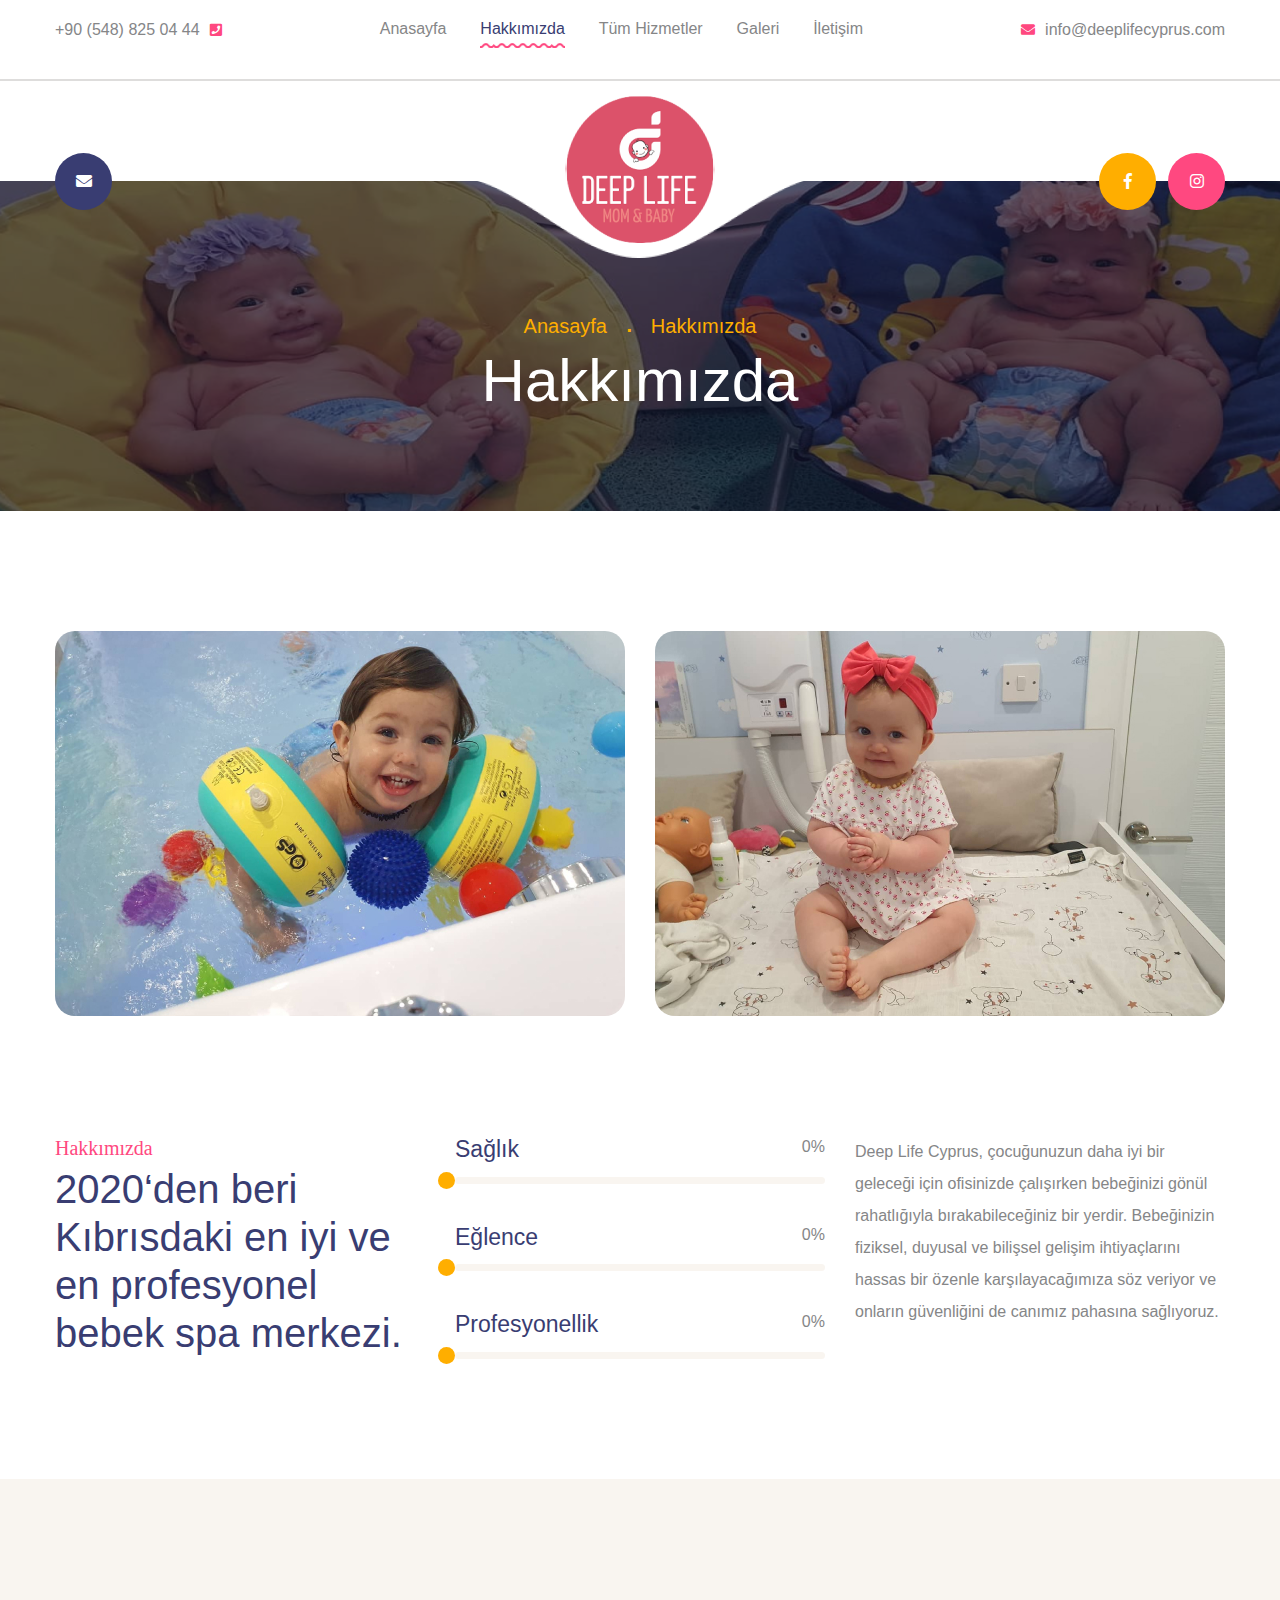
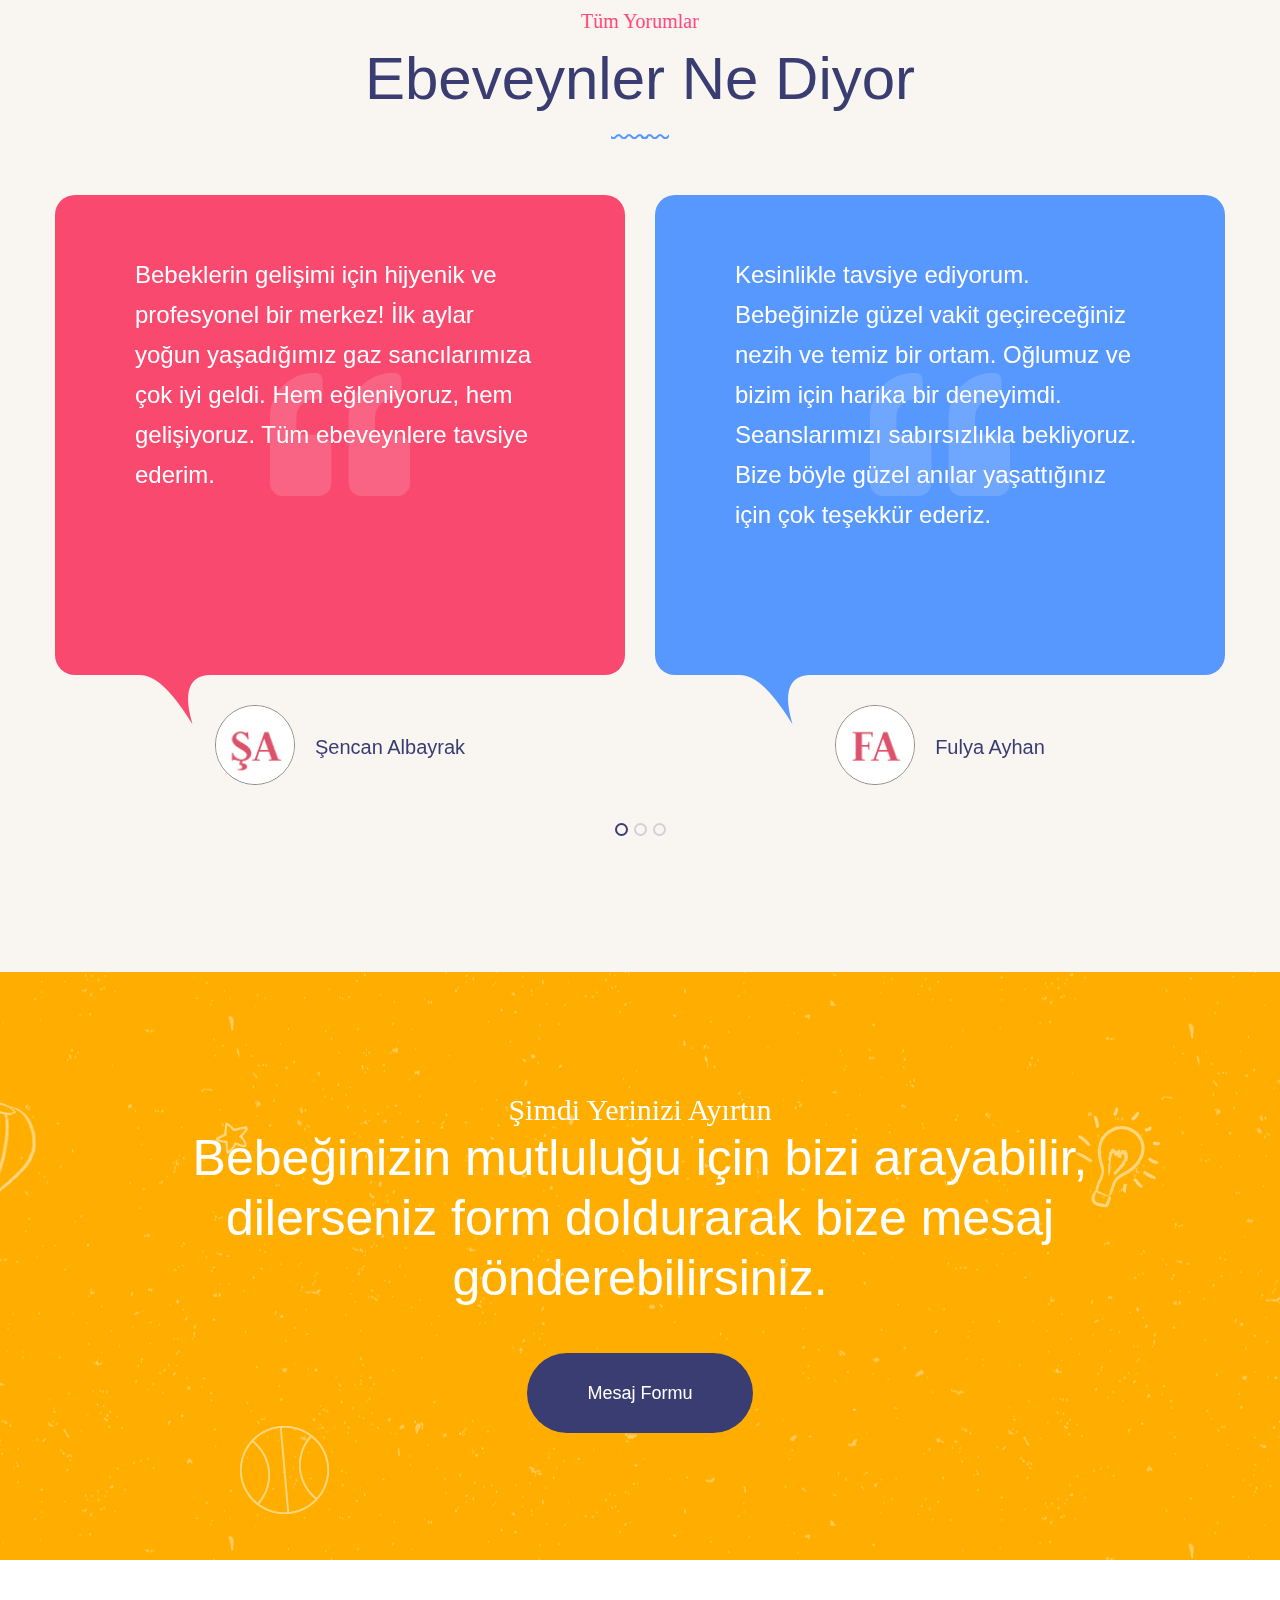
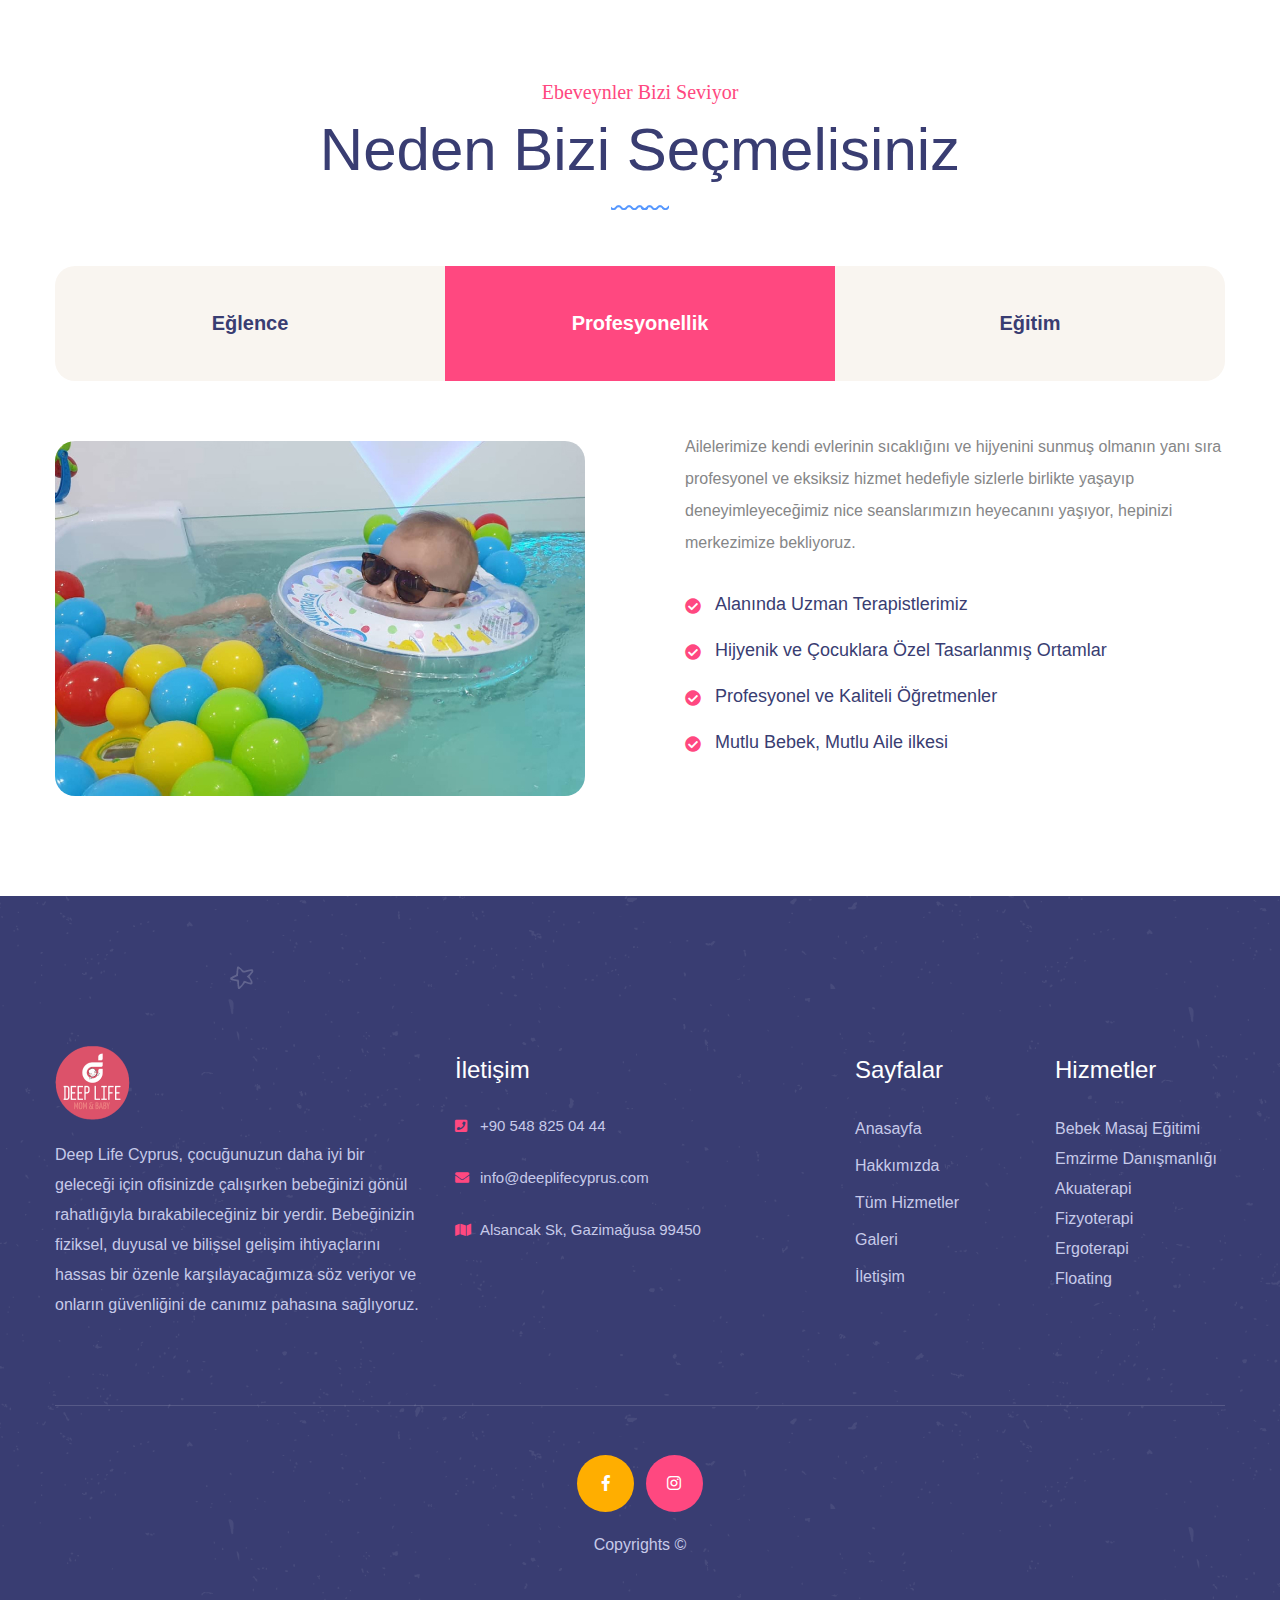
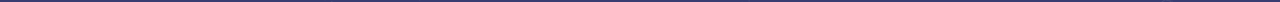
<file: deeplife/about.html>
<!DOCTYPE html>
<html lang="en">

<head>
    <meta charset="utf-8">
    <title>Bebio - Kinder Garten HTML Template | About</title>
    <!-- Stylesheets -->
    <link href="css/bootstrap.css" rel="stylesheet">
    <link href="css/style.css" rel="stylesheet">
    <link href="css/responsive.css" rel="stylesheet">
    <link rel="shortcut icon" href="images/fav.png" type="image/x-icon">
    <link rel="icon" href="images/fav.png" type="image/x-icon">
    <link rel="preconnect" href="https://fonts.googleapis.com">
    <link rel="preconnect" href="https://fonts.gstatic.com" crossorigin>
    <link href="https://fonts.googleapis.com/css2?family=Fredoka+One&family=Poppins:wght@600&display=swap" rel="stylesheet">

    <link rel="preconnect" href="https://fonts.googleapis.com">
    <link rel="preconnect" href="https://fonts.gstatic.com" crossorigin>
    <link href="https://fonts.googleapis.com/css2?family=Fredoka+One&family=Poppins:wght@600&family=Schoolbell&display=swap" rel="stylesheet">
    <!-- Responsive -->
    <meta http-equiv="X-UA-Compatible" content="IE=edge">
    <meta name="viewport" content="width=device-width, initial-scale=1.0, maximum-scale=1.0, user-scalable=0">
</head>

<body>

    <div class="page-wrapper">
        <!-- Preloader -->
        <div class="preloader"></div>

        <!-- Main Header -->
        <header class="main-header">
            <!-- Header Upper -->
            <div class="header-upper">
                <div class="auto-container">
                    <div class="nav-outer clearfix">
                        <ul class="info-box clearfix">
                            <li><a href="tel:+90 548 825 0444">+90 (548) 825 04 44<span class="fa fa-phone-square"></span></a></li>
                            <li><a href="mailto:info@deeplifecyprus.com"><span class="fa fa-envelope"></span>info@deeplifecyprus.com</a></li>
                        </ul>

                        <div class="responsive-logo">
                            <a href="index.html"><img src="images/logo-sticky.png" alt="" title="Bebio - Kinder Garten HTML Template"></a>
                        </div>

                        <!-- Main Menu -->
                        <nav class="main-menu navbar-expand-md navbar-light">
                            <div class="navbar-header">
                                <!-- Togg le Button -->
                                <button class="navbar-toggler" type="button" data-toggle="collapse" data-target="#navbarSupportedContent" aria-controls="navbarSupportedContent" aria-expanded="false" aria-label="Toggle navigation">
                                <span class="icon flaticon-menu-button"></span>
                            </button>
                            </div>

                            <div class="collapse navbar-collapse clearfix" id="navbarSupportedContent">
                                <ul class="navigation clearfix">
                                    <li><a href="index.html">Anasayfa</a>
                                    </li>
                                    <li class="current">
                                        <a href="about.html">Hakkımızda</a>
                                    </li>
                                    <li>
                                        <a href="programs.html">Tüm Hizmetler</a>
                                    </li>
                                    <li>
                                        <a href="gallery.html">Galeri</a>
                                    </li>
                                    <li>
                                        <a href="contact.html">İletişim</a>
                                    </li>
                                </ul>
                            </div>
                        </nav>
                        <!-- Main Menu End-->
                    </div>
                </div>
            </div>
            <!--End Header Upper-->

            <!-- Header Lower -->
            <div class="header-lower">
                <div class="auto-container">
                    <div class="outer-box">
                        <!-- Option Box -->
                        <div class="option-box">
                            <ul class="clearfix">
                                <li><a href="mailto:info@deeplifecyprus.com"><span class="fa fa-envelope"></span></a></li>
                            </ul>
                        </div>

                        <!--Logo-->
                        <div class="logo-outer">
                            <div class="logo">
                                <a href="index.html"><img src="images/logo.png" alt="" title="DeepLife Baby Spa"></a>
                            </div>
                        </div>

                        <ul class="social-icon-colored">
                            <li><a href="https://www.facebook.com/deeplifecyprus/" target="_blank"><span class="fab fa-facebook-f"></span></a></li>
                            <li><a href="https://www.instagram.com/deeplifecyprus/" target="_blank"><span class="fab fa-instagram"></span></a></li>
                        </ul>
                    </div>
                </div>
            </div>

            <!-- Sticky Header  -->
            <div class="sticky-header">
                <div class="auto-container clearfix">
                    <!--Logo-->
                    <div class="logo pull-left">
                        <a href="index.html" title=""><img src="images/logo-sticky.png" alt="" title=""></a>
                    </div>
                    <!--Right Col-->
                    <div class="pull-right">
                        <!-- Main Menu -->
                        <nav class="main-menu">
                            <div class="navbar-collapse show collapse clearfix">
                                <ul class="navigation clearfix">
                                    <li><a href="index.html">Anasayfa</a>
                                    </li>
                                    <li class="current">
                                        <a href="about.html">Hakkımızda</a>
                                    </li>
                                    <li>
                                        <a href="programs.html">Tüm Hizmetler</a>
                                    </li>
                                    <li>
                                        <a href="gallery.html">Galeri</a>
                                    </li>
                                    <li>
                                        <a href="contact.html">İletişim</a>
                                    </li>
                                </ul>
                            </div>
                        </nav>
                        <!-- Main Menu End-->
                    </div>
                </div>
            </div>
            <!-- End Sticky Menu -->
        </header>
        <!-- End Main Header -->

        <!--Page Title-->
        <section class="page-title" style="background-image:url(images/about-title/about-title.jpg)">
            <div class="auto-container">
                <div class="inner-container clearfix">
                    <ul class="bread-crumb clearfix">
                        <li><a href="index.html">Anasayfa</a></li>
                        <li>Hakkımızda</li>
                    </ul>
                    <h1>Hakkımızda</h1>
                </div>
            </div>
        </section>
        <!--End Page Title-->

        <!-- About Section Three-->
        <section class="about-section-three">
            <div class="auto-container">
                <div class="upper-box">
                    <div class="row">
                        <div class="image-column col-lg-6 col-md-12 col-sm-12 wow fadeInLeft">
                            <figure class="image"><img src="images/about/about-img-1.jpg" alt=""></figure>
                        </div>
                        <div class="image-column col-lg-6 col-md-12 col-sm-12 wow fadeInRight">
                            <figure class="image"><img src="images/about/about-img-2.jpg" alt=""></figure>
                        </div>
                    </div>
                </div>

                <div class="row">
                    <div class="title-column col-lg-4 col-md-6 col-sm-12">
                        <div class="sec-title">
                            <span class="title">Hakkımızda</span>
                            <h2>2020‘den beri Kıbrısdaki en iyi ve en profesyonel bebek spa merkezi.</h2>
                        </div>
                    </div>
                    <div class="skill-column col-lg-4 col-md-6 col-sm-12">
                        <!--Skills-->
                        <div class="skills">
                            <!--Skill Item-->
                            <div class="skill-item">
                                <div class="skill-header clearfix">
                                    <div class="skill-title">Sağlık</div>
                                    <div class="skill-percentage">
                                        <div class="count-box"><span class="count-text" data-speed="2000" data-stop="100">0</span>%</div>
                                    </div>
                                </div>
                                <div class="skill-bar">
                                    <div class="bar-inner">
                                        <div class="bar progress-line" data-width="100"></div>
                                    </div>
                                </div>
                            </div>
                            <!--Skill Item-->
                            <div class="skill-item">
                                <div class="skill-header clearfix">
                                    <div class="skill-title">Eğlence</div>
                                    <div class="skill-percentage">
                                        <div class="count-box"><span class="count-text" data-speed="2000" data-stop="100">0</span>%</div>
                                    </div>
                                </div>
                                <div class="skill-bar">
                                    <div class="bar-inner">
                                        <div class="bar progress-line" data-width="100"></div>
                                    </div>
                                </div>
                            </div>
                            <!--Skill Item-->
                            <div class="skill-item">
                                <div class="skill-header clearfix">
                                    <div class="skill-title">Profesyonellik</div>
                                    <div class="skill-percentage">
                                        <div class="count-box"><span class="count-text" data-speed="2000" data-stop="100">0</span>%</div>
                                    </div>
                                </div>
                                <div class="skill-bar">
                                    <div class="bar-inner">
                                        <div class="bar progress-line" data-width="100"></div>
                                    </div>
                                </div>
                            </div>
                        </div>
                    </div>
                    <div class="text-column col-lg-4 col-md-12 col-sm-12">
                        <div class="text">Deep Life Cyprus, çocuğunuzun daha iyi bir geleceği için ofisinizde çalışırken bebeğinizi gönül rahatlığıyla bırakabileceğiniz bir yerdir. Bebeğinizin fiziksel, duyusal ve bilişsel gelişim ihtiyaçlarını hassas bir özenle karşılayacağımıza
                            söz veriyor ve onların güvenliğini de canımız pahasına sağlıyoruz.</div>
                    </div>
                </div>
            </div>
        </section>
        <!-- About Section Three -->

        <!-- Testimonial Section -->
        <section class="testimonial-section">
            <div class="auto-container">
                <div class="sec-title text-center">
                    <div class="title">Tüm Yorumlar</div>
                    <h2>Ebeveynler Ne Diyor</h2>
                </div>

                <div class="testimonial-carousel owl-carousel owl-theme">
                    <!-- Testimonial Block -->
                    <div class="testimonial-block">
                        <div class="inner-box">
                            <div class="content">
                                <div class="text">Bebeklerin gelişimi için hijyenik ve profesyonel bir merkez! İlk aylar yoğun yaşadığımız gaz sancılarımıza çok iyi geldi. Hem eğleniyoruz, hem gelişiyoruz. Tüm ebeveynlere tavsiye ederim.</div>
                            </div>
                            <div class="info-box">
                                <div class="thumb"><img src="images/parents/parent-1.jpg" alt=""></div>
                                <h6 class="name">Şencan Albayrak</h6>
                            </div>
                        </div>
                    </div>

                    <!-- Testimonial Block -->
                    <div class="testimonial-block style-two">
                        <div class="inner-box">
                            <div class="content">
                                <div class="text">Kesinlikle tavsiye ediyorum. Bebeğinizle güzel vakit geçireceğiniz nezih ve temiz bir ortam. Oğlumuz ve bizim için harika bir deneyimdi. Seanslarımızı sabırsızlıkla bekliyoruz. Bize böyle güzel anılar yaşattığınız için
                                    çok teşekkür ederiz.</div>
                            </div>
                            <div class="info-box">
                                <div class="thumb"><img src="images/parents/parent-2.jpg" alt=""></div>
                                <h6 class="name">Fulya Ayhan</h6>
                            </div>
                        </div>
                    </div>

                    <!-- Testimonial Block -->
                    <div class="testimonial-block">
                        <div class="inner-box">
                            <div class="content">
                                <div class="text">Bir defa denemek için gitmiştik bebegimizin mutlu olduğunu görünce devam etmeye karar verdik bebeğimiz mutlu eee biz daha da mutlu ilgi alaka herşeyden çok memnun kaldık 🙏 kesinlikle tavsiye ediyoruz </div>
                            </div>
                            <div class="info-box">
                                <div class="thumb"><img src="images/parents/parent-3.jpg" alt=""></div>
                                <h6 class="name">Fezile Deniz</h6>
                            </div>
                        </div>
                    </div>

                    <!-- Testimonial Block -->
                    <div class="testimonial-block style-two">
                        <div class="inner-box">
                            <div class="content">
                                <div class="text">Gerçekten çocuklarımız için çok güzel bir aktivite. Hijyenik temiz ferah bir ortama sahip herkesin gidip görmesini tavsiye ederim. Biz severek gidiyoruz❤️</div>
                            </div>
                            <div class="info-box">
                                <div class="thumb"><img src="images/parents/parent-4.jpg" alt=""></div>
                                <h6 class="name">Aytunç Ahmet</h6>
                            </div>
                        </div>
                    </div>

                    <!-- Testimonial Block -->
                    <div class="testimonial-block">
                        <div class="inner-box">
                            <div class="content">
                                <div class="text">Mutlu bebek, mutlu aile olarak çıktık 😊 hersey çok güzel ve dolu dolu geçiyor zaman nasıl akıyor anlamıyorsunuz okadar rahatladıki kızım çıktıktan sonra arabada uyudu , uzun süre uyanmadı ilgi alaka çok iyi ona diyecek
                                    yok 😊</div>
                            </div>
                            <div class="info-box">
                                <div class="thumb"><img src="images/parents/parent-5.jpg" alt=""></div>
                                <h6 class="name">Tuba Dalda</h6>
                            </div>
                        </div>
                    </div>
                </div>
            </div>
        </section>
        <!--End Testimonial Section -->

        <!-- Call To Action -->
        <section class="call-to-action">
            <div class="parallax-scene parallax-scene-3 anim-icons">
                <span data-depth="0.50" class="parallax-layer icon icon-balloon-3"></span>
                <span data-depth="0.30" class="parallax-layer icon icon-star-6"></span>
                <span data-depth="0.40" class="parallax-layer icon icon-ball"></span>
                <span data-depth="0.20" class="parallax-layer icon icon-idea-2"></span>
                <span data-depth="0.50" class="parallax-layer icon icon-balloon-4"></span>
            </div>

            <div class="auto-container">
                <div class="content-box">
                    <span class="title">Şimdi Yerinizi Ayırtın</span>
                    <h2>Bebeğinizin mutluluğu için bizi arayabilir, dilerseniz form doldurarak bize mesaj gönderebilirsiniz.</h2>

                    <div class="btn-box"><a href="contact.html" class="theme-btn btn-style-two">Mesaj Formu</a></div>
                </div>
            </div>
        </section>
        <!--End Call To Action -->

        <!-- Why Choose Us -->
        <section class="why-choose-us">
            <div class="auto-container">
                <div class="sec-title text-center">
                    <span class="title">Ebeveynler Bizi Seviyor</span>
                    <h2>Neden Bizi Seçmelisiniz</h2>
                </div>

                <div class="services-tabs tabs-box">
                    <!--Tab Btns-->
                    <ul class="tab-btns tab-buttons clearfix">
                        <li data-tab="#tab-1" class="tab-btn">Eğlence</li>
                        <li data-tab="#tab-2" class="tab-btn active-btn">Profesyonellik</li>
                        <li data-tab="#tab-3" class="tab-btn">Eğitim</li>
                    </ul>

                    <!--Tabs Container-->
                    <div class="tabs-content">
                        <!-- Tab -->
                        <div class="tab" id="tab-1">
                            <div class="service-tabs">
                                <div class="row">
                                    <div class="image-column col-lg-6 col-md-12 col-sm-12">
                                        <div class="inner-column">
                                            <div class="image-box">
                                                <figure class="image"><img src="images/about/about-img-4.jpg" alt=""></figure>
                                            </div>
                                        </div>
                                    </div>

                                    <div class="content-column col-lg-6 col-md-12 col-sm-12">
                                        <div class="inner-column">
                                            <div class="text">Bebeklerin aileleriyle birlikte hem eğlenip hem öğrenip hem de sağlıklı yapacağı farklı bir aktivite yok. O yüzden ebeveynler buna çok ihtiyaç duyuyor. Ebeveynlerin tepkileri kendilerini evlerinde gibi hissetmelerini,
                                                eğlenceli ve rahatlatıcı vakit geçirdiklerini, Spa dan sonra rahat bir gün geçirdiklerini ilgi ve samimiyetimizden, güler yüzlü hizmet vermemizden memnun kaldıklarını dile getirmeleri bizleri çok onure ediyor.</div>
                                        </div>
                                    </div>
                                </div>
                            </div>
                        </div>





                        <!-- Tab / Active Tab -->
                        <div class="tab active-tab" id="tab-2">
                            <div class="service-tabs">
                                <div class="row">
                                    <div class="image-column col-lg-6 col-md-12 col-sm-12">
                                        <div class="inner-column">
                                            <div class="image-box">
                                                <figure class="image"><img src="images/about/about-img-6.jpg" alt=""></figure>
                                            </div>
                                        </div>
                                    </div>

                                    <div class="content-column col-lg-6 col-md-12 col-sm-12">
                                        <div class="inner-column">
                                            <div class="text">Ailelerimize kendi evlerinin sıcaklığını ve hijyenini sunmuş olmanın yanı sıra profesyonel ve eksiksiz hizmet hedefiyle sizlerle birlikte yaşayıp deneyimleyeceğimiz nice seanslarımızın heyecanını yaşıyor, hepinizi
                                                merkezimize bekliyoruz.</div>
                                            <ul class="list-style-two">
                                                <li>Alanında Uzman Terapistlerimiz</li>
                                                <li>Hijyenik ve Çocuklara Özel Tasarlanmış Ortamlar</li>
                                                <li>Profesyonel ve Kaliteli Öğretmenler</li>
                                                <li>Mutlu Bebek, Mutlu Aile ilkesi</li>
                                            </ul>
                                        </div>
                                    </div>
                                </div>
                            </div>
                        </div>

                        <!--Tab-->
                        <div class="tab" id="tab-3">
                            <div class="service-tabs">
                                <div class="row">
                                    <div class="image-column col-lg-6 col-md-12 col-sm-12">
                                        <div class="inner-column">
                                            <div class="image-box">
                                                <figure class="image"><img src="images/about/about-img-5.jpg" alt=""></figure>
                                            </div>
                                        </div>
                                    </div>

                                    <div class="content-column col-lg-6 col-md-12 col-sm-12">
                                        <div class="inner-column">
                                            <div class="text">
                                                Bebeklere nasıl ve ne zaman dokunacağınızı bilmek, sinyallerini anlamak, ebeveynle olan bağını güçlendirmek ve ortak bir dilde buluşmak çok önemlidir. Bebek Spa ve Masajı eğitim içeriğinde; bebeğin fizyolojik, bilişsel, duygusal ve sosyal gelişimi gibi
                                                sağlık ve refah faydalarını düşünen görüş hakimdir.</div>
                                            <ul class="list-style-two">
                                                <li>Sırt Masajı</li>
                                                <li>El ve Ayak Masajı</li>
                                                <li>Nazik Hareketler</li>
                                                <li>Kapat-Kapa-Kapat-Aç</li>
                                            </ul>
                                        </div>
                                    </div>
                                </div>
                            </div>
                        </div>
                    </div>
                </div>
            </div>
        </section>
        <!--End Why Choose Us -->

        <!--Main Footer-->
        <footer class="main-footer">
            <div class="anim-icons">
                <span class="icon icon-sparrow wow zoomIn" data-wow-delay="400ms"></span>
                <span class="icon icon-rainbow-2 wow zoomIn" data-wow-delay="800ms"></span>
                <span class="icon icon-star-3"></span>
                <span class="icon icon-star-3 two"></span>
                <span class="icon icon-sun"></span>
                <span class="icon icon-plane wow zoomIn" data-wow-delay="1200ms"></span>
            </div>

            <!--Scroll to top-->
            <div class="scroll-to-top scroll-to-target" data-target="html"><span class="icon icon-arrow-up"></span></div>

            <!--footer upper-->
            <div class="footer-upper">
                <div class="auto-container">
                    <div class="row clearfix">
                        <!--Big Column-->
                        <div class="big-column col-xl-8 col-lg-8 col-md-7 col-sm-12">
                            <div class="row clearfix">

                                <!--Footer Column-->
                                <div class="footer-column col-lg-6 col-md-6 col-sm-7">
                                    <div class="footer-widget logo-widget">
                                        <div class="logo">
                                            <a href="index.html"><img src="images/logo-sticky.png" alt="" /></a>
                                        </div>
                                        <div class="text">Deep Life Cyprus, çocuğunuzun daha iyi bir geleceği için ofisinizde çalışırken bebeğinizi gönül rahatlığıyla bırakabileceğiniz bir yerdir. Bebeğinizin fiziksel, duyusal ve bilişsel gelişim ihtiyaçlarını hassas bir
                                            özenle karşılayacağımıza söz veriyor ve onların güvenliğini de canımız pahasına sağlıyoruz.</div>

                                    </div>
                                </div>

                                <!--Footer Column-->
                                <div class="footer-column col-lg-6 col-md-5 col-sm-5">
                                    <div class="footer-widget contact-widget">
                                        <h4 class="widget-title">İletişim</h4>
                                        <div class="widget-content">
                                            <ul class="contact-info">
                                                <li><a href="tel:90 548 825 04 44"><span class="fa fa-phone-square"></span>+90 548 825 04 44</a></li>
                                                <li><a href="mailto:info@deeplifecyprus.com"><span class="fa fa-envelope"></span>info@deeplifecyprus.com</a></li>
                                                <li><span class="fa fa-map"></span> Alsancak Sk, Gazimağusa 99450</li>
                                            </ul>
                                        </div>
                                    </div>
                                </div>
                            </div>
                        </div>

                        <!--Big Column-->
                        <div class="big-column col-xl-4 col-lg-4 col-md-5 col-sm-12">
                            <div class="row clearfix">
                                <!--Footer Column-->
                                <div class="footer-column col-xl-6 col-lg-6 col-md-6 col-sm-7">
                                    <div class="footer-widget links-widget">
                                        <h4 class="widget-title">Sayfalar</h4>
                                        <div class="widget-content">
                                            <ul class="list">
                                                <li><a href="index.html">Anasayfa</a>
                                                </li>
                                                <li>
                                                    <a href="about.html">Hakkımızda</a>
                                                </li>
                                                <li>
                                                    <a href="programs.html">Tüm Hizmetler</a>
                                                </li>
                                                <li>
                                                    <a href="gallery.html">Galeri</a>
                                                </li>
                                                <li>
                                                    <a href="contact.html">İletişim</a>
                                                </li>
                                            </ul>
                                        </div>
                                    </div>
                                </div>

                                <!--Footer Column-->
                                <div class="footer-column col-xl-6 col-lg-6 col-md-6 col-sm-5">
                                    <div class="footer-widget activites-widget">
                                        <h4 class="widget-title">Hizmetler</h4>
                                        <div class="widget-content">
                                            <ul class="list">
                                                <li><a href="bebek-masaj.html">Bebek Masaj Eğitimi</a></li>
                                                <li><a href="emzirme.html">Emzirme Danışmanlığı</a></li>
                                                <li><a href="akuaterapi.html">Akuaterapi</a></li>
                                                <li><a href="fizyoterapi.html">Fizyoterapi</a></li>
                                                <li><a href="ergoterapi.html">Ergoterapi</a></li>
                                                <li><a href="floating.html">Floating</a></li>
                                            </ul>
                                        </div>
                                    </div>
                                </div>
                            </div>
                        </div>
                    </div>
                </div>
            </div>
            <!--Footer Bottom-->
            <div class="footer-bottom">
                <div class="auto-container">
                    <ul class="social-icon-colored">
                        <li><a href="https://www.facebook.com/deeplifecyprus/" target="_blank"><span class="fab fa-facebook-f"></span></a></li>
                        <li><a href="https://www.instagram.com/deeplifecyprus/" target="_blank"><span class="fab fa-instagram"></span></a></li>
                    </ul>
                    <div class="copyright"> Copyrights &copy;</div>
                </div>
            </div>
        </footer>
        <!--End Main Footer-->

    </div>
    <!--End pagewrapper-->





    <script src="js/jquery.js"></script>
    <script src="js/popper.min.js"></script>
    <script src="js/bootstrap.min.js"></script>
    <script src="js/jquery-ui.js"></script>
    <script src="js/jquery.fancybox.js"></script>
    <script src="js/owl.js"></script>
    <script src="js/wow.js"></script>
    <script src="js/appear.js"></script>
    <script src="js/parallax.min.js"></script>
    <script src="js/script.js"></script>
</body>

</html>
</file>
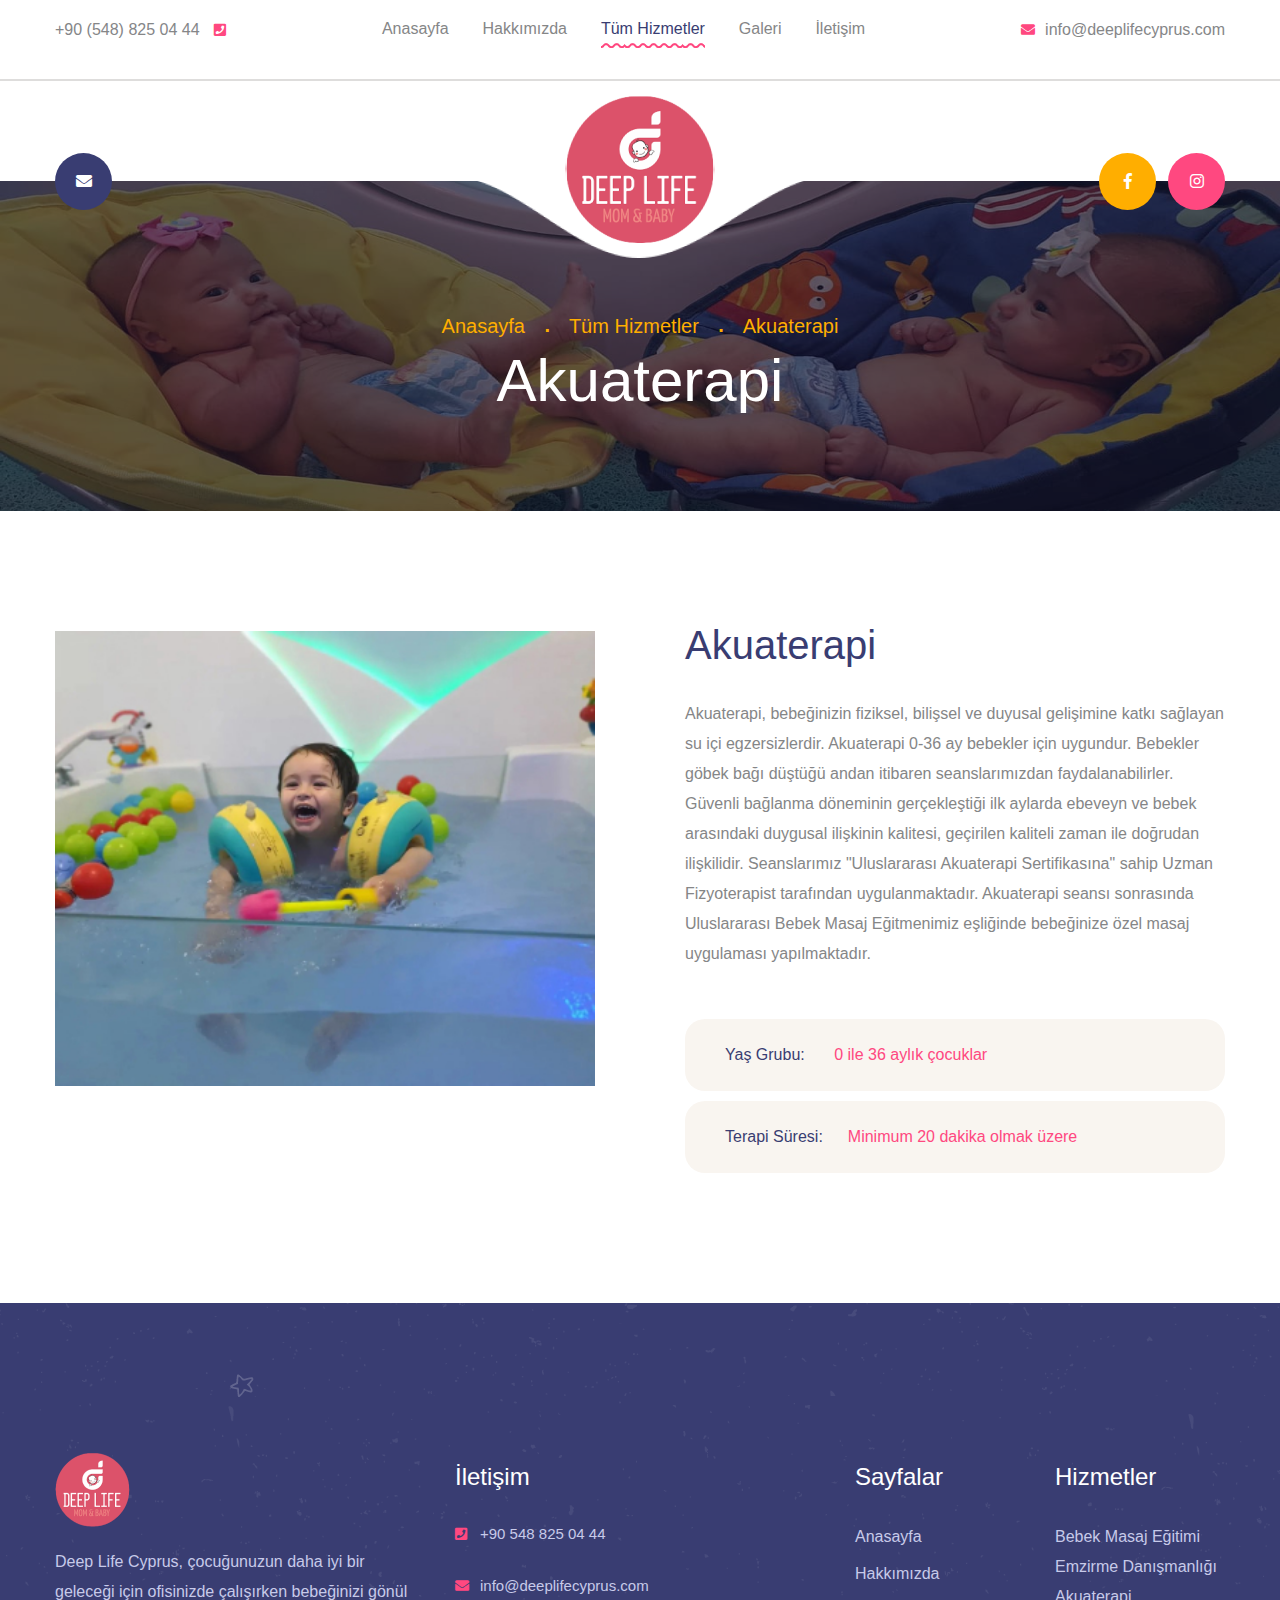
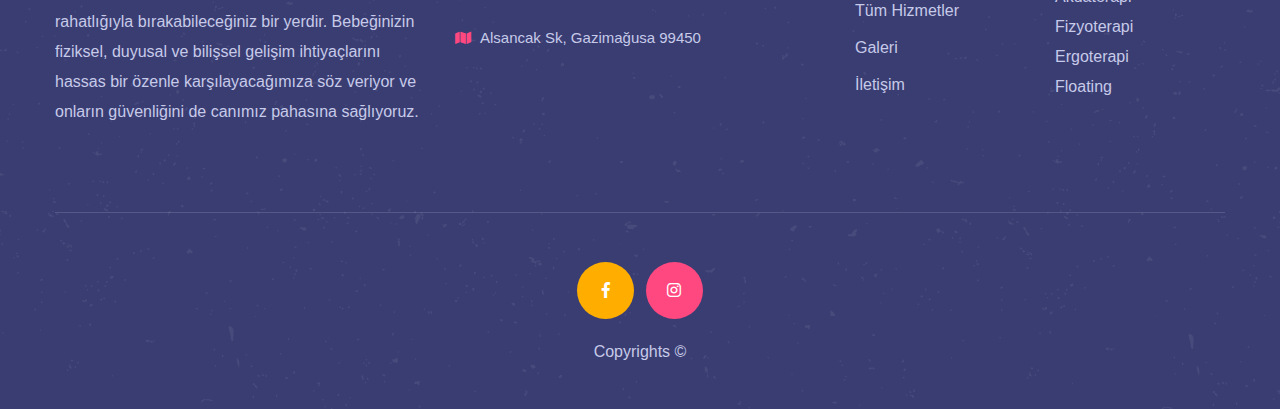
<file: deeplife/akuaterapi.html>
<!DOCTYPE html>
<html lang="en">

<head>
    <meta charset="utf-8">
    <title>Deep Life | Akuaterapi</title>
    <!-- Stylesheets -->
    <link href="css/bootstrap.css" rel="stylesheet">
    <link href="css/style.css" rel="stylesheet">
    <link href="css/responsive.css" rel="stylesheet">
    <link rel="shortcut icon" href="images/fav.png" type="image/x-icon">
    <link rel="icon" href="images/fav.png" type="image/x-icon">
    <link rel="preconnect" href="https://fonts.googleapis.com">
    <link rel="preconnect" href="https://fonts.gstatic.com" crossorigin>
    <link href="https://fonts.googleapis.com/css2?family=Fredoka+One&family=Poppins:wght@600&display=swap" rel="stylesheet">

    <link rel="preconnect" href="https://fonts.googleapis.com">
    <link rel="preconnect" href="https://fonts.gstatic.com" crossorigin>
    <link href="https://fonts.googleapis.com/css2?family=Fredoka+One&family=Poppins:wght@600&family=Schoolbell&display=swap" rel="stylesheet">

    <!-- Responsive -->
    <meta http-equiv="X-UA-Compatible" content="IE=edge">
    <meta name="viewport" content="width=device-width, initial-scale=1.0, maximum-scale=1.0, user-scalable=0">
</head>

<body>

    <div class="page-wrapper">
        <!-- Preloader -->
        <div class="preloader"></div>

        <!-- Main Header -->
        <header class="main-header">
            <!-- Header Upper -->
            <div class="header-upper">
                <div class="auto-container">
                    <div class="nav-outer clearfix">
                        <ul class="info-box clearfix">
                            <li><a href="tel:+905488250444">+90 (548) 825 04 44 <span class="fa fa-phone-square"></span></a></li>
                            <li><a href="mailto:info@deeplifecyprus.com"><span class="fa fa-envelope"></span>info@deeplifecyprus.com</a></li>
                        </ul>

                        <div class="responsive-logo">
                            <a href="index.html"><img src="images/logo-sticky.png" alt="" title=""></a>
                        </div>

                        <!-- Main Menu -->
                        <nav class="main-menu navbar-expand-md navbar-light">
                            <div class="navbar-header">
                                <!-- Togg le Button -->
                                <button class="navbar-toggler" type="button" data-toggle="collapse" data-target="#navbarSupportedContent" aria-controls="navbarSupportedContent" aria-expanded="false" aria-label="Toggle navigation">
                            <span class="icon flaticon-menu-button"></span>
                        </button>
                            </div>

                            <div class="collapse navbar-collapse clearfix" id="navbarSupportedContent">
                                <ul class="navigation clearfix">
                                    <li><a href="index.html">Anasayfa</a>
                                    </li>
                                    <li>
                                        <a href="about.html">Hakkımızda</a>
                                    </li>
                                    <li class="current">
                                        <a href="programs.html">Tüm Hizmetler</a>
                                    </li>
                                    <li>
                                        <a href="gallery.html">Galeri</a>
                                    </li>
                                    <li>
                                        <a href="contact.html">İletişim</a>
                                    </li>
                                </ul>
                            </div>
                        </nav>
                        <!-- Main Menu End-->
                    </div>
                </div>
            </div>
            <!--End Header Upper-->

            <!-- Header Lower -->
            <div class="header-lower">
                <div class="auto-container">
                    <div class="outer-box">
                        <!-- Option Box -->
                        <div class="option-box">
                            <ul class="clearfix">
                                <li><a href="mailto:info@deeplifecyprus.com"><span class="fa fa-envelope"></span></a></li>
                            </ul>
                        </div>

                        <!--Logo-->
                        <div class="logo-outer">
                            <div class="logo">
                                <a href="index.html"><img src="images/logo.png" alt="" title="DeepLife Baby Spa"></a>
                            </div>
                        </div>

                        <ul class="social-icon-colored">
                            <li><a href="https://www.facebook.com/deeplifecyprus/" target="_blank"><span class="fab fa-facebook-f"></span></a></li>
                            <li><a href="https://www.instagram.com/deeplifecyprus/" target="_blank"><span class="fab fa-instagram"></span></a></li>
                        </ul>
                    </div>
                </div>
            </div>

            <!-- Sticky Header  -->
            <div class="sticky-header">
                <div class="auto-container clearfix">
                    <!--Logo-->
                    <div class="logo pull-left">
                        <a href="index.html" title=""><img src="images/logo-sticky.png" alt="" title=""></a>
                    </div>
                    <!--Right Col-->
                    <div class="pull-right">
                        <!-- Main Menu -->
                        <nav class="main-menu">
                            <div class="navbar-collapse show collapse clearfix">
                                <ul class="navigation clearfix">
                                    <li><a href="index.html">Anasayfa</a>
                                    </li>
                                    <li>
                                        <a href="about.html">Hakkımızda</a>
                                    </li>
                                    <li class="current">
                                        <a href="programs.html">Tüm Hizmetler</a>
                                    </li>
                                    <li>
                                        <a href="gallery.html">Galeri</a>
                                    </li>
                                    <li>
                                        <a href="contact.html">İletişim</a>
                                    </li>
                                </ul>
                            </div>
                        </nav>
                        <!-- Main Menu End-->
                    </div>
                </div>
            </div>
            <!-- End Sticky Menu -->
        </header>
        <!-- End Main Header -->

        <!--Page Title-->
        <section class="page-title" style="background-image:url(images/program/program-title-img.jpg);">
            <div class="auto-container">
                <div class="inner-container clearfix">
                    <ul class="bread-crumb clearfix">
                        <li><a href="index.html">Anasayfa</a></li>
                        <li>Tüm Hizmetler</li>
                        <li>Akuaterapi</li>
                    </ul>
                    <h1>Akuaterapi</h1>
                </div>
            </div>
        </section>
        <!--End Page Title-->

        <!-- Program Detail -->
        <section class="program-detail">
            <div class="auto-container">
                <div class="row">
                    <!-- Content Column -->
                    <div class="content-column col-lg-6 col-md-12 col-sm-12 order-2">
                        <div class="inner-column">
                            <h3>Akuaterapi</h3>
                            <div class="text">Akuaterapi, bebeğinizin fiziksel, bilişsel ve duyusal gelişimine katkı sağlayan su içi egzersizlerdir. Akuaterapi 0-36 ay bebekler için uygundur. Bebekler göbek bağı düştüğü andan itibaren seanslarımızdan faydalanabilirler.
                                Güvenli bağlanma döneminin gerçekleştiği ilk aylarda ebeveyn ve bebek arasındaki duygusal ilişkinin kalitesi, geçirilen kaliteli zaman ile doğrudan ilişkilidir. Seanslarımız "Uluslararası Akuaterapi Sertifikasına" sahip
                                Uzman Fizyoterapist tarafından uygulanmaktadır. Akuaterapi seansı sonrasında Uluslararası Bebek Masaj Eğitmenimiz eşliğinde bebeğinize özel masaj uygulaması yapılmaktadır.
                            </div>
                            <ul class="program-info">
                                <li><span>Yaş Grubu:</span> 0 ile 36 aylık çocuklar</li>
                                <li><span>Terapi Süresi:</span>Minimum 20 dakika olmak üzere</li>
                            </ul>
                        </div>
                    </div>

                    <!-- Image Column -->
                    <div class="image-column col-lg-6 col-md-12 col-sm-12">
                        <div class="image-box wow fadeIn">
                            <figure class="image">
                                <a href="images/program/akuaterapi.jpg" class="lightbox-image"><img src="images/program/akuaterapi.jpg" alt=""></a>
                            </figure>
                        </div>
                    </div>
                </div>
            </div>
        </section>
        <!--End Program Detail -->

        <!--Main Footer-->
        <footer class="main-footer">
            <div class="anim-icons">
                <span class="icon icon-sparrow wow zoomIn" data-wow-delay="400ms"></span>
                <span class="icon icon-rainbow-2 wow zoomIn" data-wow-delay="800ms"></span>
                <span class="icon icon-star-3"></span>
                <span class="icon icon-star-3 two"></span>
                <span class="icon icon-sun"></span>
                <span class="icon icon-plane wow zoomIn" data-wow-delay="1200ms"></span>
            </div>

            <!--Scroll to top-->
            <div class="scroll-to-top scroll-to-target" data-target="html"><span class="icon icon-arrow-up"></span></div>

            <!--footer upper-->
            <div class="footer-upper">
                <div class="auto-container">
                    <div class="row clearfix">
                        <!--Big Column-->
                        <div class="big-column col-xl-8 col-lg-8 col-md-7 col-sm-12">
                            <div class="row clearfix">

                                <!--Footer Column-->
                                <div class="footer-column col-lg-6 col-md-6 col-sm-7">
                                    <div class="footer-widget logo-widget">
                                        <div class="logo">
                                            <a href="index.html"><img src="images/logo-sticky.png" alt="" /></a>
                                        </div>
                                        <div class="text">Deep Life Cyprus, çocuğunuzun daha iyi bir geleceği için ofisinizde çalışırken bebeğinizi gönül rahatlığıyla bırakabileceğiniz bir yerdir. Bebeğinizin fiziksel, duyusal ve bilişsel gelişim ihtiyaçlarını hassas bir
                                            özenle karşılayacağımıza söz veriyor ve onların güvenliğini de canımız pahasına sağlıyoruz.</div>

                                    </div>
                                </div>

                                <!--Footer Column-->
                                <div class="footer-column col-lg-6 col-md-5 col-sm-5">
                                    <div class="footer-widget contact-widget">
                                        <h4 class="widget-title">İletişim</h4>
                                        <div class="widget-content">
                                            <ul class="contact-info">
                                                <li><a href="tel:90 548 825 04 44"><span class="fa fa-phone-square"></span>+90 548 825 04 44</a></li>
                                                <li><a href="mailto:info@deeplifecyprus.com"><span class="fa fa-envelope"></span>info@deeplifecyprus.com</a></li>
                                                <li><span class="fa fa-map"></span> Alsancak Sk, Gazimağusa 99450</li>
                                            </ul>
                                        </div>
                                    </div>
                                </div>
                            </div>
                        </div>

                        <!--Big Column-->
                        <div class="big-column col-xl-4 col-lg-4 col-md-5 col-sm-12">
                            <div class="row clearfix">
                                <!--Footer Column-->
                                <div class="footer-column col-xl-6 col-lg-6 col-md-6 col-sm-7">
                                    <div class="footer-widget links-widget">
                                        <h4 class="widget-title">Sayfalar</h4>
                                        <div class="widget-content">
                                            <ul class="list">
                                                <li><a href="index.html">Anasayfa</a>
                                                </li>
                                                <li>
                                                    <a href="about.html">Hakkımızda</a>
                                                </li>
                                                <li>
                                                    <a href="programs.html">Tüm Hizmetler</a>
                                                </li>
                                                <li>
                                                    <a href="gallery.html">Galeri</a>
                                                </li>
                                                <li>
                                                    <a href="contact.html">İletişim</a>
                                                </li>
                                            </ul>
                                        </div>
                                    </div>
                                </div>

                                <!--Footer Column-->
                                <div class="footer-column col-xl-6 col-lg-6 col-md-6 col-sm-5">
                                    <div class="footer-widget activites-widget">
                                        <h4 class="widget-title">Hizmetler</h4>
                                        <div class="widget-content">
                                            <ul class="list">
                                                <li><a href="bebek-masaj.html">Bebek Masaj Eğitimi</a></li>
                                                <li><a href="emzirme.html">Emzirme Danışmanlığı</a></li>
                                                <li><a href="akuaterapi.html">Akuaterapi</a></li>
                                                <li><a href="fizyoterapi.html">Fizyoterapi</a></li>
                                                <li><a href="ergoterapi.html">Ergoterapi</a></li>
                                                <li><a href="floating.html">Floating</a></li>
                                            </ul>
                                        </div>
                                    </div>
                                </div>
                            </div>
                        </div>
                    </div>
                </div>
            </div>
            <!--Footer Bottom-->
            <div class="footer-bottom">
                <div class="auto-container">
                    <ul class="social-icon-colored">
                        <li><a href="https://www.facebook.com/deeplifecyprus/" target="_blank"><span class="fab fa-facebook-f"></span></a></li>
                        <li><a href="https://www.instagram.com/deeplifecyprus/" target="_blank"><span class="fab fa-instagram"></span></a></li>
                    </ul>
                    <div class="copyright"> Copyrights &copy;</div>
                </div>
            </div>
        </footer>
        <!--End Main Footer-->

    </div>
    <!--End pagewrapper-->


    <script src="js/jquery.js"></script>
    <script src="js/popper.min.js"></script>
    <script src="js/bootstrap.min.js"></script>
    <script src="js/jquery-ui.js"></script>
    <script src="js/jquery.fancybox.js"></script>
    <script src="js/owl.js"></script>
    <script src="js/wow.js"></script>
    <script src="js/appear.js"></script>
    <script src="js/parallax.min.js"></script>
    <script src="js/script.js"></script>
</body>

</html>
</file>
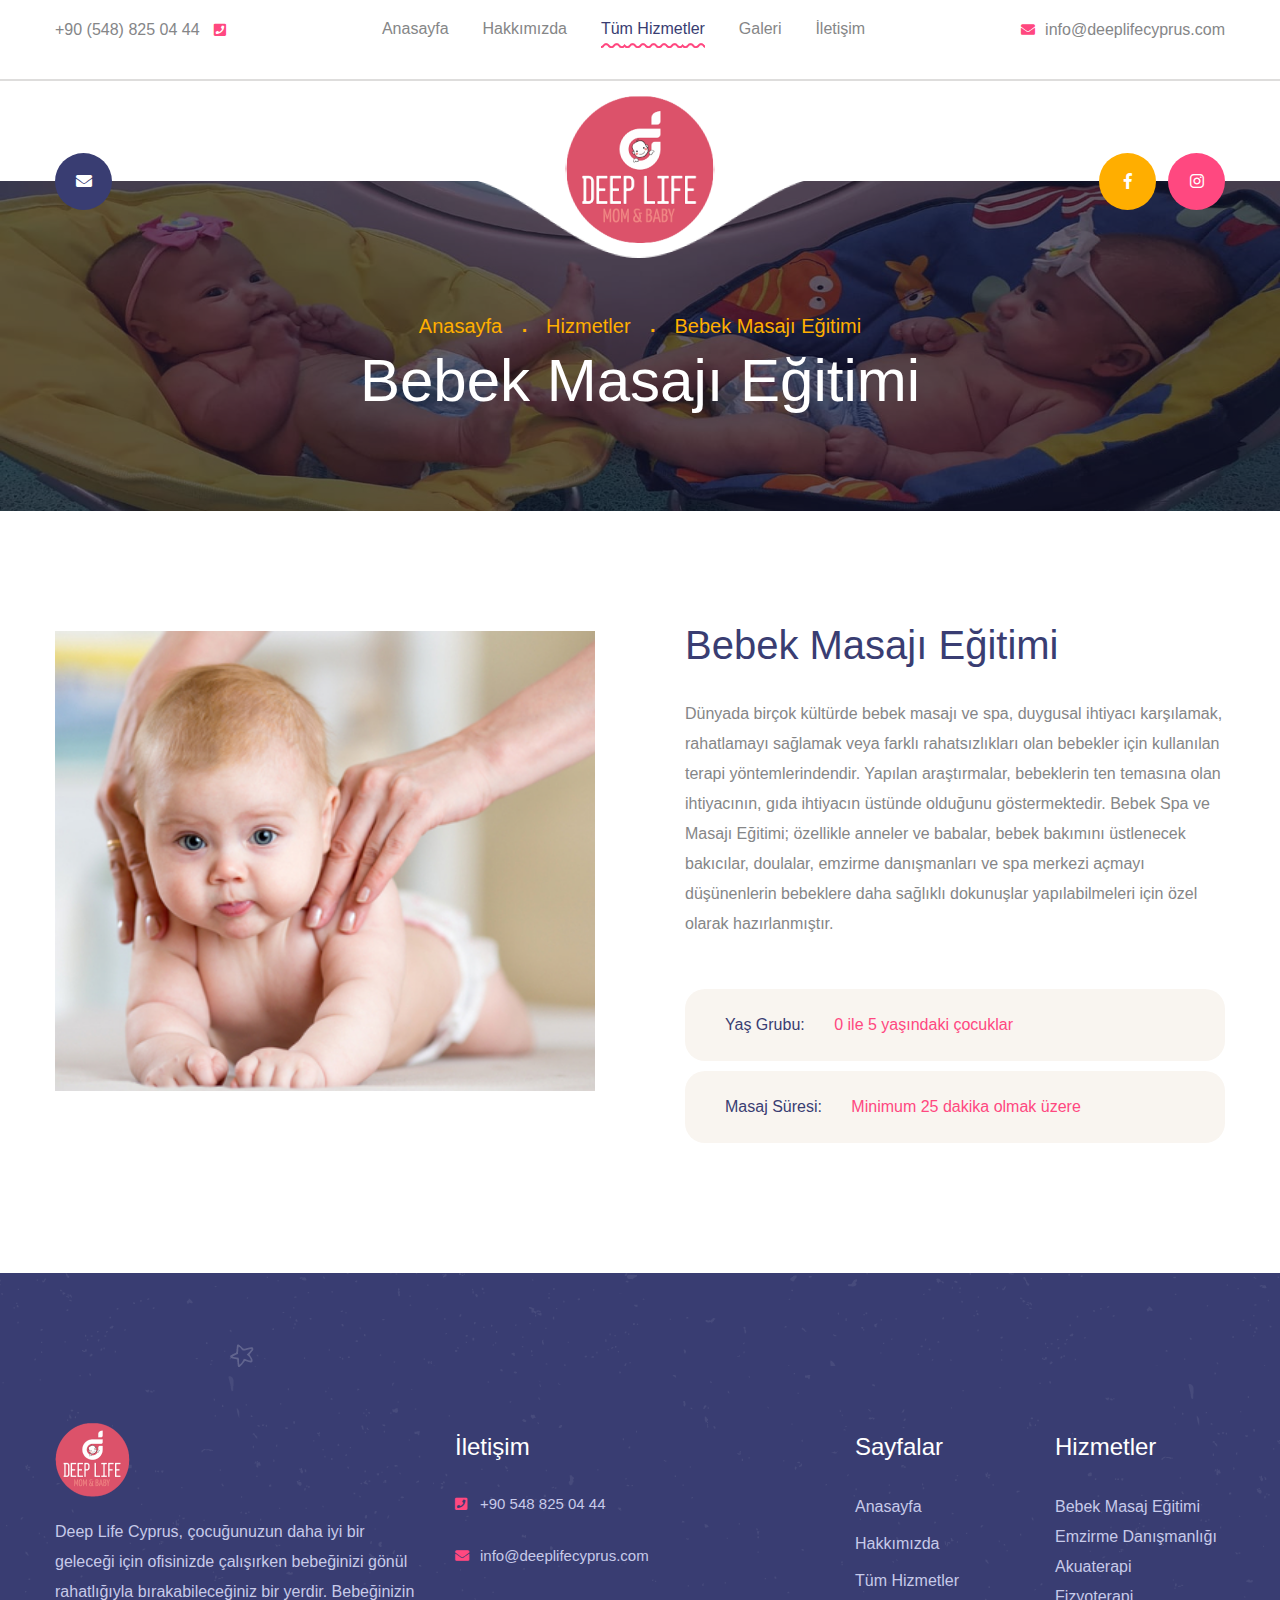
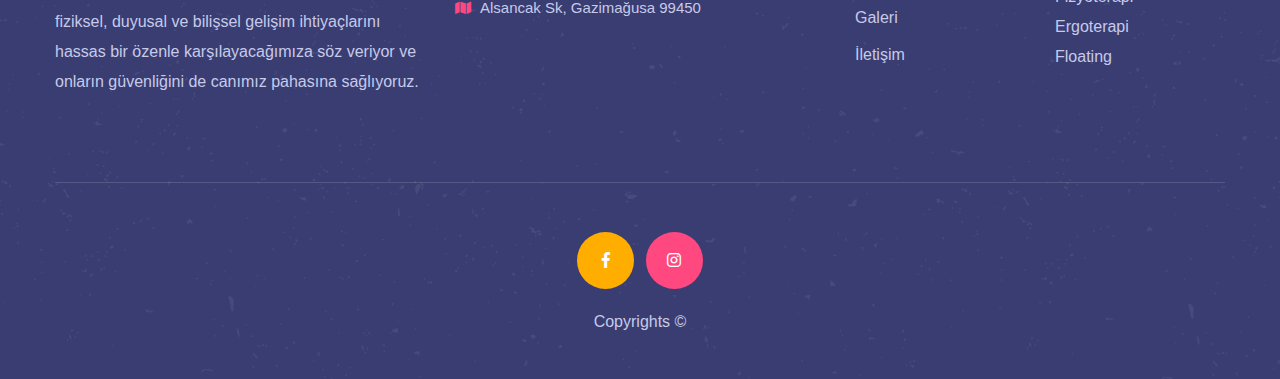
<file: deeplife/bebek-masaj.html>
<!DOCTYPE html>
<html lang="en">

<head>
    <meta charset="utf-8">
    <title>Deep Life | Bebek Masajı Eğitimi</title>
    <!-- Stylesheets -->
    <link href="css/bootstrap.css" rel="stylesheet">
    <link href="css/style.css" rel="stylesheet">
    <link href="css/responsive.css" rel="stylesheet">
    <link rel="shortcut icon" href="images/fav.png" type="image/x-icon">
    <link rel="icon" href="images/fav.png" type="image/x-icon">
    <link rel="preconnect" href="https://fonts.googleapis.com">
    <link rel="preconnect" href="https://fonts.gstatic.com" crossorigin>
    <link href="https://fonts.googleapis.com/css2?family=Fredoka+One&family=Poppins:wght@600&display=swap" rel="stylesheet">

    <link rel="preconnect" href="https://fonts.googleapis.com">
    <link rel="preconnect" href="https://fonts.gstatic.com" crossorigin>
    <link href="https://fonts.googleapis.com/css2?family=Fredoka+One&family=Poppins:wght@600&family=Schoolbell&display=swap" rel="stylesheet">
    <!-- Responsive -->
    <meta http-equiv="X-UA-Compatible" content="IE=edge">
    <meta name="viewport" content="width=device-width, initial-scale=1.0, maximum-scale=1.0, user-scalable=0">

</head>

<body>

    <div class="page-wrapper">
        <!-- Preloader -->
        <div class="preloader"></div>

        <!-- Main Header -->
        <header class="main-header">
            <!-- Header Upper -->
            <div class="header-upper">
                <div class="auto-container">
                    <div class="nav-outer clearfix">
                        <ul class="info-box clearfix">
                            <li><a href="tel:+905488250444">+90 (548) 825 04 44 <span class="fa fa-phone-square"></span></a></li>
                            <li><a href="mailto:info@deeplifecyprus.com"><span class="fa fa-envelope"></span>info@deeplifecyprus.com</a></li>
                        </ul>

                        <div class="responsive-logo">
                            <a href="index.html"><img src="images/logo.png" alt="" title="Bebio - Kinder Garten HTML Template"></a>
                        </div>

                        <!-- Main Menu -->
                        <nav class="main-menu navbar-expand-md navbar-light">
                            <div class="navbar-header">
                                <!-- Togg le Button -->
                                <button class="navbar-toggler" type="button" data-toggle="collapse" data-target="#navbarSupportedContent" aria-controls="navbarSupportedContent" aria-expanded="false" aria-label="Toggle navigation">
                                <span class="icon flaticon-menu-button"></span>
                            </button>
                            </div>

                            <div class="collapse navbar-collapse clearfix" id="navbarSupportedContent">
                                <ul class="navigation clearfix">
                                    <li><a href="index.html">Anasayfa</a>
                                    </li>
                                    <li>
                                        <a href="about.html">Hakkımızda</a>
                                    </li>
                                    <li class="current">
                                        <a href="programs.html">Tüm Hizmetler</a>
                                    </li>
                                    <li>
                                        <a href="gallery.html">Galeri</a>
                                    </li>
                                    <li>
                                        <a href="contact.html">İletişim</a>
                                    </li>
                                </ul>
                            </div>
                        </nav>
                        <!-- Main Menu End-->
                    </div>
                </div>
            </div>
            <!--End Header Upper-->

            <!-- Header Lower -->
            <div class="header-lower">
                <div class="auto-container">
                    <div class="outer-box">
                        <!-- Option Box -->
                        <div class="option-box">
                            <ul class="clearfix">
                                <li><a href="mailto:info@deeplifecyprus.com"><span class="fa fa-envelope"></span></a></li>
                            </ul>
                        </div>

                        <!--Logo-->
                        <div class="logo-outer">
                            <div class="logo">
                                <a href="index.html"><img src="images/logo.png" alt="" title="DeepLife Baby Spa"></a>
                            </div>
                        </div>

                        <ul class="social-icon-colored">
                            <li><a href="https://www.facebook.com/deeplifecyprus/" target="_blank"><span class="fab fa-facebook-f"></span></a></li>
                            <li><a href="https://www.instagram.com/deeplifecyprus/" target="_blank"><span class="fab fa-instagram"></span></a></li>
                        </ul>
                    </div>
                </div>
            </div>

            <!-- Sticky Header  -->
            <div class="sticky-header">
                <div class="auto-container clearfix">
                    <!--Logo-->
                    <div class="logo pull-left">
                        <a href="index.html" title=""><img src="images/logo-sticky.png" alt="" title=""></a>
                    </div>
                    <!--Right Col-->
                    <div class="pull-right">
                        <!-- Main Menu -->
                        <nav class="main-menu">
                            <div class="navbar-collapse show collapse clearfix">
                                <ul class="navigation clearfix">
                                    <li><a href="index.html">Anasayfa</a>
                                    </li>
                                    <li>
                                        <a href="about.html">Hakkımızda</a>
                                    </li>
                                    <li class="current">
                                        <a href="programs.html">Tüm Hizmetler</a>
                                    </li>
                                    <li>
                                        <a href="gallery.html">Galeri</a>
                                    </li>
                                    <li>
                                        <a href="contact.html">İletişim</a>
                                    </li>
                                </ul>
                            </div>
                        </nav>
                        <!-- Main Menu End-->
                    </div>
                </div>
            </div>
            <!-- End Sticky Menu -->
        </header>
        <!-- End Main Header -->

        <!--Page Title-->
        <section class="page-title" style="background-image:url(images/program/program-title-img.jpg);">
            <div class="auto-container">
                <div class="inner-container clearfix">
                    <ul class="bread-crumb clearfix">
                        <li><a href="index.html">Anasayfa</a></li>
                        <li>Hizmetler</li>
                        <li>Bebek Masajı Eğitimi</li>
                    </ul>
                    <h1>Bebek Masajı Eğitimi</h1>
                </div>
            </div>
        </section>
        <!--End Page Title-->

        <!-- Program Detail -->
        <section class="program-detail">
            <div class="auto-container">
                <div class="row">
                    <!-- Content Column -->
                    <div class="content-column col-lg-6 col-md-12 col-sm-12 order-2">
                        <div class="inner-column">
                            <h3>Bebek Masajı Eğitimi</h3>
                            <div class="text">Dünyada birçok kültürde bebek masajı ve spa, duygusal ihtiyacı karşılamak, rahatlamayı sağlamak veya farklı rahatsızlıkları olan bebekler için kullanılan terapi yöntemlerindendir. Yapılan araştırmalar, bebeklerin ten temasına
                                olan ihtiyacının, gıda ihtiyacın üstünde olduğunu göstermektedir. Bebek Spa ve Masajı Eğitimi; özellikle anneler ve babalar, bebek bakımını üstlenecek bakıcılar, doulalar, emzirme danışmanları ve spa merkezi açmayı düşünenlerin
                                bebeklere daha sağlıklı dokunuşlar yapılabilmeleri için özel olarak hazırlanmıştır. </div>
                            <ul class="program-info">
                                <li><span>Yaş Grubu:</span> 0 ile 5 yaşındaki çocuklar</li>
                                <li><span>Masaj Süresi:</span> Minimum 25 dakika olmak üzere</li>
                            </ul>
                        </div>
                    </div>

                    <!-- Image Column -->
                    <div class="image-column col-lg-6 col-md-12 col-sm-12">
                        <div class="image-box wow fadeIn">
                            <figure class="image">
                                <a href="images/massage/masaj-hizmet.jpg" class="lightbox-image"><img src="images/massage/masaj-hizmet.jpg" alt=""></a>
                            </figure>
                        </div>
                    </div>
                </div>
            </div>
        </section>
        <!--End Program Detail -->

        <!--Main Footer-->
        <footer class="main-footer">
            <div class="anim-icons">
                <span class="icon icon-sparrow wow zoomIn" data-wow-delay="400ms"></span>
                <span class="icon icon-rainbow-2 wow zoomIn" data-wow-delay="800ms"></span>
                <span class="icon icon-star-3"></span>
                <span class="icon icon-star-3 two"></span>
                <span class="icon icon-sun"></span>
                <span class="icon icon-plane wow zoomIn" data-wow-delay="1200ms"></span>
            </div>

            <!--Scroll to top-->
            <div class="scroll-to-top scroll-to-target" data-target="html"><span class="icon icon-arrow-up"></span></div>

            <!--footer upper-->
            <div class="footer-upper">
                <div class="auto-container">
                    <div class="row clearfix">
                        <!--Big Column-->
                        <div class="big-column col-xl-8 col-lg-8 col-md-7 col-sm-12">
                            <div class="row clearfix">

                                <!--Footer Column-->
                                <div class="footer-column col-lg-6 col-md-6 col-sm-7">
                                    <div class="footer-widget logo-widget">
                                        <div class="logo">
                                            <a href="index.html"><img src="images/logo-sticky.png" alt="" /></a>
                                        </div>
                                        <div class="text">Deep Life Cyprus, çocuğunuzun daha iyi bir geleceği için ofisinizde çalışırken bebeğinizi gönül rahatlığıyla bırakabileceğiniz bir yerdir. Bebeğinizin fiziksel, duyusal ve bilişsel gelişim ihtiyaçlarını hassas bir
                                            özenle karşılayacağımıza söz veriyor ve onların güvenliğini de canımız pahasına sağlıyoruz.</div>

                                    </div>
                                </div>

                                <!--Footer Column-->
                                <div class="footer-column col-lg-6 col-md-5 col-sm-5">
                                    <div class="footer-widget contact-widget">
                                        <h4 class="widget-title">İletişim</h4>
                                        <div class="widget-content">
                                            <ul class="contact-info">
                                                <li><a href="tel:90 548 825 04 44"><span class="fa fa-phone-square"></span>+90 548 825 04 44</a></li>
                                                <li><a href="mailto:info@deeplifecyprus.com"><span class="fa fa-envelope"></span>info@deeplifecyprus.com</a></li>
                                                <li><span class="fa fa-map"></span> Alsancak Sk, Gazimağusa 99450</li>
                                            </ul>
                                        </div>
                                    </div>
                                </div>
                            </div>
                        </div>

                        <!--Big Column-->
                        <div class="big-column col-xl-4 col-lg-4 col-md-5 col-sm-12">
                            <div class="row clearfix">
                                <!--Footer Column-->
                                <div class="footer-column col-xl-6 col-lg-6 col-md-6 col-sm-7">
                                    <div class="footer-widget links-widget">
                                        <h4 class="widget-title">Sayfalar</h4>
                                        <div class="widget-content">
                                            <ul class="list">
                                                <li><a href="index.html">Anasayfa</a>
                                                </li>
                                                <li>
                                                    <a href="about.html">Hakkımızda</a>
                                                </li>
                                                <li>
                                                    <a href="programs.html">Tüm Hizmetler</a>
                                                </li>
                                                <li>
                                                    <a href="gallery.html">Galeri</a>
                                                </li>
                                                <li>
                                                    <a href="contact.html">İletişim</a>
                                                </li>
                                            </ul>
                                        </div>
                                    </div>
                                </div>

                                <!--Footer Column-->
                                <div class="footer-column col-xl-6 col-lg-6 col-md-6 col-sm-5">
                                    <div class="footer-widget activites-widget">
                                        <h4 class="widget-title">Hizmetler</h4>
                                        <div class="widget-content">
                                            <ul class="list">
                                                <li><a href="bebek-masaj.html">Bebek Masaj Eğitimi</a></li>
                                                <li><a href="emzirme.html">Emzirme Danışmanlığı</a></li>
                                                <li><a href="akuaterapi.html">Akuaterapi</a></li>
                                                <li><a href="fizyoterapi.html">Fizyoterapi</a></li>
                                                <li><a href="ergoterapi.html">Ergoterapi</a></li>
                                                <li><a href="floating.html">Floating</a></li>
                                            </ul>
                                        </div>
                                    </div>
                                </div>
                            </div>
                        </div>
                    </div>
                </div>
            </div>
            <!--Footer Bottom-->
            <div class="footer-bottom">
                <div class="auto-container">
                    <ul class="social-icon-colored">
                        <li><a href="https://www.facebook.com/deeplifecyprus/" target="_blank"><span class="fab fa-facebook-f"></span></a></li>
                        <li><a href="https://www.instagram.com/deeplifecyprus/" target="_blank"><span class="fab fa-instagram"></span></a></li>
                    </ul>
                    <div class="copyright"> Copyrights &copy;</div>
                </div>
            </div>
        </footer>
        <!--End Main Footer-->

    </div>
    <!--End pagewrapper-->

    <script src="js/jquery.js"></script>
    <script src="js/popper.min.js"></script>
    <script src="js/bootstrap.min.js"></script>
    <script src="js/jquery-ui.js"></script>
    <script src="js/jquery.fancybox.js"></script>
    <script src="js/owl.js"></script>
    <script src="js/wow.js"></script>
    <script src="js/appear.js"></script>
    <script src="js/parallax.min.js"></script>
    <script src="js/script.js"></script>
</body>

</html>
</file>
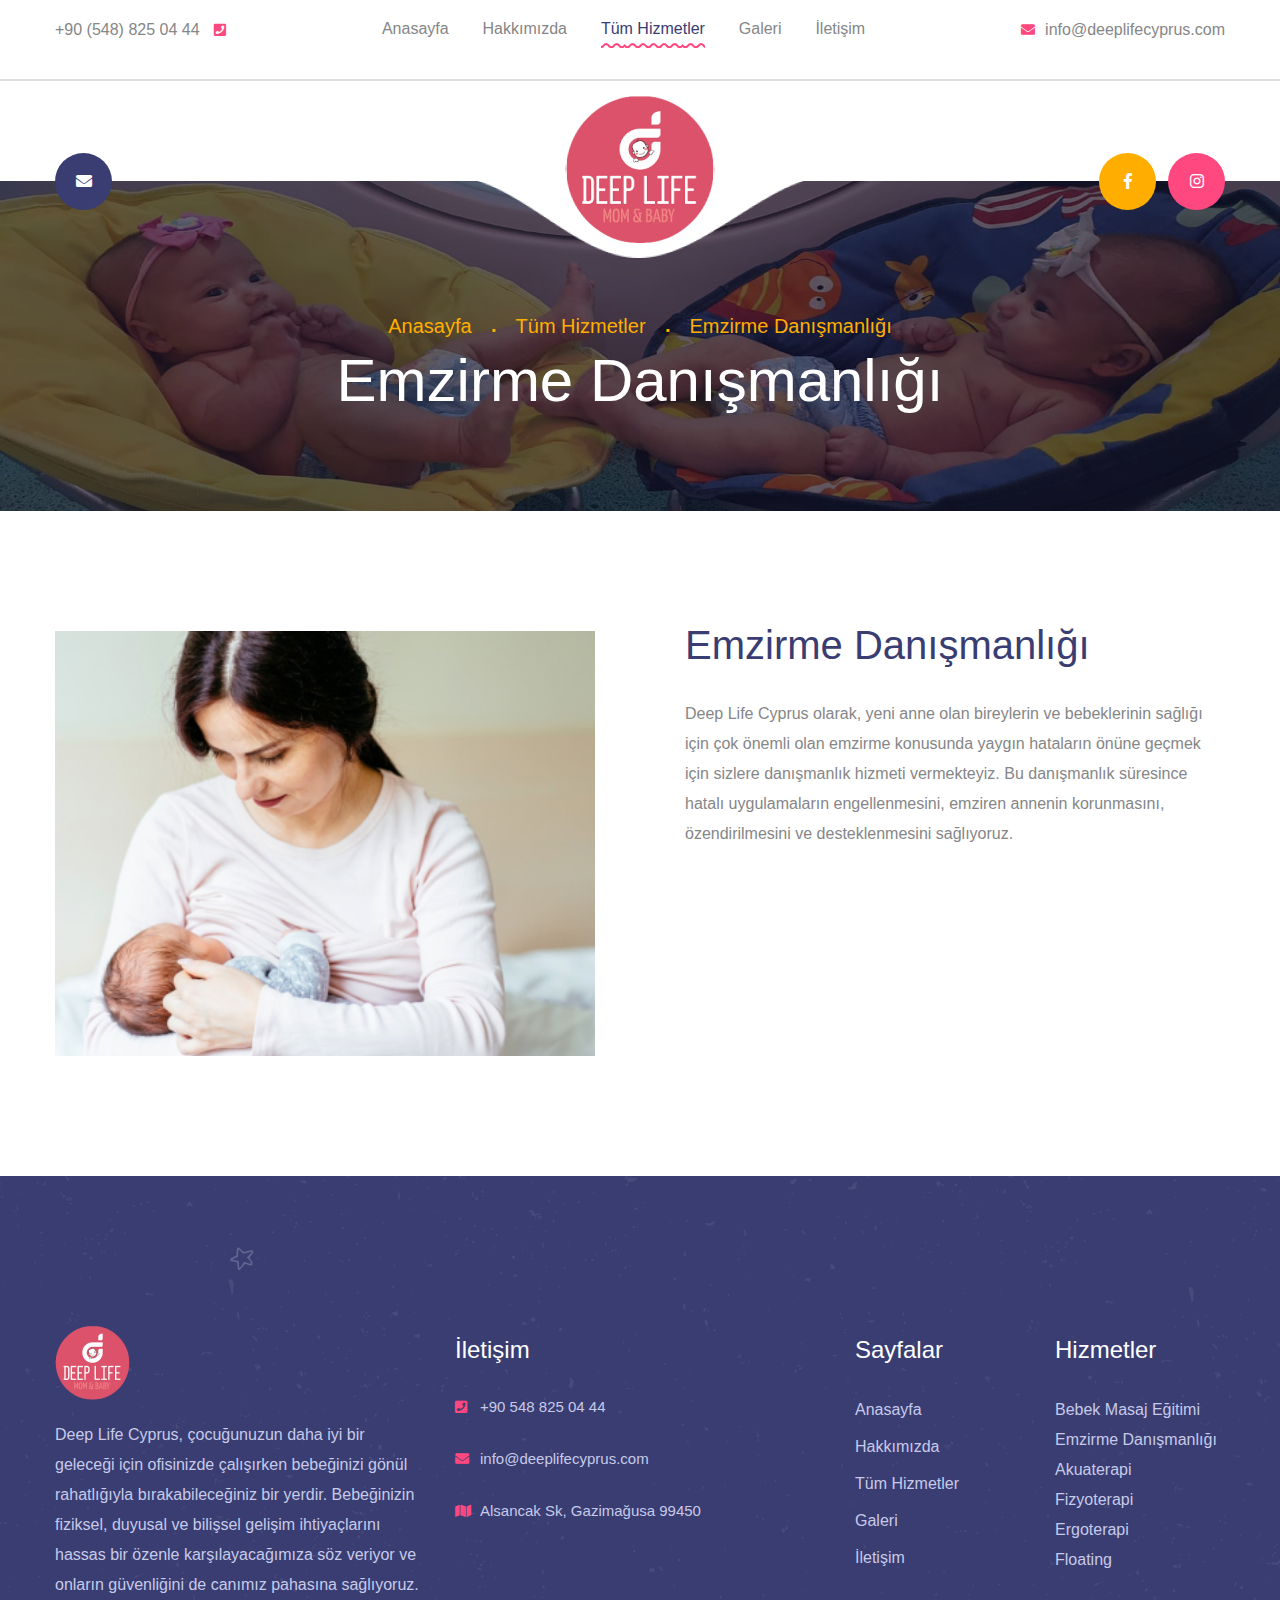
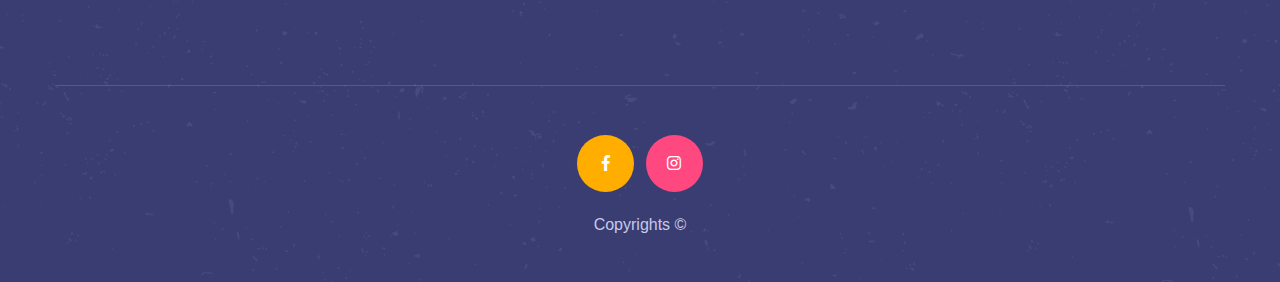
<file: deeplife/emzirme.html>
<!DOCTYPE html>
<html lang="en">

<head>
    <meta charset="utf-8">
    <title>Deep Life | Emzirme Danışmanlığı</title>
    <!-- Stylesheets -->
    <link href="css/bootstrap.css" rel="stylesheet">
    <link href="css/style.css" rel="stylesheet">
    <link href="css/responsive.css" rel="stylesheet">
    <link rel="shortcut icon" href="images/fav.png" type="image/x-icon">
    <link rel="icon" href="images/fav.png" type="image/x-icon">
    <link rel="preconnect" href="https://fonts.googleapis.com">
    <link rel="preconnect" href="https://fonts.gstatic.com" crossorigin>
    <link href="https://fonts.googleapis.com/css2?family=Fredoka+One&family=Poppins:wght@600&display=swap" rel="stylesheet">

    <link rel="preconnect" href="https://fonts.googleapis.com">
    <link rel="preconnect" href="https://fonts.gstatic.com" crossorigin>
    <link href="https://fonts.googleapis.com/css2?family=Fredoka+One&family=Poppins:wght@600&family=Schoolbell&display=swap" rel="stylesheet">

    <!-- Responsive -->
    <meta http-equiv="X-UA-Compatible" content="IE=edge">
    <meta name="viewport" content="width=device-width, initial-scale=1.0, maximum-scale=1.0, user-scalable=0">
</head>

<body>

    <div class="page-wrapper">
        <!-- Preloader -->
        <div class="preloader"></div>

        <!-- Main Header -->
        <header class="main-header">
            <!-- Header Upper -->
            <div class="header-upper">
                <div class="auto-container">
                    <div class="nav-outer clearfix">
                        <ul class="info-box clearfix">
                            <li><a href="tel:+905488250444">+90 (548) 825 04 44 <span class="fa fa-phone-square"></span></a></li>
                            <li><a href="mailto:info@deeplifecyprus.com"><span class="fa fa-envelope"></span>info@deeplifecyprus.com</a></li>
                        </ul>

                        <div class="responsive-logo">
                            <a href="index.html"><img src="images/logo-sticky.png" alt="" title="Bebio - Kinder Garten HTML Template"></a>
                        </div>

                        <!-- Main Menu -->
                        <nav class="main-menu navbar-expand-md navbar-light">
                            <div class="navbar-header">
                                <!-- Togg le Button -->
                                <button class="navbar-toggler" type="button" data-toggle="collapse" data-target="#navbarSupportedContent" aria-controls="navbarSupportedContent" aria-expanded="false" aria-label="Toggle navigation">
                            <span class="icon flaticon-menu-button"></span>
                        </button>
                            </div>

                            <div class="collapse navbar-collapse clearfix" id="navbarSupportedContent">
                                <ul class="navigation clearfix">
                                    <li><a href="index.html">Anasayfa</a>
                                    </li>
                                    <li>
                                        <a href="about.html">Hakkımızda</a>
                                    </li>
                                    <li class="current">
                                        <a href="programs.html">Tüm Hizmetler</a>
                                    </li>
                                    <li>
                                        <a href="gallery.html">Galeri</a>
                                    </li>
                                    <li>
                                        <a href="contact.html">İletişim</a>
                                    </li>
                                </ul>
                            </div>
                        </nav>
                        <!-- Main Menu End-->
                    </div>
                </div>
            </div>
            <!--End Header Upper-->

            <!-- Header Lower -->
            <div class="header-lower">
                <div class="auto-container">
                    <div class="outer-box">
                        <!-- Option Box -->
                        <div class="option-box">
                            <ul class="clearfix">
                                <li><a href="mailto:info@deeplifecyprus.com"><span class="fa fa-envelope"></span></a></li>
                            </ul>
                        </div>

                        <!--Logo-->
                        <div class="logo-outer">
                            <div class="logo">
                                <a href="index.html"><img src="images/logo.png" alt="" title="DeepLife Baby Spa"></a>
                            </div>
                        </div>

                        <ul class="social-icon-colored">
                            <li><a href="https://www.facebook.com/deeplifecyprus/" target="_blank"><span class="fab fa-facebook-f"></span></a></li>
                            <li><a href="https://www.instagram.com/deeplifecyprus/" target="_blank"><span class="fab fa-instagram"></span></a></li>
                        </ul>
                    </div>
                </div>
            </div>

            <!-- Sticky Header  -->
            <div class="sticky-header">
                <div class="auto-container clearfix">
                    <!--Logo-->
                    <div class="logo pull-left">
                        <a href="index.html" title=""><img src="images/logo-sticky.png" alt="" title=""></a>
                    </div>
                    <!--Right Col-->
                    <div class="pull-right">
                        <!-- Main Menu -->
                        <nav class="main-menu">
                            <div class="navbar-collapse show collapse clearfix">
                                <ul class="navigation clearfix">
                                    <li><a href="index.html">Anasayfa</a>
                                    </li>
                                    <li>
                                        <a href="about.html">Hakkımızda</a>
                                    </li>
                                    <li class="current">
                                        <a href="programs.html">Tüm Hizmetler</a>
                                    </li>
                                    <li>
                                        <a href="gallery.html">Galeri</a>
                                    </li>
                                    <li>
                                        <a href="contact.html">İletişim</a>
                                    </li>
                                </ul>
                            </div>
                        </nav>
                        <!-- Main Menu End-->
                    </div>
                </div>
            </div>
            <!-- End Sticky Menu -->
        </header>
        <!-- End Main Header -->

        <!--Page Title-->
        <section class="page-title" style="background-image:url(images/program/program-title-img.jpg);">
            <div class="auto-container">
                <div class="inner-container clearfix">
                    <ul class="bread-crumb clearfix">
                        <li><a href="index.html">Anasayfa</a></li>
                        <li>Tüm Hizmetler</li>
                        <li>Emzirme Danışmanlığı</li>
                    </ul>
                    <h1>Emzirme Danışmanlığı</h1>
                </div>
            </div>
        </section>
        <!--End Page Title-->

        <!-- Program Detail -->
        <section class="program-detail">
            <div class="auto-container">
                <div class="row">
                    <!-- Content Column -->
                    <div class="content-column col-lg-6 col-md-12 col-sm-12 order-2">
                        <div class="inner-column">
                            <h3>Emzirme Danışmanlığı</h3>
                            <div class="text">Deep Life Cyprus olarak, yeni anne olan bireylerin ve bebeklerinin sağlığı için çok önemli olan emzirme konusunda yaygın hataların önüne geçmek için sizlere danışmanlık hizmeti vermekteyiz. Bu danışmanlık süresince hatalı uygulamaların
                                engellenmesini, emziren annenin korunmasını, özendirilmesini ve desteklenmesini sağlıyoruz.</div>
                        </div>
                    </div>

                    <!-- Image Column -->
                    <div class="image-column col-lg-6 col-md-12 col-sm-12">
                        <div class="image-box wow fadeIn">
                            <figure class="image">
                                <a href="images/breastfeeding/emzirme-hizmet-big.png" class="lightbox-image"><img src="images/breastfeeding/emzirme-hizmet.jpg" alt=""></a>
                            </figure>
                        </div>
                    </div>
                </div>
            </div>
        </section>
        <!--End Program Detail -->

        <!--Main Footer-->
        <footer class="main-footer">
            <div class="anim-icons">
                <span class="icon icon-sparrow wow zoomIn" data-wow-delay="400ms"></span>
                <span class="icon icon-rainbow-2 wow zoomIn" data-wow-delay="800ms"></span>
                <span class="icon icon-star-3"></span>
                <span class="icon icon-star-3 two"></span>
                <span class="icon icon-sun"></span>
                <span class="icon icon-plane wow zoomIn" data-wow-delay="1200ms"></span>
            </div>

            <!--Scroll to top-->
            <div class="scroll-to-top scroll-to-target" data-target="html"><span class="icon icon-arrow-up"></span></div>

            <!--footer upper-->
            <div class="footer-upper">
                <div class="auto-container">
                    <div class="row clearfix">
                        <!--Big Column-->
                        <div class="big-column col-xl-8 col-lg-8 col-md-7 col-sm-12">
                            <div class="row clearfix">

                                <!--Footer Column-->
                                <div class="footer-column col-lg-6 col-md-6 col-sm-7">
                                    <div class="footer-widget logo-widget">
                                        <div class="logo">
                                            <a href="index.html"><img src="images/logo-sticky.png" alt="" /></a>
                                        </div>
                                        <div class="text">Deep Life Cyprus, çocuğunuzun daha iyi bir geleceği için ofisinizde çalışırken bebeğinizi gönül rahatlığıyla bırakabileceğiniz bir yerdir. Bebeğinizin fiziksel, duyusal ve bilişsel gelişim ihtiyaçlarını hassas bir
                                            özenle karşılayacağımıza söz veriyor ve onların güvenliğini de canımız pahasına sağlıyoruz.</div>

                                    </div>
                                </div>

                                <!--Footer Column-->
                                <div class="footer-column col-lg-6 col-md-5 col-sm-5">
                                    <div class="footer-widget contact-widget">
                                        <h4 class="widget-title">İletişim</h4>
                                        <div class="widget-content">
                                            <ul class="contact-info">
                                                <li><a href="tel:90 548 825 04 44"><span class="fa fa-phone-square"></span>+90 548 825 04 44</a></li>
                                                <li><a href="mailto:info@deeplifecyprus.com"><span class="fa fa-envelope"></span>info@deeplifecyprus.com</a></li>
                                                <li><span class="fa fa-map"></span> Alsancak Sk, Gazimağusa 99450</li>
                                            </ul>
                                        </div>
                                    </div>
                                </div>
                            </div>
                        </div>

                        <!--Big Column-->
                        <div class="big-column col-xl-4 col-lg-4 col-md-5 col-sm-12">
                            <div class="row clearfix">
                                <!--Footer Column-->
                                <div class="footer-column col-xl-6 col-lg-6 col-md-6 col-sm-7">
                                    <div class="footer-widget links-widget">
                                        <h4 class="widget-title">Sayfalar</h4>
                                        <div class="widget-content">
                                            <ul class="list">
                                                <li><a href="index.html">Anasayfa</a>
                                                </li>
                                                <li>
                                                    <a href="about.html">Hakkımızda</a>
                                                </li>
                                                <li>
                                                    <a href="programs.html">Tüm Hizmetler</a>
                                                </li>
                                                <li>
                                                    <a href="gallery.html">Galeri</a>
                                                </li>
                                                <li>
                                                    <a href="contact.html">İletişim</a>
                                                </li>
                                            </ul>
                                        </div>
                                    </div>
                                </div>

                                <!--Footer Column-->
                                <div class="footer-column col-xl-6 col-lg-6 col-md-6 col-sm-5">
                                    <div class="footer-widget activites-widget">
                                        <h4 class="widget-title">Hizmetler</h4>
                                        <div class="widget-content">
                                            <ul class="list">
                                                <li><a href="bebek-masaj.html">Bebek Masaj Eğitimi</a></li>
                                                <li><a href="emzirme.html">Emzirme Danışmanlığı</a></li>
                                                <li><a href="akuaterapi.html">Akuaterapi</a></li>
                                                <li><a href="fizyoterapi.html">Fizyoterapi</a></li>
                                                <li><a href="ergoterapi.html">Ergoterapi</a></li>
                                                <li><a href="floating.html">Floating</a></li>
                                            </ul>
                                        </div>
                                    </div>
                                </div>
                            </div>
                        </div>
                    </div>
                </div>
            </div>
            <!--Footer Bottom-->
            <div class="footer-bottom">
                <div class="auto-container">
                    <ul class="social-icon-colored">
                        <li><a href="https://www.facebook.com/deeplifecyprus/" target="_blank"><span class="fab fa-facebook-f"></span></a></li>
                        <li><a href="https://www.instagram.com/deeplifecyprus/" target="_blank"><span class="fab fa-instagram"></span></a></li>
                    </ul>
                    <div class="copyright"> Copyrights &copy;</div>
                </div>
            </div>
        </footer>
        <!--End Main Footer-->

    </div>
    <!--End pagewrapper-->

    <script src="js/jquery.js"></script>
    <script src="js/popper.min.js"></script>
    <script src="js/bootstrap.min.js"></script>
    <script src="js/jquery-ui.js"></script>
    <script src="js/jquery.fancybox.js"></script>
    <script src="js/owl.js"></script>
    <script src="js/wow.js"></script>
    <script src="js/appear.js"></script>
    <script src="js/parallax.min.js"></script>
    <script src="js/script.js"></script>
</body>

</html>
</file>
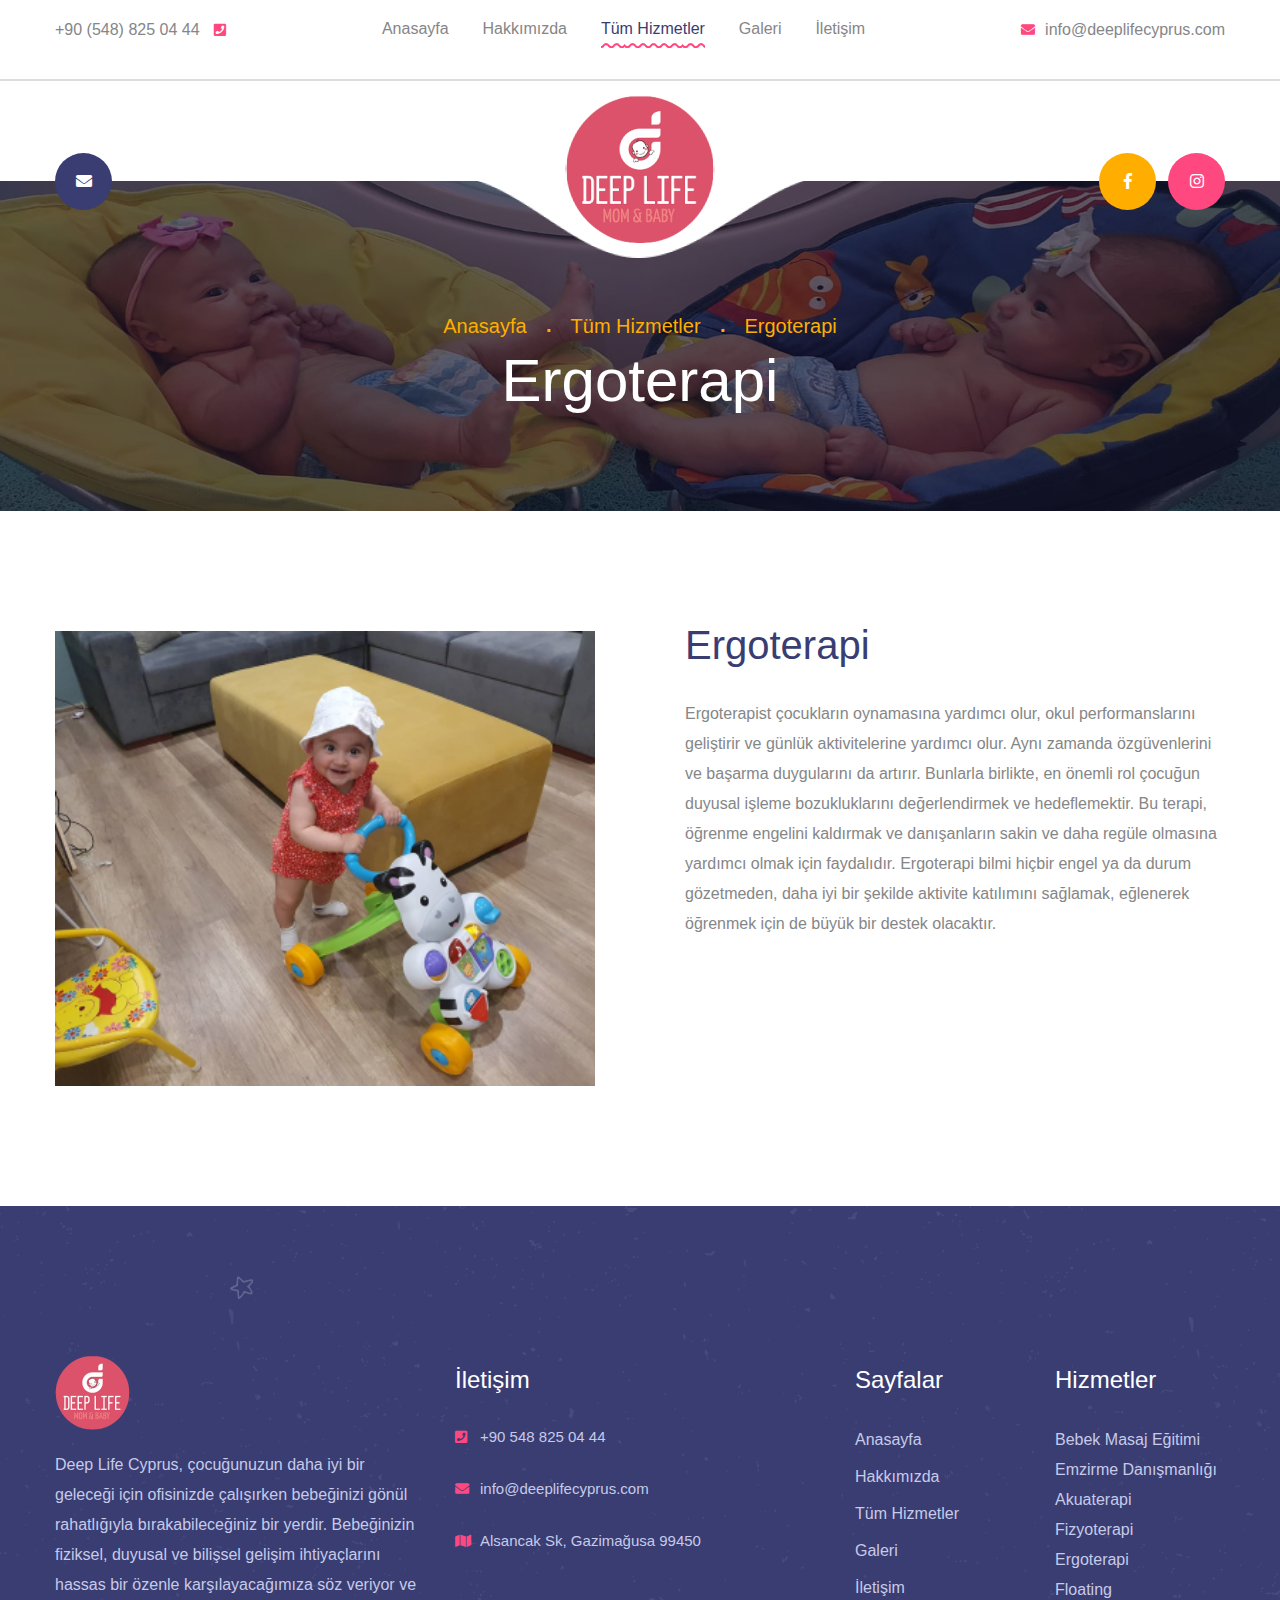
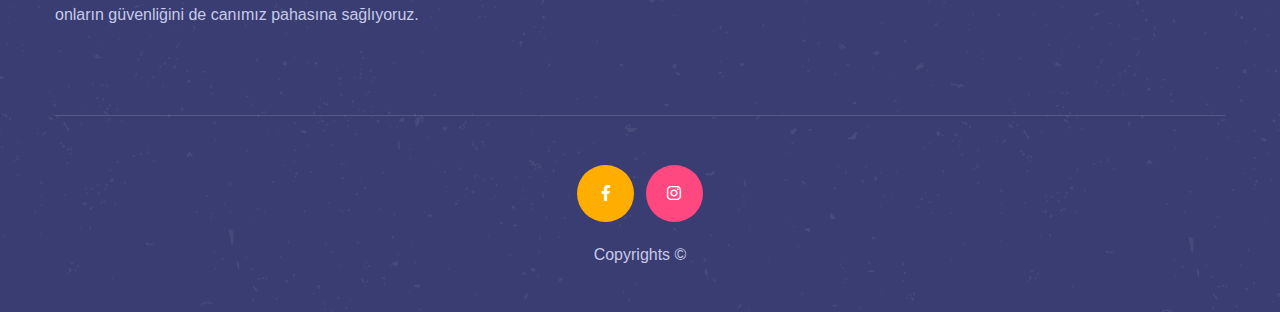
<file: deeplife/ergoterapi.html>
<!DOCTYPE html>
<html lang="en">

<head>
    <meta charset="utf-8">
    <title>Deep Life | Ergoterapi</title>
    <!-- Stylesheets -->
    <link href="css/bootstrap.css" rel="stylesheet">
    <link href="css/style.css" rel="stylesheet">
    <link href="css/responsive.css" rel="stylesheet">
    <link rel="shortcut icon" href="images/fav.png" type="image/x-icon">
    <link rel="icon" href="images/fav.png" type="image/x-icon">
    <link rel="preconnect" href="https://fonts.googleapis.com">
    <link rel="preconnect" href="https://fonts.gstatic.com" crossorigin>
    <link href="https://fonts.googleapis.com/css2?family=Fredoka+One&family=Poppins:wght@600&display=swap" rel="stylesheet">

    <link rel="preconnect" href="https://fonts.googleapis.com">
    <link rel="preconnect" href="https://fonts.gstatic.com" crossorigin>
    <link href="https://fonts.googleapis.com/css2?family=Fredoka+One&family=Poppins:wght@600&family=Schoolbell&display=swap" rel="stylesheet">
    <!-- Responsive -->
    <meta http-equiv="X-UA-Compatible" content="IE=edge">
    <meta name="viewport" content="width=device-width, initial-scale=1.0, maximum-scale=1.0, user-scalable=0">
</head>

<body>

    <div class="page-wrapper">
        <!-- Preloader -->
        <div class="preloader"></div>

        <!-- Main Header -->
        <header class="main-header">
            <!-- Header Upper -->
            <div class="header-upper">
                <div class="auto-container">
                    <div class="nav-outer clearfix">
                        <ul class="info-box clearfix">
                            <li><a href="tel:+905488250444">+90 (548) 825 04 44 <span class="fa fa-phone-square"></span></a></li>
                            <li><a href="mailto:info@deeplifecyprus.com"><span class="fa fa-envelope"></span>info@deeplifecyprus.com</a></li>
                        </ul>

                        <div class="responsive-logo">
                            <a href="index.html"><img src="images/logo-sticky.png" alt=""></a>
                        </div>

                        <!-- Main Menu -->
                        <nav class="main-menu navbar-expand-md navbar-light">
                            <div class="navbar-header">
                                <!-- Togg le Button -->
                                <button class="navbar-toggler" type="button" data-toggle="collapse" data-target="#navbarSupportedContent" aria-controls="navbarSupportedContent" aria-expanded="false" aria-label="Toggle navigation">
                        <span class="icon flaticon-menu-button"></span>
                    </button>
                            </div>

                            <div class="collapse navbar-collapse clearfix" id="navbarSupportedContent">
                                <ul class="navigation clearfix">
                                    <li><a href="index.html">Anasayfa</a>
                                    </li>
                                    <li>
                                        <a href="about.html">Hakkımızda</a>
                                    </li>
                                    <li class="current">
                                        <a href="programs.html">Tüm Hizmetler</a>
                                    </li>
                                    <li>
                                        <a href="gallery.html">Galeri</a>
                                    </li>
                                    <li>
                                        <a href="contact.html">İletişim</a>
                                    </li>
                                </ul>
                            </div>
                        </nav>
                        <!-- Main Menu End-->
                    </div>
                </div>
            </div>
            <!--End Header Upper-->

            <!-- Header Lower -->
            <div class="header-lower">
                <div class="auto-container">
                    <div class="outer-box">
                        <!-- Option Box -->
                        <div class="option-box">
                            <ul class="clearfix">
                                <li><a href="mailto:info@deeplifecyprus.com"><span class="fa fa-envelope"></span></a></li>
                            </ul>
                        </div>

                        <!--Logo-->
                        <div class="logo-outer">
                            <div class="logo">
                                <a href="index.html"><img src="images/logo.png" alt="" title="DeepLife Baby Spa"></a>
                            </div>
                        </div>

                        <ul class="social-icon-colored">
                            <li><a href="https://www.facebook.com/deeplifecyprus/" target="_blank"><span class="fab fa-facebook-f"></span></a></li>
                            <li><a href="https://www.instagram.com/deeplifecyprus/" target="_blank"><span class="fab fa-instagram"></span></a></li>
                        </ul>
                    </div>
                </div>
            </div>

            <!-- Sticky Header  -->
            <div class="sticky-header">
                <div class="auto-container clearfix">
                    <!--Logo-->
                    <div class="logo pull-left">
                        <a href="index.html" title=""><img src="images/logo-sticky.png" alt="" title=""></a>
                    </div>
                    <!--Right Col-->
                    <div class="pull-right">
                        <!-- Main Menu -->
                        <nav class="main-menu">
                            <div class="navbar-collapse show collapse clearfix">
                                <ul class="navigation clearfix">
                                    <li><a href="index.html">Anasayfa</a>
                                    </li>
                                    <li>
                                        <a href="about.html">Hakkımızda</a>
                                    </li>
                                    <li class="current">
                                        <a href="programs.html">Tüm Hizmetler</a>
                                    </li>
                                    <li>
                                        <a href="gallery.html">Galeri</a>
                                    </li>
                                    <li>
                                        <a href="contact.html">İletişim</a>
                                    </li>
                                </ul>
                            </div>
                        </nav>
                        <!-- Main Menu End-->
                    </div>
                </div>
            </div>
            <!-- End Sticky Menu -->
        </header>
        <!-- End Main Header -->

        <!--Page Title-->
        <section class="page-title" style="background-image:url(images/program/program-title-img.jpg);">
            <div class="auto-container">
                <div class="inner-container clearfix">
                    <ul class="bread-crumb clearfix">
                        <li><a href="index.html">Anasayfa</a></li>
                        <li>Tüm Hizmetler</li>
                        <li>Ergoterapi</li>
                    </ul>
                    <h1>Ergoterapi</h1>
                </div>
            </div>
        </section>
        <!--End Page Title-->

        <!-- Program Detail -->
        <section class="program-detail">
            <div class="auto-container">
                <div class="row">
                    <!-- Content Column -->
                    <div class="content-column col-lg-6 col-md-12 col-sm-12 order-2">
                        <div class="inner-column">
                            <h3>Ergoterapi</h3>
                            <div class="text">Ergoterapist çocukların oynamasına yardımcı olur, okul performanslarını geliştirir ve günlük aktivitelerine yardımcı olur. Aynı zamanda özgüvenlerini ve başarma duygularını da artırır. Bunlarla birlikte, en önemli rol çocuğun
                                duyusal işleme bozukluklarını değerlendirmek ve hedeflemektir. Bu terapi, öğrenme engelini kaldırmak ve danışanların sakin ve daha regüle olmasına yardımcı olmak için faydalıdır. Ergoterapi bilmi hiçbir engel ya da durum
                                gözetmeden, daha iyi bir şekilde aktivite katılımını sağlamak, eğlenerek öğrenmek için de büyük bir destek olacaktır.</div>
                        </div>
                    </div>

                    <!-- Image Column -->
                    <div class="image-column col-lg-6 col-md-12 col-sm-12">
                        <div class="image-box wow fadeIn">
                            <figure class="image">
                                <a href="images/program/ergoteerapi.jpg" class="lightbox-image"><img src="images/program/ergoteerapi.jpg" alt=""></a>
                            </figure>
                        </div>
                    </div>
                </div>
            </div>
        </section>
        <!--End Program Detail -->

        <!--Main Footer-->
        <footer class="main-footer">
            <div class="anim-icons">
                <span class="icon icon-sparrow wow zoomIn" data-wow-delay="400ms"></span>
                <span class="icon icon-rainbow-2 wow zoomIn" data-wow-delay="800ms"></span>
                <span class="icon icon-star-3"></span>
                <span class="icon icon-star-3 two"></span>
                <span class="icon icon-sun"></span>
                <span class="icon icon-plane wow zoomIn" data-wow-delay="1200ms"></span>
            </div>

            <!--Scroll to top-->
            <div class="scroll-to-top scroll-to-target" data-target="html"><span class="icon icon-arrow-up"></span></div>

            <!--footer upper-->
            <div class="footer-upper">
                <div class="auto-container">
                    <div class="row clearfix">
                        <!--Big Column-->
                        <div class="big-column col-xl-8 col-lg-8 col-md-7 col-sm-12">
                            <div class="row clearfix">

                                <!--Footer Column-->
                                <div class="footer-column col-lg-6 col-md-6 col-sm-7">
                                    <div class="footer-widget logo-widget">
                                        <div class="logo">
                                            <a href="index.html"><img src="images/logo-sticky.png" alt="" /></a>
                                        </div>
                                        <div class="text">Deep Life Cyprus, çocuğunuzun daha iyi bir geleceği için ofisinizde çalışırken bebeğinizi gönül rahatlığıyla bırakabileceğiniz bir yerdir. Bebeğinizin fiziksel, duyusal ve bilişsel gelişim ihtiyaçlarını hassas bir
                                            özenle karşılayacağımıza söz veriyor ve onların güvenliğini de canımız pahasına sağlıyoruz.</div>

                                    </div>
                                </div>

                                <!--Footer Column-->
                                <div class="footer-column col-lg-6 col-md-5 col-sm-5">
                                    <div class="footer-widget contact-widget">
                                        <h4 class="widget-title">İletişim</h4>
                                        <div class="widget-content">
                                            <ul class="contact-info">
                                                <li><a href="tel:90 548 825 04 44"><span class="fa fa-phone-square"></span>+90 548 825 04 44</a></li>
                                                <li><a href="mailto:info@deeplifecyprus.com"><span class="fa fa-envelope"></span>info@deeplifecyprus.com</a></li>
                                                <li><span class="fa fa-map"></span> Alsancak Sk, Gazimağusa 99450</li>
                                            </ul>
                                        </div>
                                    </div>
                                </div>
                            </div>
                        </div>

                        <!--Big Column-->
                        <div class="big-column col-xl-4 col-lg-4 col-md-5 col-sm-12">
                            <div class="row clearfix">
                                <!--Footer Column-->
                                <div class="footer-column col-xl-6 col-lg-6 col-md-6 col-sm-7">
                                    <div class="footer-widget links-widget">
                                        <h4 class="widget-title">Sayfalar</h4>
                                        <div class="widget-content">
                                            <ul class="list">
                                                <li><a href="index.html">Anasayfa</a>
                                                </li>
                                                <li>
                                                    <a href="about.html">Hakkımızda</a>
                                                </li>
                                                <li>
                                                    <a href="programs.html">Tüm Hizmetler</a>
                                                </li>
                                                <li>
                                                    <a href="gallery.html">Galeri</a>
                                                </li>
                                                <li>
                                                    <a href="contact.html">İletişim</a>
                                                </li>
                                            </ul>
                                        </div>
                                    </div>
                                </div>

                                <!--Footer Column-->
                                <div class="footer-column col-xl-6 col-lg-6 col-md-6 col-sm-5">
                                    <div class="footer-widget activites-widget">
                                        <h4 class="widget-title">Hizmetler</h4>
                                        <div class="widget-content">
                                            <ul class="list">
                                                <li><a href="bebek-masaj.html">Bebek Masaj Eğitimi</a></li>
                                                <li><a href="emzirme.html">Emzirme Danışmanlığı</a></li>
                                                <li><a href="akuaterapi.html">Akuaterapi</a></li>
                                                <li><a href="fizyoterapi.html">Fizyoterapi</a></li>
                                                <li><a href="ergoterapi.html">Ergoterapi</a></li>
                                                <li><a href="floating.html">Floating</a></li>
                                            </ul>
                                        </div>
                                    </div>
                                </div>
                            </div>
                        </div>
                    </div>
                </div>
            </div>
            <!--Footer Bottom-->
            <div class="footer-bottom">
                <div class="auto-container">
                    <ul class="social-icon-colored">
                        <li><a href="https://www.facebook.com/deeplifecyprus/" target="_blank"><span class="fab fa-facebook-f"></span></a></li>
                        <li><a href="https://www.instagram.com/deeplifecyprus/" target="_blank"><span class="fab fa-instagram"></span></a></li>
                    </ul>
                    <div class="copyright"> Copyrights &copy;</div>
                </div>
            </div>
        </footer>
        <!--End Main Footer-->

    </div>
    <!--End pagewrapper-->


    <script src="js/jquery.js"></script>
    <script src="js/popper.min.js"></script>
    <script src="js/bootstrap.min.js"></script>
    <script src="js/jquery-ui.js"></script>
    <script src="js/jquery.fancybox.js"></script>
    <script src="js/owl.js"></script>
    <script src="js/wow.js"></script>
    <script src="js/appear.js"></script>
    <script src="js/parallax.min.js"></script>
    <script src="js/script.js"></script>
</body>

</html>
</file>
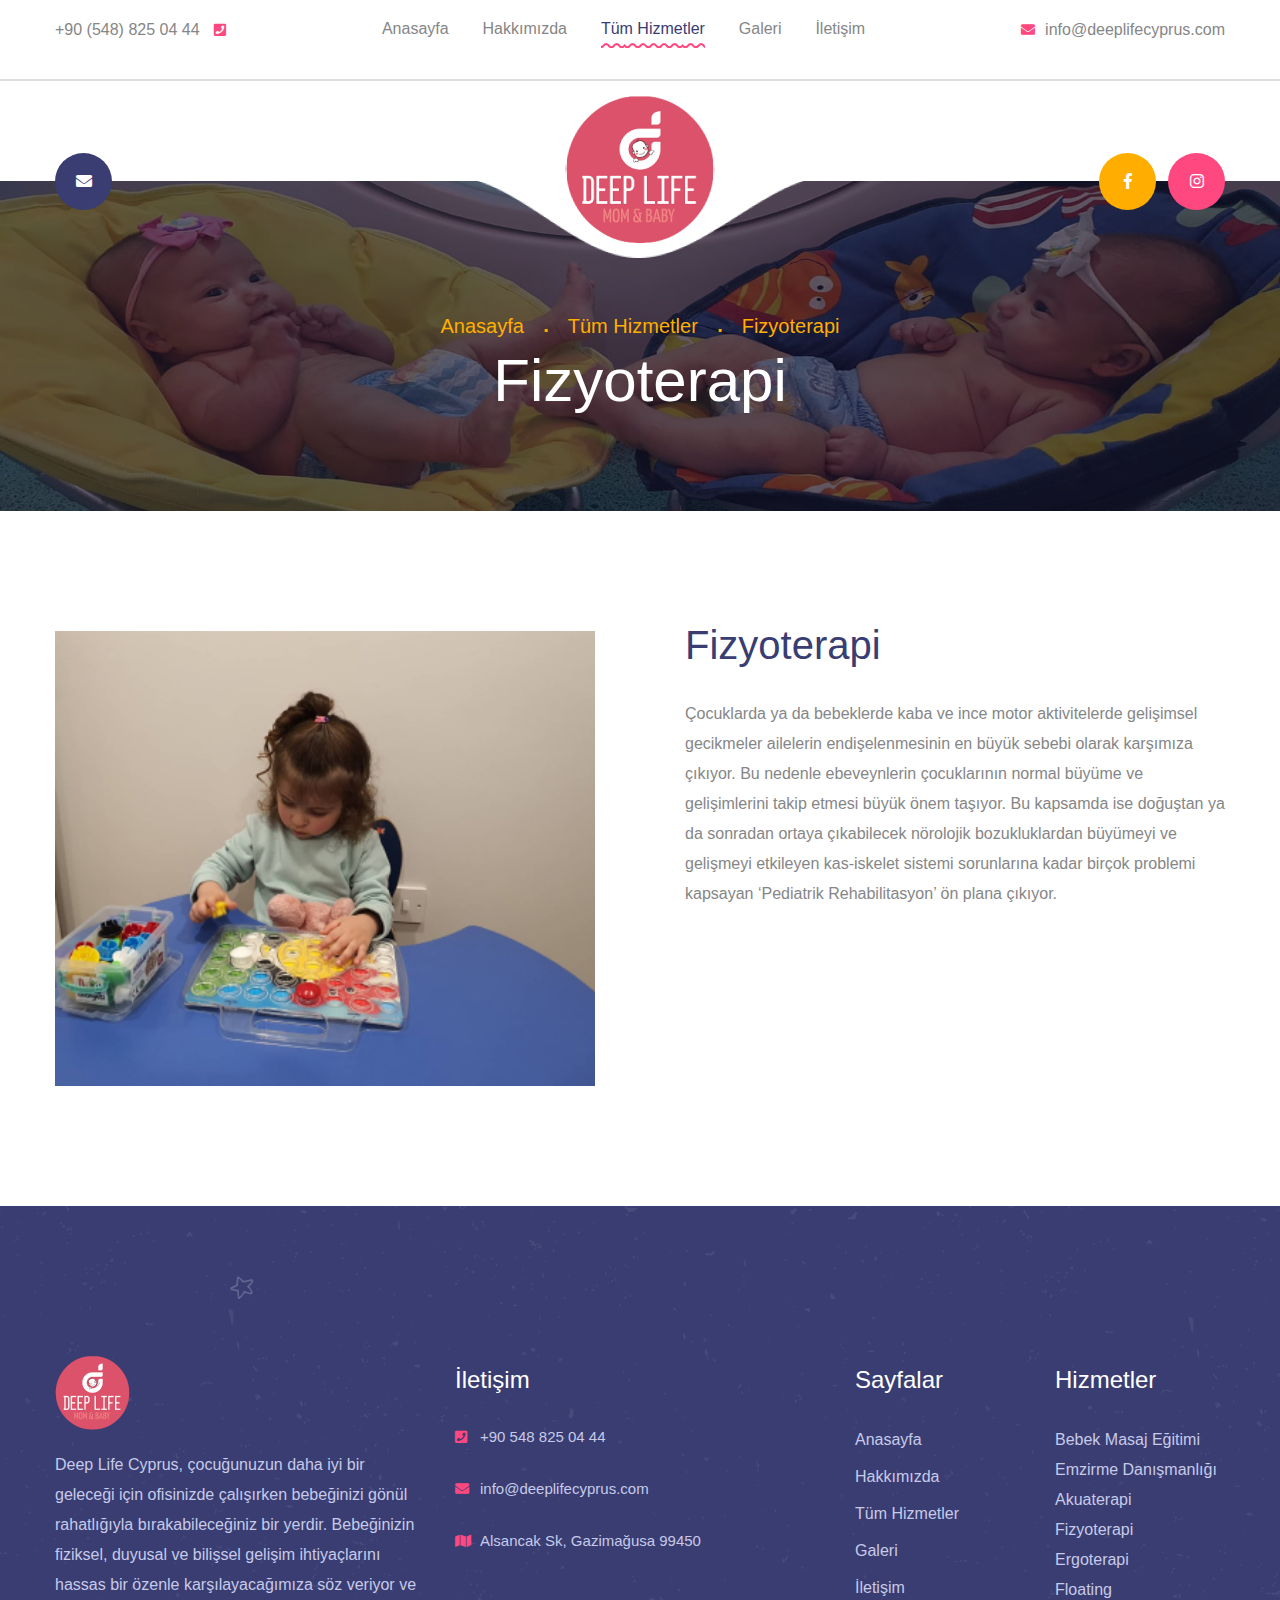
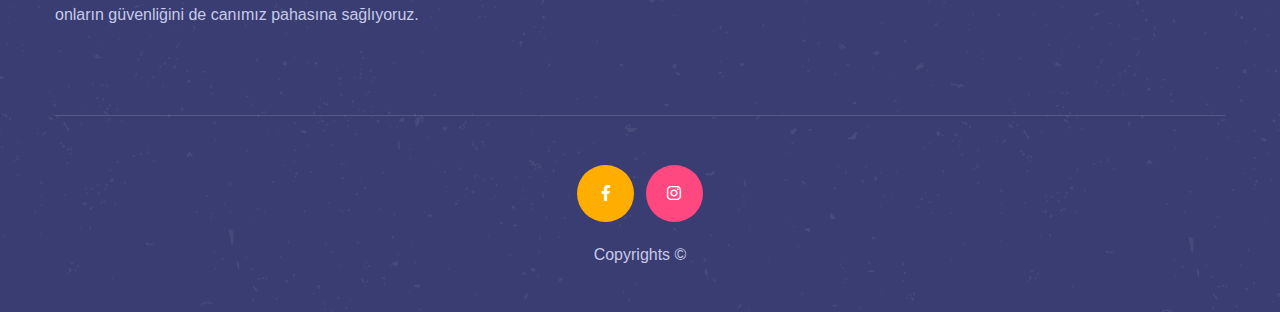
<file: deeplife/fizyoterapi.html>
<!DOCTYPE html>
<html lang="en">

<head>
    <meta charset="utf-8">
    <title>Deep Life | Fizyoterapi</title>
    <!-- Stylesheets -->
    <link href="css/bootstrap.css" rel="stylesheet">
    <link href="css/style.css" rel="stylesheet">
    <link href="css/responsive.css" rel="stylesheet">

    <link rel="shortcut icon" href="images/fav.png" type="image/x-icon">
    <link rel="icon" href="images/fav.png" type="image/x-icon">

    <link rel="preconnect" href="https://fonts.googleapis.com">
    <link rel="preconnect" href="https://fonts.gstatic.com" crossorigin>
    <link href="https://fonts.googleapis.com/css2?family=Fredoka+One&family=Poppins:wght@600&display=swap" rel="stylesheet">

    <link rel="preconnect" href="https://fonts.googleapis.com">
    <link rel="preconnect" href="https://fonts.gstatic.com" crossorigin>
    <link href="https://fonts.googleapis.com/css2?family=Fredoka+One&family=Poppins:wght@600&family=Schoolbell&display=swap" rel="stylesheet">

    <!-- Responsive -->
    <meta http-equiv="X-UA-Compatible" content="IE=edge">
    <meta name="viewport" content="width=device-width, initial-scale=1.0, maximum-scale=1.0, user-scalable=0">
</head>

<body>

    <div class="page-wrapper">
        <!-- Preloader -->
        <div class="preloader"></div>

        <!-- Main Header -->
        <header class="main-header">
            <!-- Header Upper -->
            <div class="header-upper">
                <div class="auto-container">
                    <div class="nav-outer clearfix">
                        <ul class="info-box clearfix">
                            <li><a href="tel:+905488250444">+90 (548) 825 04 44 <span class="fa fa-phone-square"></span></a></li>
                            <li><a href="mailto:info@deeplifecyprus.com"><span class="fa fa-envelope"></span>info@deeplifecyprus.com</a></li>
                        </ul>

                        <div class="responsive-logo">
                            <a href="index.html"><img src="images/logo-sticky.png" alt=""></a>
                        </div>

                        <!-- Main Menu -->
                        <nav class="main-menu navbar-expand-md navbar-light">
                            <div class="navbar-header">
                                <!-- Togg le Button -->
                                <button class="navbar-toggler" type="button" data-toggle="collapse" data-target="#navbarSupportedContent" aria-controls="navbarSupportedContent" aria-expanded="false" aria-label="Toggle navigation">
                    <span class="icon flaticon-menu-button"></span>
                </button>
                            </div>

                            <div class="collapse navbar-collapse clearfix" id="navbarSupportedContent">
                                <ul class="navigation clearfix">
                                    <li><a href="index.html">Anasayfa</a>
                                    </li>
                                    <li>
                                        <a href="about.html">Hakkımızda</a>
                                    </li>
                                    <li class="current">
                                        <a href="programs.html">Tüm Hizmetler</a>
                                    </li>
                                    <li>
                                        <a href="gallery.html">Galeri</a>
                                    </li>
                                    <li>
                                        <a href="contact.html">İletişim</a>
                                    </li>
                                </ul>
                            </div>
                        </nav>
                        <!-- Main Menu End-->
                    </div>
                </div>
            </div>
            <!--End Header Upper-->

            <!-- Header Lower -->
            <div class="header-lower">
                <div class="auto-container">
                    <div class="outer-box">
                        <!-- Option Box -->
                        <div class="option-box">
                            <ul class="clearfix">
                                <li><a href="mailto:info@deeplifecyprus.com"><span class="fa fa-envelope"></span></a></li>
                            </ul>
                        </div>

                        <!--Logo-->
                        <div class="logo-outer">
                            <div class="logo">
                                <a href="index.html"><img src="images/logo.png" alt="" title="DeepLife Baby Spa"></a>
                            </div>
                        </div>

                        <ul class="social-icon-colored">
                            <li><a href="https://www.facebook.com/deeplifecyprus/" target="_blank"><span class="fab fa-facebook-f"></span></a></li>
                            <li><a href="https://www.instagram.com/deeplifecyprus/" target="_blank"><span class="fab fa-instagram"></span></a></li>
                        </ul>
                    </div>
                </div>
            </div>

            <!-- Sticky Header  -->
            <div class="sticky-header">
                <div class="auto-container clearfix">
                    <!--Logo-->
                    <div class="logo pull-left">
                        <a href="index.html" title=""><img src="images/logo-sticky.png" alt="" title=""></a>
                    </div>
                    <!--Right Col-->
                    <div class="pull-right">
                        <!-- Main Menu -->
                        <nav class="main-menu">
                            <div class="navbar-collapse show collapse clearfix">
                                <ul class="navigation clearfix">
                                    <li><a href="index.html">Anasayfa</a>
                                    </li>
                                    <li>
                                        <a href="about.html">Hakkımızda</a>
                                    </li>
                                    <li class="current">
                                        <a href="programs.html">Tüm Hizmetler</a>
                                    </li>
                                    <li>
                                        <a href="gallery.html">Galeri</a>
                                    </li>
                                    <li>
                                        <a href="contact.html">İletişim</a>
                                    </li>
                                </ul>
                            </div>
                        </nav>
                        <!-- Main Menu End-->
                    </div>
                </div>
            </div>
            <!-- End Sticky Menu -->
        </header>
        <!-- End Main Header -->

        <!--Page Title-->
        <section class="page-title" style="background-image:url(images/program/program-title-img.jpg);">
            <div class="auto-container">
                <div class="inner-container clearfix">
                    <ul class="bread-crumb clearfix">
                        <li><a href="index.html">Anasayfa</a></li>
                        <li>Tüm Hizmetler</li>
                        <li>Fizyoterapi</li>
                    </ul>
                    <h1>Fizyoterapi</h1>
                </div>
            </div>
        </section>
        <!--End Page Title-->

        <!-- Program Detail -->
        <section class="program-detail">
            <div class="auto-container">
                <div class="row">
                    <!-- Content Column -->
                    <div class="content-column col-lg-6 col-md-12 col-sm-12 order-2">
                        <div class="inner-column">
                            <h3>Fizyoterapi</h3>
                            <div class="text">Çocuklarda ya da bebeklerde kaba ve ince motor aktivitelerde gelişimsel gecikmeler ailelerin endişelenmesinin en büyük sebebi olarak karşımıza çıkıyor. Bu nedenle ebeveynlerin çocuklarının normal büyüme ve gelişimlerini takip
                                etmesi büyük önem taşıyor. Bu kapsamda ise doğuştan ya da sonradan ortaya çıkabilecek nörolojik bozukluklardan büyümeyi ve gelişmeyi etkileyen kas-iskelet sistemi sorunlarına kadar birçok problemi kapsayan ‘Pediatrik Rehabilitasyon’
                                ön plana çıkıyor.</div>
                        </div>
                    </div>

                    <!-- Image Column -->
                    <div class="image-column col-lg-6 col-md-12 col-sm-12">
                        <div class="image-box wow fadeIn">
                            <figure class="image">
                                <a href="images/program/fizyoterapi.jpg" class="lightbox-image"><img src="images/program/fizyoterapi.jpg" alt=""></a>
                            </figure>
                        </div>
                    </div>
                </div>
            </div>
        </section>
        <!--End Program Detail -->
        <!--Main Footer-->
        <footer class="main-footer">
            <div class="anim-icons">
                <span class="icon icon-sparrow wow zoomIn" data-wow-delay="400ms"></span>
                <span class="icon icon-rainbow-2 wow zoomIn" data-wow-delay="800ms"></span>
                <span class="icon icon-star-3"></span>
                <span class="icon icon-star-3 two"></span>
                <span class="icon icon-sun"></span>
                <span class="icon icon-plane wow zoomIn" data-wow-delay="1200ms"></span>
            </div>

            <!--Scroll to top-->
            <div class="scroll-to-top scroll-to-target" data-target="html"><span class="icon icon-arrow-up"></span></div>

            <!--footer upper-->
            <div class="footer-upper">
                <div class="auto-container">
                    <div class="row clearfix">
                        <!--Big Column-->
                        <div class="big-column col-xl-8 col-lg-8 col-md-7 col-sm-12">
                            <div class="row clearfix">

                                <!--Footer Column-->
                                <div class="footer-column col-lg-6 col-md-6 col-sm-7">
                                    <div class="footer-widget logo-widget">
                                        <div class="logo">
                                            <a href="index.html"><img src="images/logo-sticky.png" alt="" /></a>
                                        </div>
                                        <div class="text">Deep Life Cyprus, çocuğunuzun daha iyi bir geleceği için ofisinizde çalışırken bebeğinizi gönül rahatlığıyla bırakabileceğiniz bir yerdir. Bebeğinizin fiziksel, duyusal ve bilişsel gelişim ihtiyaçlarını hassas bir
                                            özenle karşılayacağımıza söz veriyor ve onların güvenliğini de canımız pahasına sağlıyoruz.</div>

                                    </div>
                                </div>

                                <!--Footer Column-->
                                <div class="footer-column col-lg-6 col-md-5 col-sm-5">
                                    <div class="footer-widget contact-widget">
                                        <h4 class="widget-title">İletişim</h4>
                                        <div class="widget-content">
                                            <ul class="contact-info">
                                                <li><a href="tel:90 548 825 04 44"><span class="fa fa-phone-square"></span>+90 548 825 04 44</a></li>
                                                <li><a href="mailto:info@deeplifecyprus.com"><span class="fa fa-envelope"></span>info@deeplifecyprus.com</a></li>
                                                <li><span class="fa fa-map"></span> Alsancak Sk, Gazimağusa 99450</li>
                                            </ul>
                                        </div>
                                    </div>
                                </div>
                            </div>
                        </div>

                        <!--Big Column-->
                        <div class="big-column col-xl-4 col-lg-4 col-md-5 col-sm-12">
                            <div class="row clearfix">
                                <!--Footer Column-->
                                <div class="footer-column col-xl-6 col-lg-6 col-md-6 col-sm-7">
                                    <div class="footer-widget links-widget">
                                        <h4 class="widget-title">Sayfalar</h4>
                                        <div class="widget-content">
                                            <ul class="list">
                                                <li><a href="index.html">Anasayfa</a>
                                                </li>
                                                <li>
                                                    <a href="about.html">Hakkımızda</a>
                                                </li>
                                                <li>
                                                    <a href="programs.html">Tüm Hizmetler</a>
                                                </li>
                                                <li>
                                                    <a href="gallery.html">Galeri</a>
                                                </li>
                                                <li>
                                                    <a href="contact.html">İletişim</a>
                                                </li>
                                            </ul>
                                        </div>
                                    </div>
                                </div>

                                <!--Footer Column-->
                                <div class="footer-column col-xl-6 col-lg-6 col-md-6 col-sm-5">
                                    <div class="footer-widget activites-widget">
                                        <h4 class="widget-title">Hizmetler</h4>
                                        <div class="widget-content">
                                            <ul class="list">
                                                <li><a href="bebek-masaj.html">Bebek Masaj Eğitimi</a></li>
                                                <li><a href="emzirme.html">Emzirme Danışmanlığı</a></li>
                                                <li><a href="akuaterapi.html">Akuaterapi</a></li>
                                                <li><a href="fizyoterapi.html">Fizyoterapi</a></li>
                                                <li><a href="ergoterapi.html">Ergoterapi</a></li>
                                                <li><a href="floating.html">Floating</a></li>
                                            </ul>
                                        </div>
                                    </div>
                                </div>
                            </div>
                        </div>
                    </div>
                </div>
            </div>
            <!--Footer Bottom-->
            <div class="footer-bottom">
                <div class="auto-container">
                    <ul class="social-icon-colored">
                        <li><a href="https://www.facebook.com/deeplifecyprus/" target="_blank"><span class="fab fa-facebook-f"></span></a></li>
                        <li><a href="https://www.instagram.com/deeplifecyprus/" target="_blank"><span class="fab fa-instagram"></span></a></li>
                    </ul>
                    <div class="copyright"> Copyrights &copy;</div>
                </div>
            </div>
        </footer>
        <!--End Main Footer-->

    </div>
    <!--End pagewrapper-->



    <script src="js/jquery.js"></script>
    <script src="js/popper.min.js"></script>
    <script src="js/bootstrap.min.js"></script>
    <script src="js/jquery-ui.js"></script>
    <script src="js/jquery.fancybox.js"></script>
    <script src="js/owl.js"></script>
    <script src="js/wow.js"></script>
    <script src="js/appear.js"></script>
    <script src="js/parallax.min.js"></script>
    <script src="js/script.js"></script>
</body>

</html>
</file>
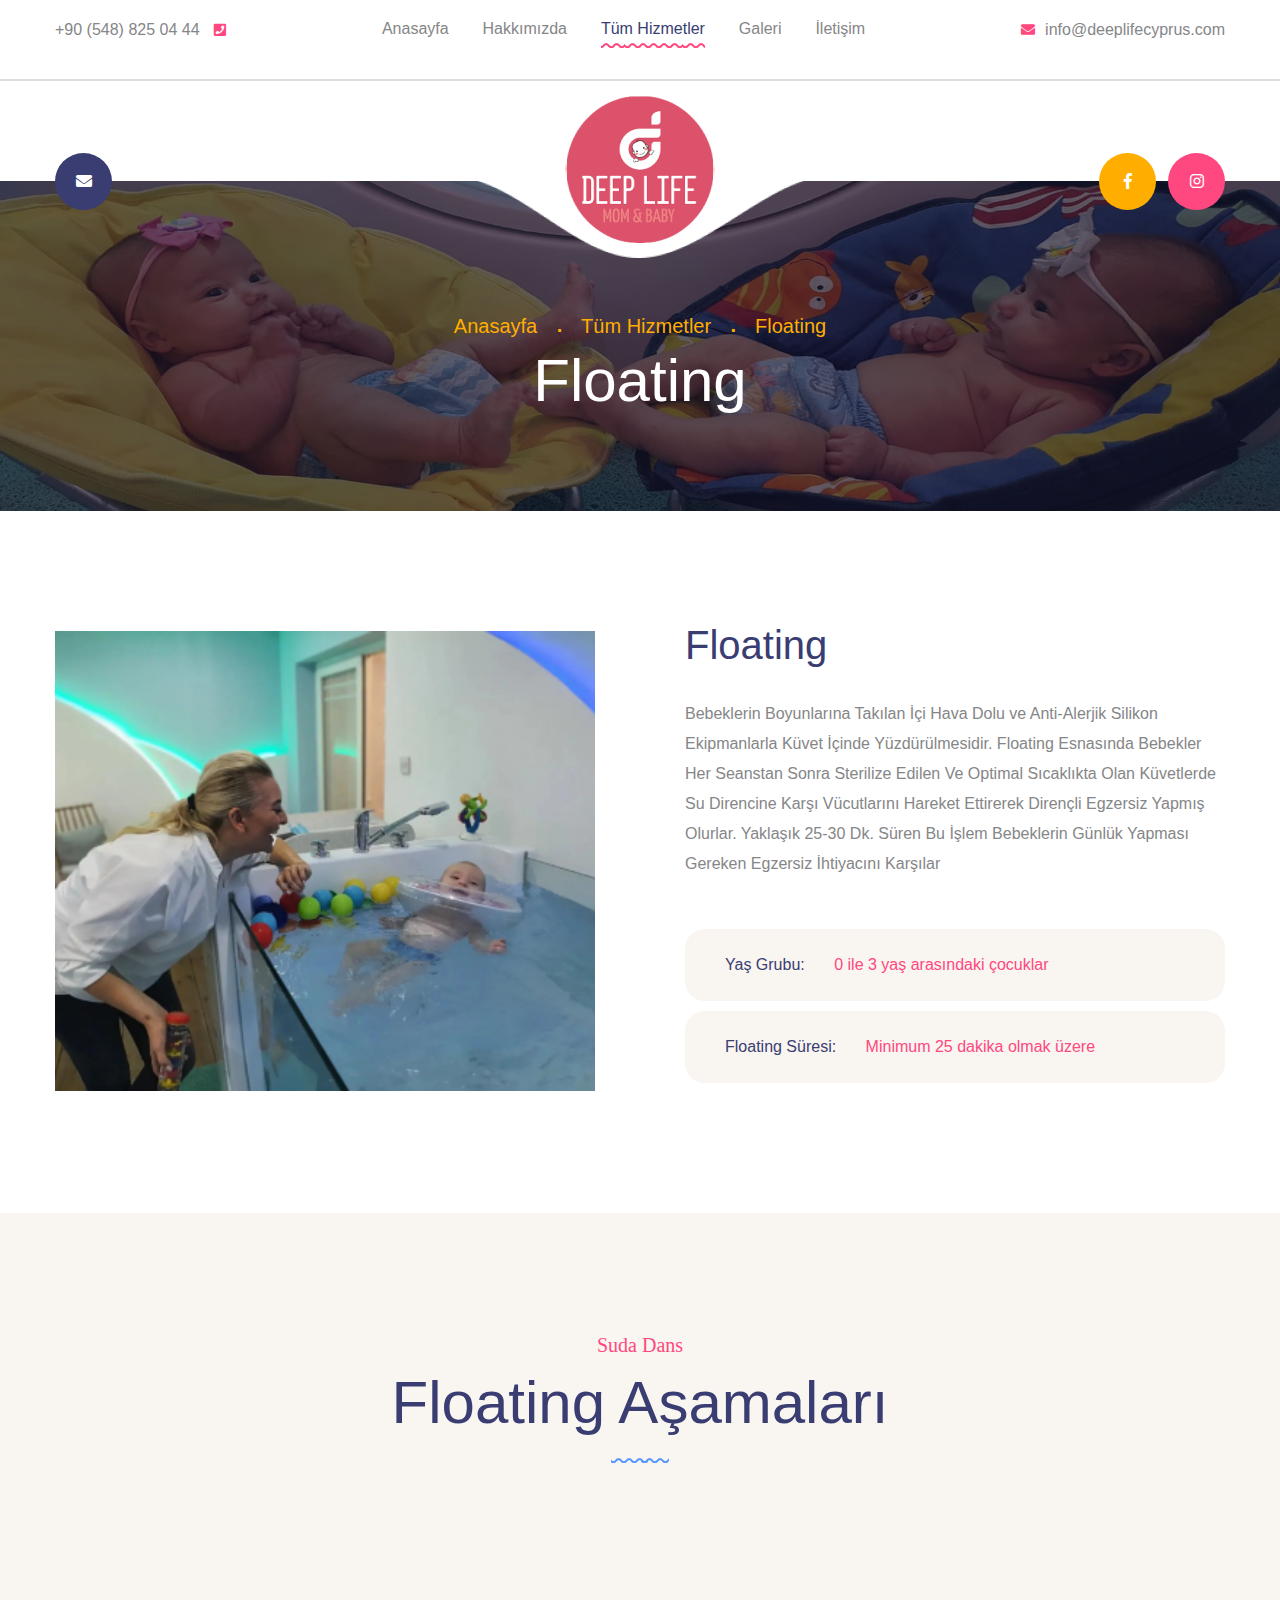
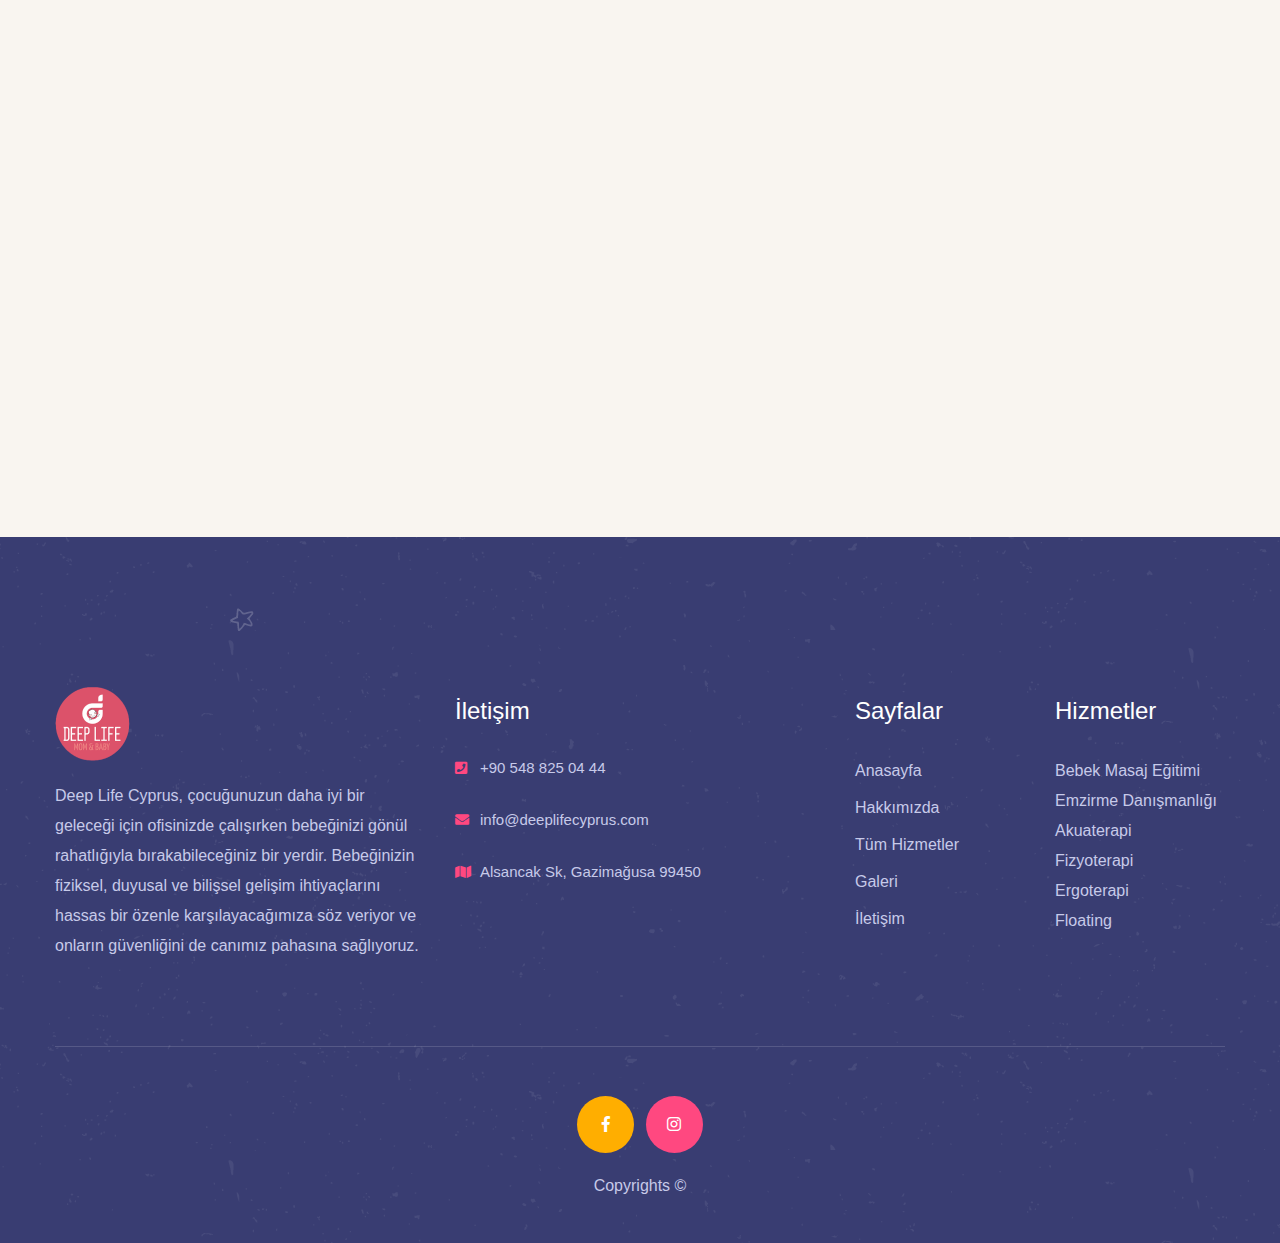
<file: deeplife/floating.html>
<!DOCTYPE html>
<html lang="en">

<head>
    <meta charset="utf-8">
    <title>Deep Life | Floating</title>
    <!-- Stylesheets -->
    <link href="css/bootstrap.css" rel="stylesheet">
    <link href="css/style.css" rel="stylesheet">
    <link href="css/responsive.css" rel="stylesheet">
    <link rel="shortcut icon" href="images/fav.png" type="image/x-icon">
    <link rel="icon" href="images/fav.png" type="image/x-icon">
    <!-- Responsive -->
    <meta http-equiv="X-UA-Compatible" content="IE=edge">
    <meta name="viewport" content="width=device-width, initial-scale=1.0, maximum-scale=1.0, user-scalable=0">


    <link rel="preconnect" href="https://fonts.googleapis.com">
    <link rel="preconnect" href="https://fonts.gstatic.com" crossorigin>
    <link href="https://fonts.googleapis.com/css2?family=Fredoka+One&family=Poppins:wght@600&display=swap" rel="stylesheet">

    <link rel="preconnect" href="https://fonts.googleapis.com">
    <link rel="preconnect" href="https://fonts.gstatic.com" crossorigin>
    <link href="https://fonts.googleapis.com/css2?family=Fredoka+One&family=Poppins:wght@600&family=Schoolbell&display=swap" rel="stylesheet">
</head>

<body>

    <div class="page-wrapper">
        <!-- Preloader -->
        <div class="preloader"></div>

        <!-- Main Header -->
        <header class="main-header">
            <!-- Header Upper -->
            <div class="header-upper">
                <div class="auto-container">
                    <div class="nav-outer clearfix">
                        <ul class="info-box clearfix">
                            <li><a href="tel:+905488250444">+90 (548) 825 04 44 <span class="fa fa-phone-square"></span></a></li>
                            <li><a href="mailto:info@deeplifecyprus.com"><span class="fa fa-envelope"></span>info@deeplifecyprus.com</a></li>
                        </ul>

                        <div class="responsive-logo">
                            <a href="index.html"><img src="images/logo-sticky.png" alt=""></a>
                        </div>

                        <!-- Main Menu -->
                        <nav class="main-menu navbar-expand-md navbar-light">
                            <div class="navbar-header">
                                <!-- Togg le Button -->
                                <button class="navbar-toggler" type="button" data-toggle="collapse" data-target="#navbarSupportedContent" aria-controls="navbarSupportedContent" aria-expanded="false" aria-label="Toggle navigation">
                    <span class="icon flaticon-menu-button"></span>
                </button>
                            </div>

                            <div class="collapse navbar-collapse clearfix" id="navbarSupportedContent">
                                <ul class="navigation clearfix">
                                    <li><a href="index.html">Anasayfa</a>
                                    </li>
                                    <li>
                                        <a href="about.html">Hakkımızda</a>
                                    </li>
                                    <li class="current">
                                        <a href="programs.html">Tüm Hizmetler</a>
                                    </li>
                                    <li>
                                        <a href="gallery.html">Galeri</a>
                                    </li>
                                    <li>
                                        <a href="contact.html">İletişim</a>
                                    </li>
                                </ul>
                            </div>
                        </nav>
                        <!-- Main Menu End-->
                    </div>
                </div>
            </div>
            <!--End Header Upper-->

            <!-- Header Lower -->
            <div class="header-lower">
                <div class="auto-container">
                    <div class="outer-box">
                        <!-- Option Box -->
                        <div class="option-box">
                            <ul class="clearfix">
                                <li><a href="mailto:info@deeplifecyprus.com"><span class="fa fa-envelope"></span></a></li>
                            </ul>
                        </div>

                        <!--Logo-->
                        <div class="logo-outer">
                            <div class="logo">
                                <a href="index.html"><img src="images/logo.png" alt="" title="DeepLife Baby Spa"></a>
                            </div>
                        </div>

                        <ul class="social-icon-colored">
                            <li><a href="https://www.facebook.com/deeplifecyprus/" target="_blank"><span class="fab fa-facebook-f"></span></a></li>
                            <li><a href="https://www.instagram.com/deeplifecyprus/" target="_blank"><span class="fab fa-instagram"></span></a></li>
                        </ul>
                    </div>
                </div>
            </div>

            <!-- Sticky Header  -->
            <div class="sticky-header">
                <div class="auto-container clearfix">
                    <!--Logo-->
                    <div class="logo pull-left">
                        <a href="index.html" title=""><img src="images/logo-sticky.png" alt="" title=""></a>
                    </div>
                    <!--Right Col-->
                    <div class="pull-right">
                        <!-- Main Menu -->
                        <nav class="main-menu">
                            <div class="navbar-collapse show collapse clearfix">
                                <ul class="navigation clearfix">
                                    <li><a href="index.html">Anasayfa</a>
                                    </li>
                                    <li>
                                        <a href="about.html">Hakkımızda</a>
                                    </li>
                                    <li class="current">
                                        <a href="programs.html">Tüm Hizmetler</a>
                                    </li>
                                    <li>
                                        <a href="gallery.html">Galeri</a>
                                    </li>
                                    <li>
                                        <a href="contact.html">İletişim</a>
                                    </li>
                                </ul>
                            </div>
                        </nav>
                        <!-- Main Menu End-->
                    </div>
                </div>
            </div>
            <!-- End Sticky Menu -->
        </header>
        <!-- End Main Header -->

        <!--Page Title-->
        <section class="page-title" style="background-image:url(images/program/program-title-img.jpg);">
            <div class="auto-container">
                <div class="inner-container clearfix">
                    <ul class="bread-crumb clearfix">
                        <li><a href="index.html">Anasayfa</a></li>
                        <li>Tüm Hizmetler</li>
                        <li>Floating</li>
                    </ul>
                    <h1>Floating</h1>
                </div>
            </div>
        </section>
        <!--End Page Title-->

        <!-- Program Detail -->
        <section class="program-detail">
            <div class="auto-container">
                <div class="row">
                    <!-- Content Column -->
                    <div class="content-column col-lg-6 col-md-12 col-sm-12 order-2">
                        <div class="inner-column">
                            <h3>Floating</h3>
                            <div class="text">Bebeklerin Boyunlarına Takılan İçi Hava Dolu ve Anti-Alerjik Silikon Ekipmanlarla Küvet İçinde Yüzdürülmesidir. Floating Esnasında Bebekler Her Seanstan Sonra Sterilize Edilen Ve Optimal Sıcaklıkta Olan Küvetlerde Su Direncine
                                Karşı Vücutlarını Hareket Ettirerek Dirençli Egzersiz Yapmış Olurlar. Yaklaşık 25-30 Dk. Süren Bu İşlem Bebeklerin Günlük Yapması Gereken Egzersiz İhtiyacını Karşılar</div>
                            <ul class="program-info">
                                <li><span>Yaş Grubu:</span> 0 ile 3 yaş arasındaki çocuklar</li>
                                <li><span>Floating Süresi:</span> Minimum 25 dakika olmak üzere</li>
                            </ul>
                        </div>
                    </div>

                    <!-- Image Column -->
                    <div class="image-column col-lg-6 col-md-12 col-sm-12">
                        <div class="image-box wow fadeIn">
                            <figure class="image">
                                <a href="images/program/floating-hizmet.png" class="lightbox-image"><img src="images/program/floating-hizmet.png" alt=""></a>
                            </figure>
                        </div>
                    </div>
                </div>
            </div>
        </section>
        <!--End Program Detail -->

        <!-- Mission Section -->
        <section class="mission-section style-two">
            <div class="auto-container">
                <div class="sec-title text-center">
                    <span class="title">Suda Dans</span>
                    <h2>Floating Aşamaları</h2>
                </div>
                <div class="row">
                    <!-- Mission Block -->
                    <div class="mission-block col-lg-4 col-md-6 col-sm-12 wow fadeInUp">
                        <div class="inner-box">
                            <div class="lower-content">
                                <h3>1. Aşama</h3>
                                <div class="text">İlk aşama suya alışma ve terapistin bebeğin hiçbir dış uyaran olmadan, kendi doğallığındaki el, kol ve bacak hareketlerini gözlemlediği dakikalardır.</div>
                            </div>
                        </div>
                    </div>

                    <!-- Mission Block -->
                    <div class="mission-block col-lg-4 col-md-6 col-sm-12 wow fadeInUp" data-wow-delay="400ms">
                        <div class="inner-box">
                            <div class="lower-content">
                                <h3>2. Aşama</h3>
                                <div class="text">Jakuzi tabanında dairesel olarak bulunan hava motoru sisteminin çalışmasıyla alttan gelen basınç istemsiz tepkiyi başlatarak süreç içinde kontrollü ve eğlenceli hareketlenmeye dönüşür. Bu kademe terapistin bebeğin denge
                                    ve koordinasyon sistemiyle ilgili gelişimi hakkında bilgi vererek devam eder.</div>
                            </div>
                        </div>
                    </div>

                    <!-- Mission Block -->
                    <div class="mission-block col-lg-4 col-md-6 col-sm-12 wow fadeInUp" data-wow-delay="800ms">
                        <div class="inner-box">
                            <div class="lower-content">
                                <h3>3. Aşama</h3>
                                <div class="text">Terapistin gerek gördüğü taktirde su içinde 12 aylik bebeklerden itibaren yuzme gelisimini destekleyici egzersizler yaptirmasi ile devam eder. Bu dakikalar jakuzi sisteminin kapatılması, dinginleşmeyle birlikte sudan çıkışla
                                    sonlandırılır.
                                </div>
                            </div>
                        </div>
                    </div>
                </div>
            </div>
        </section>
        <!--End Mission Section -->

        <!--Main Footer-->
        <footer class="main-footer">
            <div class="anim-icons">
                <span class="icon icon-sparrow wow zoomIn" data-wow-delay="400ms"></span>
                <span class="icon icon-rainbow-2 wow zoomIn" data-wow-delay="800ms"></span>
                <span class="icon icon-star-3"></span>
                <span class="icon icon-star-3 two"></span>
                <span class="icon icon-sun"></span>
                <span class="icon icon-plane wow zoomIn" data-wow-delay="1200ms"></span>
            </div>

            <!--Scroll to top-->
            <div class="scroll-to-top scroll-to-target" data-target="html"><span class="icon icon-arrow-up"></span></div>

            <!--footer upper-->
            <div class="footer-upper">
                <div class="auto-container">
                    <div class="row clearfix">
                        <!--Big Column-->
                        <div class="big-column col-xl-8 col-lg-8 col-md-7 col-sm-12">
                            <div class="row clearfix">

                                <!--Footer Column-->
                                <div class="footer-column col-lg-6 col-md-6 col-sm-7">
                                    <div class="footer-widget logo-widget">
                                        <div class="logo">
                                            <a href="index.html"><img src="images/logo-sticky.png" alt="" /></a>
                                        </div>
                                        <div class="text">Deep Life Cyprus, çocuğunuzun daha iyi bir geleceği için ofisinizde çalışırken bebeğinizi gönül rahatlığıyla bırakabileceğiniz bir yerdir. Bebeğinizin fiziksel, duyusal ve bilişsel gelişim ihtiyaçlarını hassas bir
                                            özenle karşılayacağımıza söz veriyor ve onların güvenliğini de canımız pahasına sağlıyoruz.</div>

                                    </div>
                                </div>

                                <!--Footer Column-->
                                <div class="footer-column col-lg-6 col-md-5 col-sm-5">
                                    <div class="footer-widget contact-widget">
                                        <h4 class="widget-title">İletişim</h4>
                                        <div class="widget-content">
                                            <ul class="contact-info">
                                                <li><a href="tel:90 548 825 04 44"><span class="fa fa-phone-square"></span>+90 548 825 04 44</a></li>
                                                <li><a href="mailto:info@deeplifecyprus.com"><span class="fa fa-envelope"></span>info@deeplifecyprus.com</a></li>
                                                <li><span class="fa fa-map"></span> Alsancak Sk, Gazimağusa 99450</li>
                                            </ul>
                                        </div>
                                    </div>
                                </div>
                            </div>
                        </div>

                        <!--Big Column-->
                        <div class="big-column col-xl-4 col-lg-4 col-md-5 col-sm-12">
                            <div class="row clearfix">
                                <!--Footer Column-->
                                <div class="footer-column col-xl-6 col-lg-6 col-md-6 col-sm-7">
                                    <div class="footer-widget links-widget">
                                        <h4 class="widget-title">Sayfalar</h4>
                                        <div class="widget-content">
                                            <ul class="list">
                                                <li><a href="index.html">Anasayfa</a>
                                                </li>
                                                <li>
                                                    <a href="about.html">Hakkımızda</a>
                                                </li>
                                                <li>
                                                    <a href="programs.html">Tüm Hizmetler</a>
                                                </li>
                                                <li>
                                                    <a href="gallery.html">Galeri</a>
                                                </li>
                                                <li>
                                                    <a href="contact.html">İletişim</a>
                                                </li>
                                            </ul>
                                        </div>
                                    </div>
                                </div>

                                <!--Footer Column-->
                                <div class="footer-column col-xl-6 col-lg-6 col-md-6 col-sm-5">
                                    <div class="footer-widget activites-widget">
                                        <h4 class="widget-title">Hizmetler</h4>
                                        <div class="widget-content">
                                            <ul class="list">
                                                <li><a href="bebek-masaj.html">Bebek Masaj Eğitimi</a></li>
                                                <li><a href="emzirme.html">Emzirme Danışmanlığı</a></li>
                                                <li><a href="akuaterapi.html">Akuaterapi</a></li>
                                                <li><a href="fizyoterapi.html">Fizyoterapi</a></li>
                                                <li><a href="ergoterapi.html">Ergoterapi</a></li>
                                                <li><a href="floating.html">Floating</a></li>
                                            </ul>
                                        </div>
                                    </div>
                                </div>
                            </div>
                        </div>
                    </div>
                </div>
            </div>
            <!--Footer Bottom-->
            <div class="footer-bottom">
                <div class="auto-container">
                    <ul class="social-icon-colored">
                        <li><a href="https://www.facebook.com/deeplifecyprus/" target="_blank"><span class="fab fa-facebook-f"></span></a></li>
                        <li><a href="https://www.instagram.com/deeplifecyprus/" target="_blank"><span class="fab fa-instagram"></span></a></li>
                    </ul>
                    <div class="copyright"> Copyrights &copy;</div>
                </div>
            </div>
        </footer>
        <!--End Main Footer-->

    </div>
    <!--End pagewrapper-->



    <script src="js/jquery.js"></script>
    <script src="js/popper.min.js"></script>
    <script src="js/bootstrap.min.js"></script>
    <script src="js/jquery-ui.js"></script>
    <script src="js/jquery.fancybox.js"></script>
    <script src="js/owl.js"></script>
    <script src="js/wow.js"></script>
    <script src="js/appear.js"></script>
    <script src="js/parallax.min.js"></script>
    <script src="js/script.js"></script>
</body>

</html>
</file>
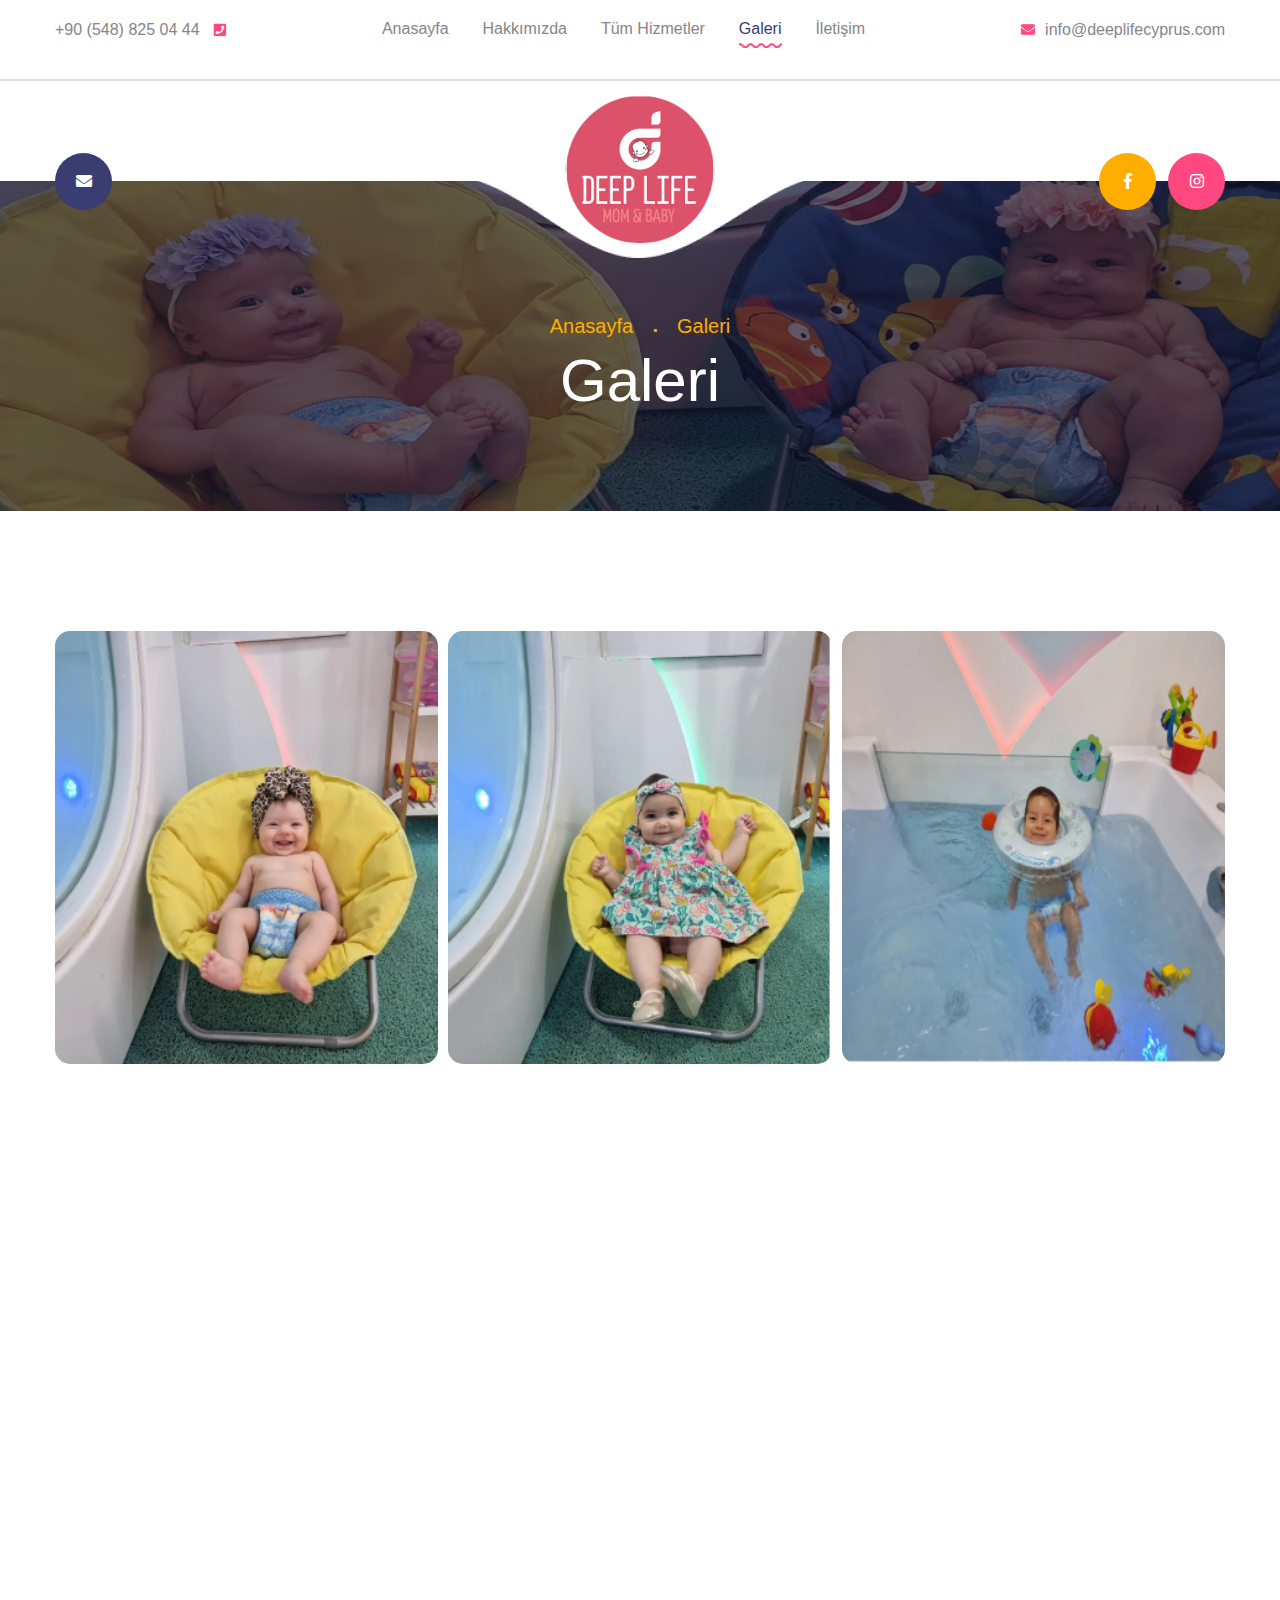
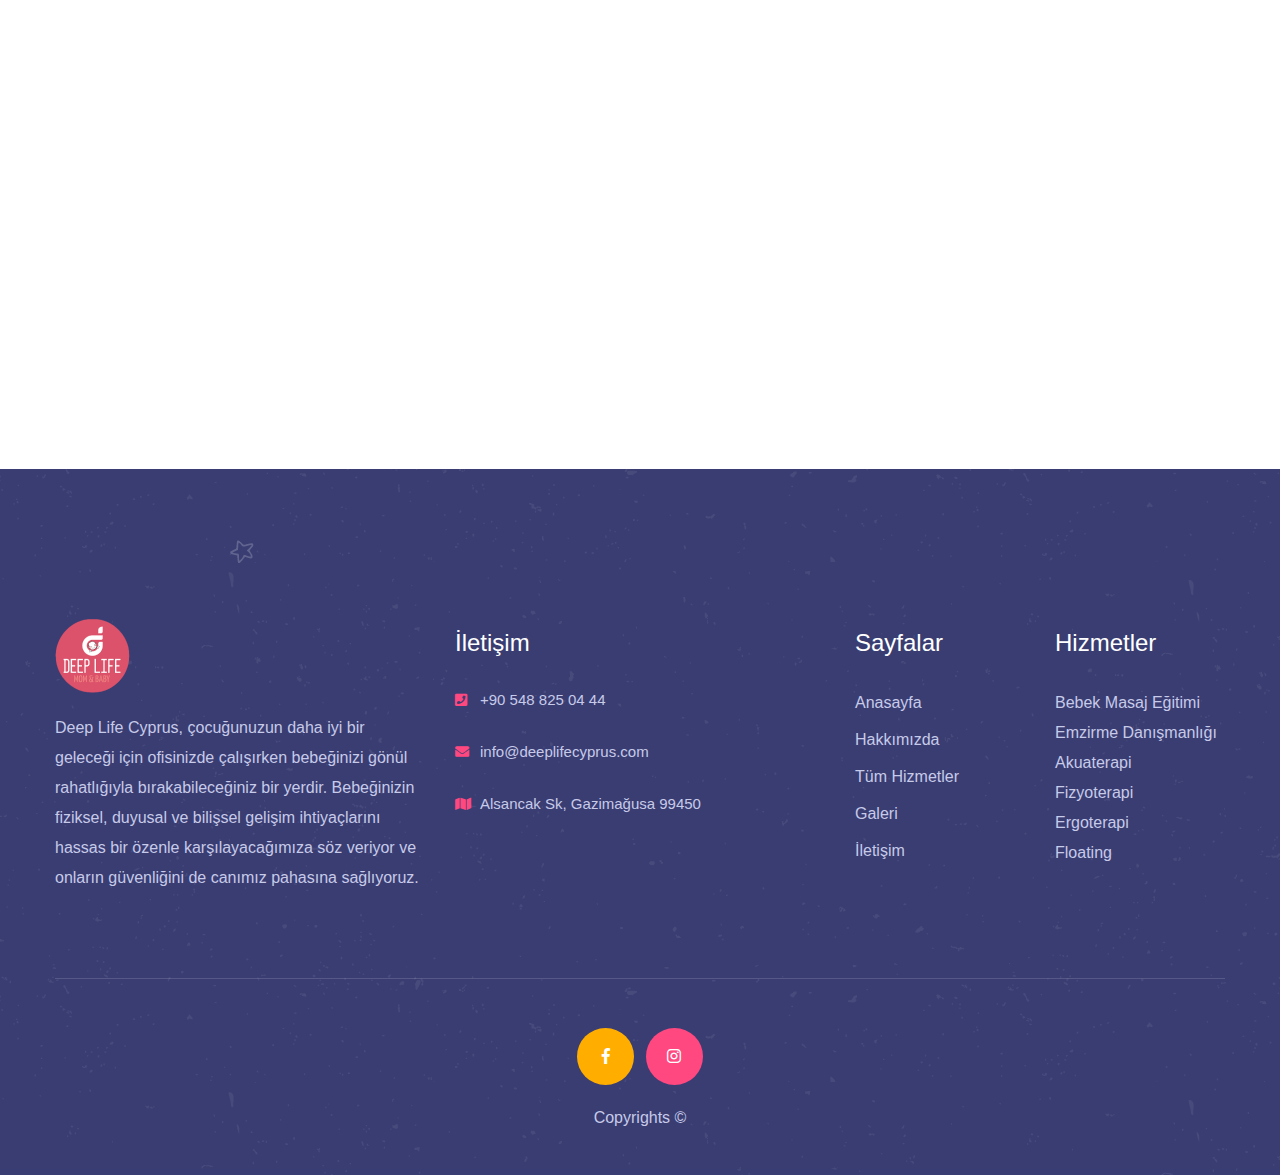
<file: deeplife/gallery.html>
<!DOCTYPE html>
<html lang="en">

<head>
    <meta charset="utf-8">
    <title>Deep Life | Galeri</title>
    <!-- Stylesheets -->
    <link href="css/bootstrap.css" rel="stylesheet">
    <link href="css/style.css" rel="stylesheet">
    <link href="css/responsive.css" rel="stylesheet">
    <link rel="shortcut icon" href="images/fav.png" type="image/x-icon">
    <link rel="icon" href="images/fav.png" type="image/x-icon">
    <!-- Responsive -->
    <meta http-equiv="X-UA-Compatible" content="IE=edge">
    <meta name="viewport" content="width=device-width, initial-scale=1.0, maximum-scale=1.0, user-scalable=0">


    <link rel="preconnect" href="https://fonts.googleapis.com">
    <link rel="preconnect" href="https://fonts.gstatic.com" crossorigin>
    <link href="https://fonts.googleapis.com/css2?family=Fredoka+One&family=Poppins:wght@600&display=swap" rel="stylesheet">

    <link rel="preconnect" href="https://fonts.googleapis.com">
    <link rel="preconnect" href="https://fonts.gstatic.com" crossorigin>
    <link href="https://fonts.googleapis.com/css2?family=Fredoka+One&family=Poppins:wght@600&family=Schoolbell&display=swap" rel="stylesheet">

</head>

<body>

    <div class="page-wrapper">
        <!-- Preloader -->
        <div class="preloader"></div>

        <!-- Main Header -->
        <header class="main-header">
            <!-- Header Upper -->
            <div class="header-upper">
                <div class="auto-container">
                    <div class="nav-outer clearfix">
                        <ul class="info-box clearfix">
                            <li><a href="tel:+905488250444">+90 (548) 825 04 44 <span class="fa fa-phone-square"></span></a></li>
                            <li><a href="mailto:info@deeplifecyprus.com"><span class="fa fa-envelope"></span>info@deeplifecyprus.com</a></li>
                        </ul>

                        <div class="responsive-logo">
                            <a href="index.html"><img src="images/logo-sticky.png" alt=""></a>
                        </div>

                        <!-- Main Menu -->
                        <nav class="main-menu navbar-expand-md navbar-light">
                            <div class="navbar-header">
                                <!-- Togg le Button -->
                                <button class="navbar-toggler" type="button" data-toggle="collapse" data-target="#navbarSupportedContent" aria-controls="navbarSupportedContent" aria-expanded="false" aria-label="Toggle navigation">
                                <span class="icon flaticon-menu-button"></span>
                            </button>
                            </div>

                            <div class="collapse navbar-collapse clearfix" id="navbarSupportedContent">
                                <ul class="navigation clearfix">
                                    <li><a href="index.html">Anasayfa</a>
                                    </li>
                                    <li>
                                        <a href="about.html">Hakkımızda</a>
                                    </li>
                                    <li>
                                        <a href="programs.html">Tüm Hizmetler</a>
                                    </li>
                                    <li class="current">
                                        <a href="gallery.html">Galeri</a>
                                    </li>
                                    <li>
                                        <a href="contact.html">İletişim</a>
                                    </li>
                                </ul>
                            </div>
                        </nav>
                        <!-- Main Menu End-->
                    </div>
                </div>
            </div>
            <!--End Header Upper-->

            <!-- Header Lower -->
            <div class="header-lower">
                <div class="auto-container">
                    <div class="outer-box">
                        <!-- Option Box -->
                        <div class="option-box">
                            <ul class="clearfix">
                                <li><a href="mailto:info@deeplifecyprus.com"><span class="fa fa-envelope"></span></a></li>
                            </ul>
                        </div>

                        <!--Logo-->
                        <div class="logo-outer">
                            <div class="logo">
                                <a href="index.html"><img src="images/logo.png" alt="" title="DeepLife Baby Spa"></a>
                            </div>
                        </div>

                        <ul class="social-icon-colored">
                            <li><a href="https://www.facebook.com/deeplifecyprus/" target="_blank"><span class="fab fa-facebook-f"></span></a></li>
                            <li><a href="https://www.instagram.com/deeplifecyprus/" target="_blank"><span class="fab fa-instagram"></span></a></li>
                        </ul>
                    </div>
                </div>
            </div>

            <!-- Sticky Header  -->
            <div class="sticky-header">
                <div class="auto-container clearfix">
                    <!--Logo-->
                    <div class="logo pull-left">
                        <a href="index.html" title=""><img src="images/logo-sticky.png" alt="" title=""></a>
                    </div>
                    <!--Right Col-->
                    <div class="pull-right">
                        <!-- Main Menu -->
                        <nav class="main-menu">
                            <div class="navbar-collapse show collapse clearfix">
                                <ul class="navigation clearfix">
                                    <li><a href="index.html">Anasayfa</a>
                                    </li>
                                    <li>
                                        <a href="about.html">Hakkımızda</a>
                                    </li>
                                    <li>
                                        <a href="programs.html">Tüm Hizmetler</a>
                                    </li>
                                    <li class="current">
                                        <a href="gallery.html">Galeri</a>
                                    </li>
                                    <li>
                                        <a href="contact.html">İletişim</a>
                                    </li>
                                </ul>
                            </div>
                        </nav>
                        <!-- Main Menu End-->
                    </div>
                </div>
            </div>
            <!-- End Sticky Menu -->
        </header>
        <!-- End Main Header -->

        <!--Page Title-->
        <section class="page-title" style="background-image:url(images/about-title/about-title.jpg);">
            <div class="auto-container">
                <div class="inner-container clearfix">
                    <ul class="bread-crumb clearfix">
                        <li><a href="index.html">Anasayfa</a></li>
                        <li>Galeri</li>
                    </ul>
                    <h1>Galeri</h1>
                </div>
            </div>
        </section>
        <!--End Page Title-->

        <!-- Gallery Section -->
        <section class="gallery-section style-two">
            <div class="auto-container">
                <div class="row">
                    <!-- Gallery Item -->
                    <div class="gallery-item col-lg-4 col-md-6 col-sm-12 wow fadeIn">
                        <div class="image-box">
                            <figure class="image"><img src="images/gallery/galery-1.jpg" alt=""></figure>
                            <div class="overlay-box"><a href="images/gallery/galery-1-1.jpg" class="lightbox-image" data-fancybox='gallery'><span class="icon flaticon-add"></span></a></div>
                        </div>
                    </div>

                    <!-- Gallery Item -->
                    <div class="gallery-item col-lg-4 col-md-6 col-sm-12 wow fadeIn" data-wow-delay="400ms">
                        <div class="image-box">
                            <figure class="image"><img src="images/gallery/galery-2.jpg" alt=""></figure>
                            <div class="overlay-box"><a href="images/gallery/galery-2-2.jpg" class="lightbox-image" data-fancybox='gallery'><span class="icon flaticon-add"></span></a></div>
                        </div>
                    </div>

                    <!-- Gallery Item -->
                    <div class="gallery-item col-lg-4 col-md-6 col-sm-12 wow fadeIn" data-wow-delay="800ms">
                        <div class="image-box">
                            <figure class="image"><img src="images/gallery/galery-3.jpg" alt=""></figure>
                            <div class="overlay-box"><a href="images/gallery/galery3-3.jpg" class="lightbox-image" data-fancybox='gallery'><span class="icon flaticon-add"></span></a></div>
                        </div>
                    </div>

                    <!-- Gallery Item -->
                    <div class="gallery-item col-lg-4 col-md-6 col-sm-12 wow fadeIn">
                        <div class="image-box">
                            <figure class="image"><img src="images/gallery/galery-4.jpg" alt=""></figure>
                            <div class="overlay-box"><a href="images/gallery/galery4-4.jpg" class="lightbox-image" data-fancybox='gallery'><span class="icon flaticon-add"></span></a></div>
                        </div>
                    </div>

                    <!-- Gallery Item -->
                    <div class="gallery-item col-lg-4 col-md-6 col-sm-12 wow fadeIn" data-wow-delay="400ms">
                        <div class="image-box">
                            <figure class="image"><img src="images/gallery/galery-5.jpg" alt=""></figure>
                            <div class="overlay-box"><a href="images/gallery/galery5-5.jpg" class="lightbox-image" data-fancybox='gallery'><span class="icon flaticon-add"></span></a></div>
                        </div>
                    </div>

                    <!-- Gallery Item -->
                    <div class="gallery-item col-lg-4 col-md-6 col-sm-12 wow fadeIn" data-wow-delay="800ms">
                        <div class="image-box">
                            <figure class="image"><img src="images/gallery/galery-6.jpg" alt=""></figure>
                            <div class="overlay-box"><a href="images/gallery/galery-6-6.jpg" class="lightbox-image" data-fancybox='gallery'><span class="icon flaticon-add"></span></a></div>
                        </div>
                    </div>

                    <!-- Gallery Item -->
                    <div class="gallery-item col-lg-4 col-md-6 col-sm-12 wow fadeIn">
                        <div class="image-box">
                            <figure class="image"><img src="images/gallery/galery-7.jpg" alt=""></figure>
                            <div class="overlay-box"><a href="images/gallery/galery-7-7.jpg" class="lightbox-image" data-fancybox='gallery'><span class="icon flaticon-add"></span></a></div>
                        </div>
                    </div>

                    <!-- Gallery Item -->
                    <div class="gallery-item col-lg-4 col-md-6 col-sm-12 wow fadeIn" data-wow-delay="400ms">
                        <div class="image-box">
                            <figure class="image"><img src="images/gallery/galery-8.jpg" alt=""></figure>
                            <div class="overlay-box"><a href="images/gallery/galery-8-8.jpg" class="lightbox-image" data-fancybox='gallery'><span class="icon flaticon-add"></span></a></div>
                        </div>
                    </div>

                    <!-- Gallery Item -->
                    <div class="gallery-item col-lg-4 col-md-6 col-sm-12 wow fadeIn" data-wow-delay="800ms">
                        <div class="image-box">
                            <figure class="image"><img src="images/gallery/galery-9.jpg" alt=""></figure>
                            <div class="overlay-box"><a href="images/gallery/galery-9-9.jpg" class="lightbox-image" data-fancybox='gallery'><span class="icon flaticon-add"></span></a></div>
                        </div>
                    </div>
                </div>
            </div>
        </section>
        <!--End Gallery Section -->

        <!--Main Footer-->
        <footer class="main-footer">
            <div class="anim-icons">
                <span class="icon icon-sparrow wow zoomIn" data-wow-delay="400ms"></span>
                <span class="icon icon-rainbow-2 wow zoomIn" data-wow-delay="800ms"></span>
                <span class="icon icon-star-3"></span>
                <span class="icon icon-star-3 two"></span>
                <span class="icon icon-sun"></span>
                <span class="icon icon-plane wow zoomIn" data-wow-delay="1200ms"></span>
            </div>

            <!--Scroll to top-->
            <div class="scroll-to-top scroll-to-target" data-target="html"><span class="icon icon-arrow-up"></span></div>

            <!--footer upper-->
            <div class="footer-upper">
                <div class="auto-container">
                    <div class="row clearfix">
                        <!--Big Column-->
                        <div class="big-column col-xl-8 col-lg-8 col-md-7 col-sm-12">
                            <div class="row clearfix">

                                <!--Footer Column-->
                                <div class="footer-column col-lg-6 col-md-6 col-sm-7">
                                    <div class="footer-widget logo-widget">
                                        <div class="logo">
                                            <a href="index.html"><img src="images/logo-sticky.png" alt="" /></a>
                                        </div>
                                        <div class="text">Deep Life Cyprus, çocuğunuzun daha iyi bir geleceği için ofisinizde çalışırken bebeğinizi gönül rahatlığıyla bırakabileceğiniz bir yerdir. Bebeğinizin fiziksel, duyusal ve bilişsel gelişim ihtiyaçlarını hassas bir
                                            özenle karşılayacağımıza söz veriyor ve onların güvenliğini de canımız pahasına sağlıyoruz.</div>

                                    </div>
                                </div>

                                <!--Footer Column-->
                                <div class="footer-column col-lg-6 col-md-5 col-sm-5">
                                    <div class="footer-widget contact-widget">
                                        <h4 class="widget-title">İletişim</h4>
                                        <div class="widget-content">
                                            <ul class="contact-info">
                                                <li><a href="tel:90 548 825 04 44"><span class="fa fa-phone-square"></span>+90 548 825 04 44</a></li>
                                                <li><a href="mailto:info@deeplifecyprus.com"><span class="fa fa-envelope"></span>info@deeplifecyprus.com</a></li>
                                                <li><span class="fa fa-map"></span> Alsancak Sk, Gazimağusa 99450</li>
                                            </ul>
                                        </div>
                                    </div>
                                </div>
                            </div>
                        </div>

                        <!--Big Column-->
                        <div class="big-column col-xl-4 col-lg-4 col-md-5 col-sm-12">
                            <div class="row clearfix">
                                <!--Footer Column-->
                                <div class="footer-column col-xl-6 col-lg-6 col-md-6 col-sm-7">
                                    <div class="footer-widget links-widget">
                                        <h4 class="widget-title">Sayfalar</h4>
                                        <div class="widget-content">
                                            <ul class="list">
                                                <li><a href="index.html">Anasayfa</a>
                                                </li>
                                                <li>
                                                    <a href="about.html">Hakkımızda</a>
                                                </li>
                                                <li>
                                                    <a href="programs.html">Tüm Hizmetler</a>
                                                </li>
                                                <li>
                                                    <a href="gallery.html">Galeri</a>
                                                </li>
                                                <li>
                                                    <a href="contact.html">İletişim</a>
                                                </li>
                                            </ul>
                                        </div>
                                    </div>
                                </div>

                                <!--Footer Column-->
                                <div class="footer-column col-xl-6 col-lg-6 col-md-6 col-sm-5">
                                    <div class="footer-widget activites-widget">
                                        <h4 class="widget-title">Hizmetler</h4>
                                        <div class="widget-content">
                                            <ul class="list">
                                                <li><a href="bebek-masaj.html">Bebek Masaj Eğitimi</a></li>
                                                <li><a href="emzirme.html">Emzirme Danışmanlığı</a></li>
                                                <li><a href="akuaterapi.html">Akuaterapi</a></li>
                                                <li><a href="fizyoterapi.html">Fizyoterapi</a></li>
                                                <li><a href="ergoterapi.html">Ergoterapi</a></li>
                                                <li><a href="floating.html">Floating</a></li>
                                            </ul>
                                        </div>
                                    </div>
                                </div>
                            </div>
                        </div>
                    </div>
                </div>
            </div>
            <!--Footer Bottom-->
            <div class="footer-bottom">
                <div class="auto-container">
                    <ul class="social-icon-colored">
                        <li><a href="https://www.facebook.com/deeplifecyprus/" target="_blank"><span class="fab fa-facebook-f"></span></a></li>
                        <li><a href="https://www.instagram.com/deeplifecyprus/" target="_blank"><span class="fab fa-instagram"></span></a></li>
                    </ul>
                    <div class="copyright"> Copyrights &copy;</div>
                </div>
            </div>
        </footer>
        <!--End Main Footer-->

    </div>
    <!--End pagewrapper-->

    <script src="js/jquery.js"></script>
    <script src="js/popper.min.js"></script>
    <script src="js/bootstrap.min.js"></script>
    <script src="js/jquery-ui.js"></script>
    <script src="js/jquery.fancybox.js"></script>
    <script src="js/owl.js"></script>
    <script src="js/wow.js"></script>
    <script src="js/appear.js"></script>
    <script src="js/script.js"></script>
</body>

</html>
</file>
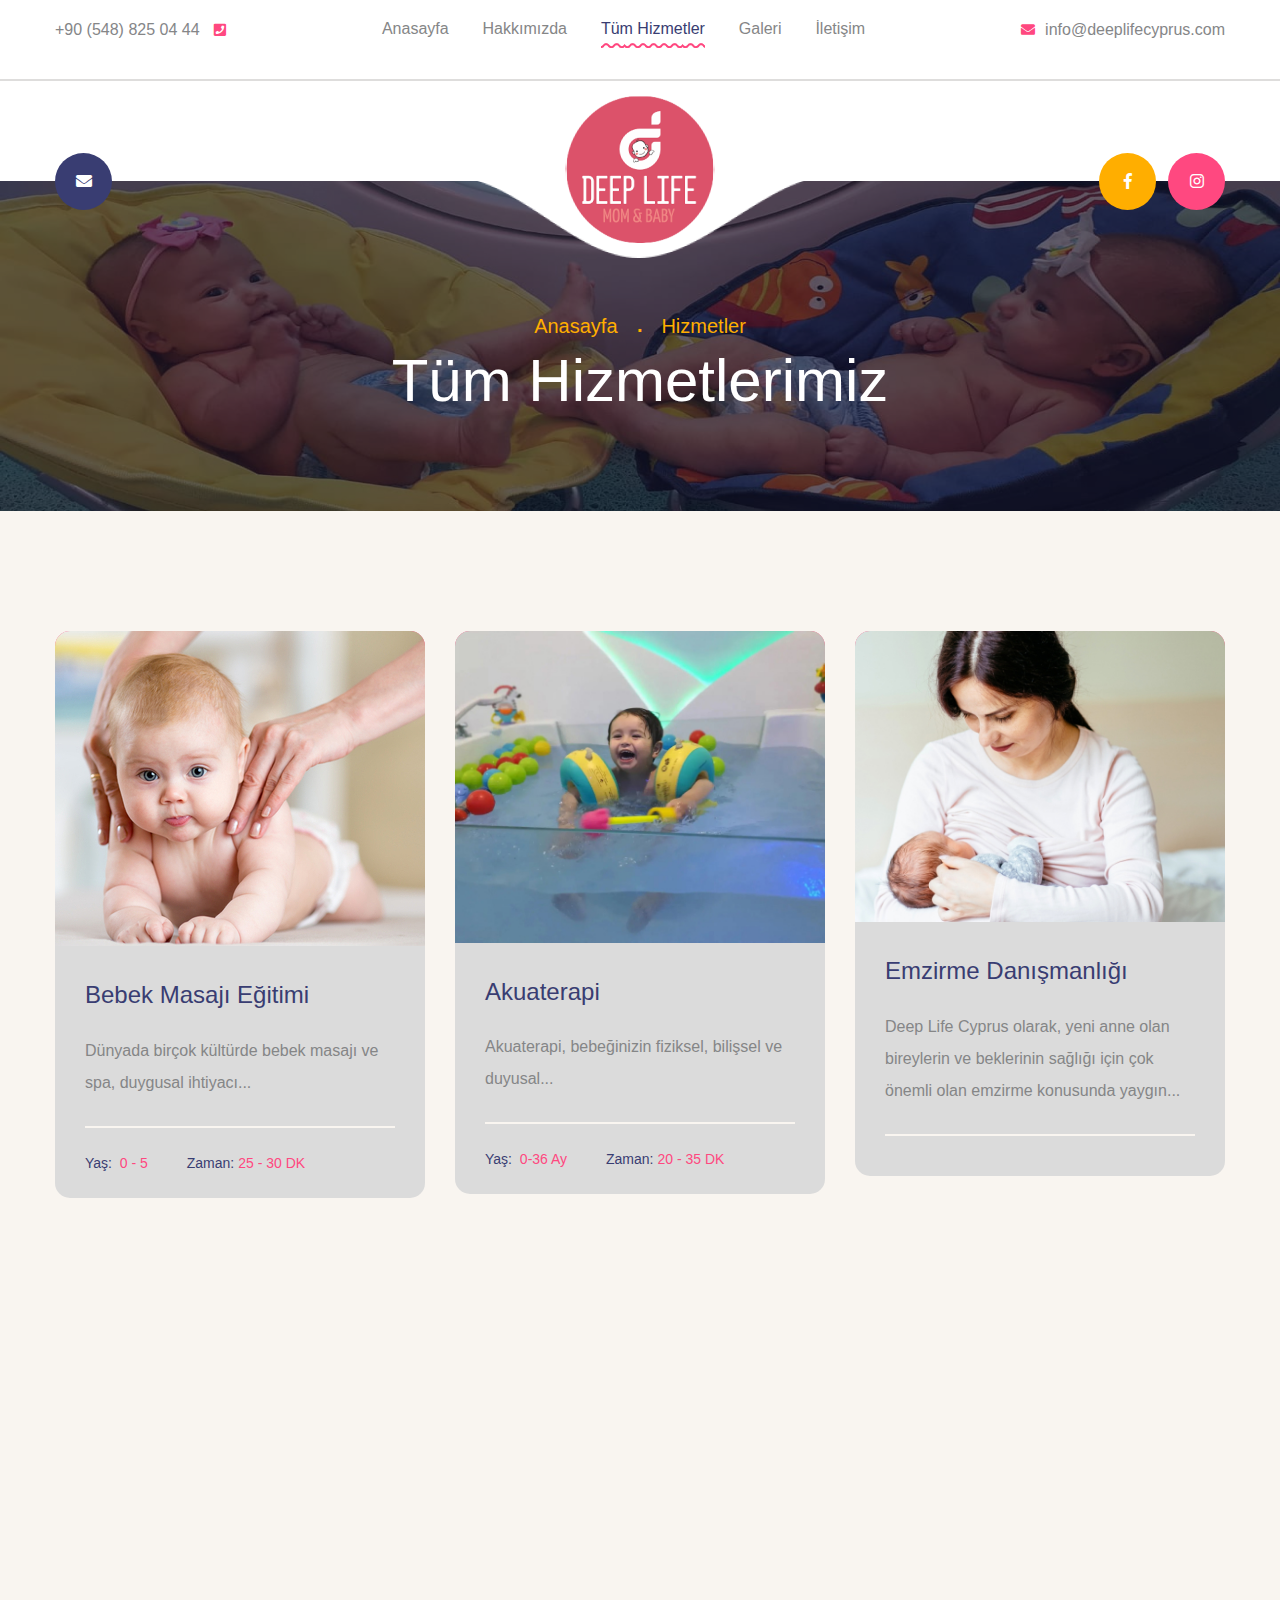
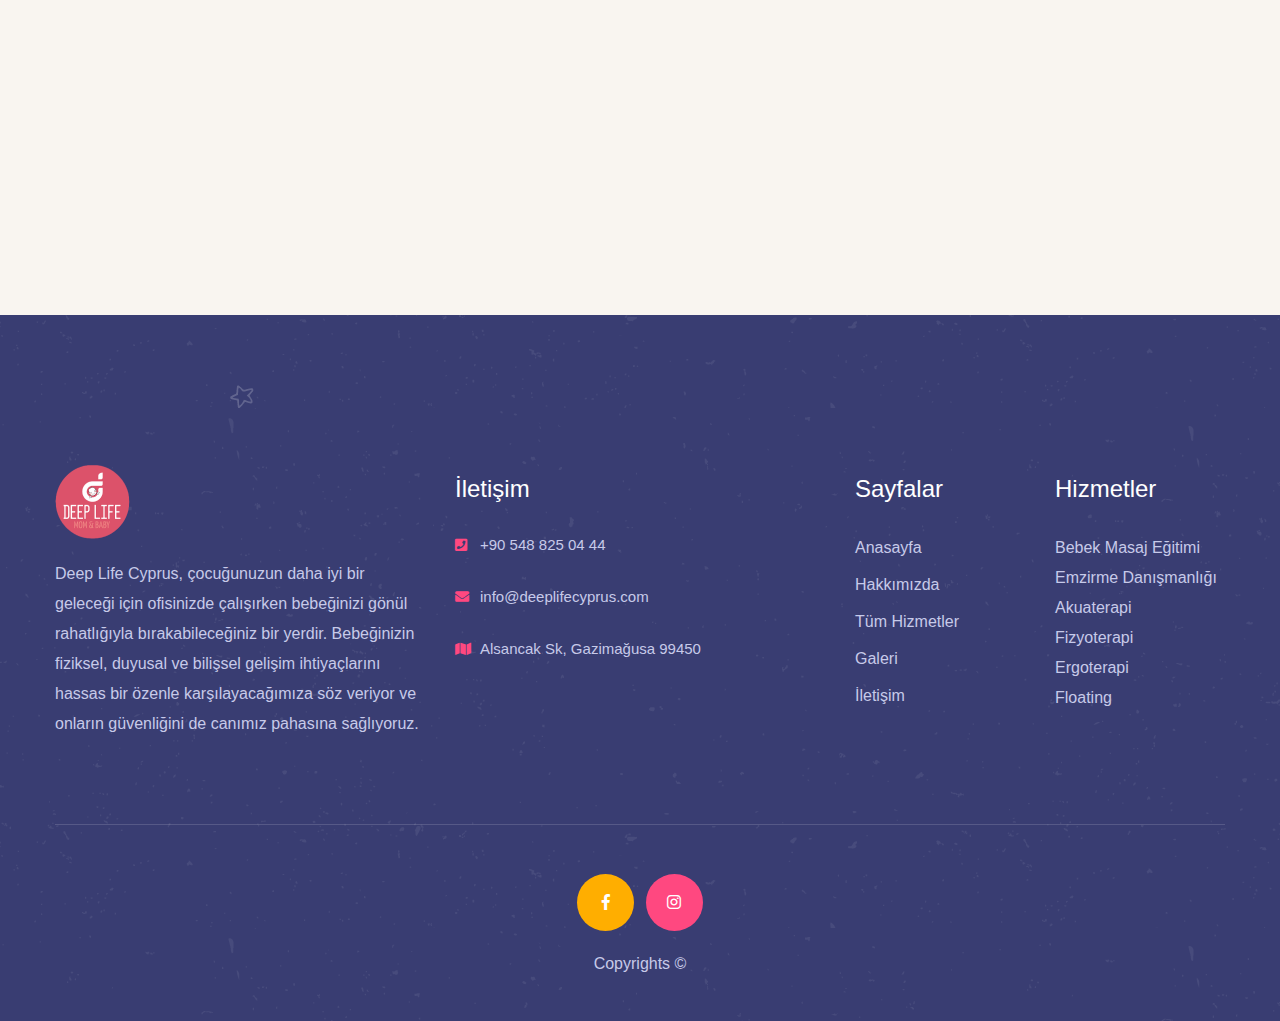
<file: deeplife/programs.html>
<!DOCTYPE html>
<html lang="en">

<head>
    <meta charset="utf-8">
    <title>Deep Life | Tüm Hizmetler</title>
    <!-- Stylesheets -->
    <link href="css/bootstrap.css" rel="stylesheet">
    <link href="css/style.css" rel="stylesheet">
    <link href="css/responsive.css" rel="stylesheet">
    <link rel="shortcut icon" href="images/fav.png" type="image/x-icon">
    <link rel="icon" href="images/fav.png" type="image/x-icon">
    <!-- Responsive -->
    <meta http-equiv="X-UA-Compatible" content="IE=edge">
    <meta name="viewport" content="width=device-width, initial-scale=1.0, maximum-scale=1.0, user-scalable=0">


    <link rel="preconnect" href="https://fonts.googleapis.com">
    <link rel="preconnect" href="https://fonts.gstatic.com" crossorigin>
    <link href="https://fonts.googleapis.com/css2?family=Fredoka+One&family=Poppins:wght@600&display=swap" rel="stylesheet">

    <link rel="preconnect" href="https://fonts.googleapis.com">
    <link rel="preconnect" href="https://fonts.gstatic.com" crossorigin>
    <link href="https://fonts.googleapis.com/css2?family=Fredoka+One&family=Poppins:wght@600&family=Schoolbell&display=swap" rel="stylesheet">
</head>

<body>

    <div class="page-wrapper">
        <!-- Preloader -->
        <div class="preloader"></div>

        <!-- Main Header -->
        <header class="main-header">
            <!-- Header Upper -->
            <div class="header-upper">
                <div class="auto-container">
                    <div class="nav-outer clearfix">
                        <ul class="info-box clearfix">
                            <li><a href="tel:+905488250444">+90 (548) 825 04 44 <span class="fa fa-phone-square"></span></a></li>
                            <li><a href="mailto:info@deeplifecyprus.com"><span class="fa fa-envelope"></span>info@deeplifecyprus.com</a></li>
                        </ul>

                        <div class="responsive-logo">
                            <a href="index.html"><img src="images/logo.png" alt="" title=""></a>
                        </div>

                        <!-- Main Menu -->
                        <nav class="main-menu navbar-expand-md navbar-light">
                            <div class="navbar-header">
                                <!-- Togg le Button -->
                                <button class="navbar-toggler" type="button" data-toggle="collapse" data-target="#navbarSupportedContent" aria-controls="navbarSupportedContent" aria-expanded="false" aria-label="Toggle navigation">
                                <span class="icon flaticon-menu-button"></span>
                            </button>
                            </div>

                            <div class="collapse navbar-collapse clearfix" id="navbarSupportedContent">
                                <ul class="navigation clearfix">
                                    <li><a href="index.html">Anasayfa</a>
                                    </li>
                                    <li>
                                        <a href="about.html">Hakkımızda</a>
                                    </li>
                                    <li class="current">
                                        <a href="programs.html">Tüm Hizmetler</a>
                                    </li>
                                    <li>
                                        <a href="gallery.html">Galeri</a>
                                    </li>
                                    <li>
                                        <a href="contact.html">İletişim</a>
                                    </li>
                                </ul>
                            </div>
                        </nav>
                        <!-- Main Menu End-->
                    </div>
                </div>
            </div>
            <!--End Header Upper-->

            <!-- Header Lower -->
            <div class="header-lower">
                <div class="auto-container">
                    <div class="outer-box">
                        <!-- Option Box -->
                        <div class="option-box">
                            <ul class="clearfix">
                                <li><a href="mailto:info@deeplifecyprus.com"><span class="fa fa-envelope"></span></a></li>
                            </ul>
                        </div>

                        <!--Logo-->
                        <div class="logo-outer">
                            <div class="logo">
                                <a href="index.html"><img src="images/logo.png" alt="" title="DeepLife Baby Spa"></a>
                            </div>
                        </div>

                        <ul class="social-icon-colored">
                            <li><a href="https://www.facebook.com/deeplifecyprus/" target="_blank"><span class="fab fa-facebook-f"></span></a></li>
                            <li><a href="https://www.instagram.com/deeplifecyprus/" target="_blank"><span class="fab fa-instagram"></span></a></li>
                        </ul>
                    </div>
                </div>
            </div>

            <!-- Sticky Header  -->
            <div class="sticky-header">
                <div class="auto-container clearfix">
                    <!--Logo-->
                    <div class="logo pull-left">
                        <a href="index.html" title=""><img src="images/logo-sticky.png" alt="" title=""></a>
                    </div>
                    <!--Right Col-->
                    <div class="pull-right">
                        <!-- Main Menu -->
                        <nav class="main-menu">
                            <div class="navbar-collapse show collapse clearfix">
                                <ul class="navigation clearfix">
                                    <li><a href="index.html">Anasayfa</a>
                                    </li>
                                    <li>
                                        <a href="about.html">Hakkımızda</a>
                                    </li>
                                    <li class="current">
                                        <a href="programs.html">Tüm Hizmetler</a>
                                    </li>
                                    <li>
                                        <a href="gallery.html">Galeri</a>
                                    </li>
                                    <li>
                                        <a href="contact.html">İletişim</a>
                                    </li>
                                </ul>
                            </div>
                        </nav>
                        <!-- Main Menu End-->
                    </div>
                </div>
            </div>
            <!-- End Sticky Menu -->
        </header>
        <!-- End Main Header -->

        <!--Page Title-->
        <section class="page-title" style="background-image:url(images/program/program-title-img.jpg)">
            <div class="auto-container">
                <div class="inner-container clearfix">
                    <ul class="bread-crumb clearfix">
                        <li><a href="index.html">Anasayfa</a></li>
                        <li>Hizmetler</li>
                    </ul>
                    <h1>Tüm Hizmetlerimiz</h1>
                </div>
            </div>
        </section>
        <!--End Page Title-->

        <!-- Program Section -->
        <section class="program-section alternate">
            <div class="auto-container">
                <div class="row">
                    <!-- Program Block -->
                    <div class="program-block col-lg-4 col-md-6 col-sm-12 wow fadeInUp">
                        <div class="inner-box">
                            <div class="image-box">
                                <figure class="image">
                                    <a href="bebek-masaj.html"><img src="images/massage/masaj-hizmet.jpg" alt=""></a>
                                </figure>
                            </div>
                            <div class="lower-content">
                                <h4><a href="bebek-masaj.html">Bebek Masajı Eğitimi</a></h4>
                                <div class="text">Dünyada birçok kültürde bebek masajı ve spa, duygusal ihtiyacı...</div>
                                <ul class="program-info">
                                    <li><span>Yaş:</span> 0 - 5</li>
                                    <li><span>Zaman:</span>25 - 30 DK</li>
                                </ul>
                            </div>
                        </div>
                    </div>

                    <!-- Program Block -->
                    <div class="program-block col-lg-4 col-md-6 col-sm-12 wow fadeInUp" data-wow-delay="400ms">
                        <div class="inner-box">
                            <div class="image-box">
                                <figure class="image">
                                    <a href="akuaterapi.html"><img src="images/program/akuaterapi.jpg" alt=""></a>
                                </figure>
                            </div>
                            <div class="lower-content">
                                <h4><a href="akuaterapi.html">Akuaterapi</a></h4>
                                <div class="text">Akuaterapi, bebeğinizin fiziksel, bilişsel ve duyusal...</div>
                                <ul class="program-info">
                                    <li><span>Yaş:</span> 0-36 Ay</li>
                                    <li><span>Zaman:</span>20 - 35 DK</li>
                                </ul>
                            </div>
                        </div>
                    </div>

                    <!-- Program Block -->
                    <div class="program-block col-lg-4 col-md-6 col-sm-12 wow fadeInUp" data-wow-delay="800ms">
                        <div class="inner-box">
                            <div class="image-box">
                                <figure class="image">
                                    <a href="emzirme.html"><img src="images/breastfeeding/emzirme-hizmet.jpg" alt=""></a>
                                </figure>
                            </div>
                            <div class="lower-content">
                                <h4><a href="emzirme.html">Emzirme Danışmanlığı</a></h4>
                                <div class="text">Deep Life Cyprus olarak, yeni anne olan bireylerin ve beklerinin sağlığı için çok önemli olan emzirme konusunda yaygın... </div>
                                <ul class="program-info">
                                </ul>
                            </div>
                        </div>
                    </div>

                    <!-- Program Block -->
                    <div class="program-block col-lg-4 col-md-6 col-sm-12 wow fadeInUp">
                        <div class="inner-box">
                            <div class="image-box">
                                <figure class="image">
                                    <a href="floating.html"><img src="images/program/floating-hizmet.png" alt=""></a>
                                </figure>
                            </div>
                            <div class="lower-content">
                                <h4><a href="floating.html">Floating</a></h4>
                                <div class="text">Bebeklerin Boyunlarına Takılan İçi Hava Dolu ve...</div>
                                <ul class="program-info">
                                    <li><span>Yaş:</span> 0 - 5</li>
                                    <li><span>Zaman:</span>25 - 30 DK.</li>
                                </ul>
                            </div>
                        </div>
                    </div>

                    <!-- Program Block -->
                    <div class="program-block col-lg-4 col-md-6 col-sm-12 wow fadeInUp" data-wow-delay="400ms">
                        <div class="inner-box">
                            <div class="image-box">
                                <figure class="image">
                                    <a href="ergoterapi.html"><img src="images/program/ergoteerapi.jpg" alt=""></a>
                                </figure>
                            </div>
                            <div class="lower-content">
                                <h4><a href="ergoterapi.html">Ergoterapi</a></h4>
                                <div class="text">Ergoterapist çocukların oynamasına yardımcı olur, okul performanslarını geliştirir ve günlük...</div>
                                <ul class="program-info">
                                </ul>
                            </div>
                        </div>
                    </div>

                    <!-- Program Block -->
                    <div class="program-block col-lg-4 col-md-6 col-sm-12 wow fadeInUp" data-wow-delay="800ms">
                        <div class="inner-box">
                            <div class="image-box">
                                <figure class="image">
                                    <a href="fizyoterapi.html"><img src="images/program/fizyoterapi.jpg" alt=""></a>
                                </figure>
                            </div>
                            <div class="lower-content">
                                <h4><a href="fizyoterapi.html">Fizyoterapi</a></h4>
                                <div class="text">Çocuklarda ya da bebeklerde kaba ve ince motor aktivitelerde gelişimsel gecikmeler ailelerin...</div>
                                <ul class="program-info">
                                </ul>
                            </div>
                        </div>
                    </div>
                </div>
            </div>
        </section>
        <!--End Program Section -->

        <!--Main Footer-->
        <footer class="main-footer">
            <div class="anim-icons">
                <span class="icon icon-sparrow wow zoomIn" data-wow-delay="400ms"></span>
                <span class="icon icon-rainbow-2 wow zoomIn" data-wow-delay="800ms"></span>
                <span class="icon icon-star-3"></span>
                <span class="icon icon-star-3 two"></span>
                <span class="icon icon-sun"></span>
                <span class="icon icon-plane wow zoomIn" data-wow-delay="1200ms"></span>
            </div>

            <!--Scroll to top-->
            <div class="scroll-to-top scroll-to-target" data-target="html"><span class="icon icon-arrow-up"></span></div>

            <!--footer upper-->
            <div class="footer-upper">
                <div class="auto-container">
                    <div class="row clearfix">
                        <!--Big Column-->
                        <div class="big-column col-xl-8 col-lg-8 col-md-7 col-sm-12">
                            <div class="row clearfix">

                                <!--Footer Column-->
                                <div class="footer-column col-lg-6 col-md-6 col-sm-7">
                                    <div class="footer-widget logo-widget">
                                        <div class="logo">
                                            <a href="index.html"><img src="images/logo-sticky.png" alt="" /></a>
                                        </div>
                                        <div class="text">Deep Life Cyprus, çocuğunuzun daha iyi bir geleceği için ofisinizde çalışırken bebeğinizi gönül rahatlığıyla bırakabileceğiniz bir yerdir. Bebeğinizin fiziksel, duyusal ve bilişsel gelişim ihtiyaçlarını hassas bir
                                            özenle karşılayacağımıza söz veriyor ve onların güvenliğini de canımız pahasına sağlıyoruz.</div>

                                    </div>
                                </div>

                                <!--Footer Column-->
                                <div class="footer-column col-lg-6 col-md-5 col-sm-5">
                                    <div class="footer-widget contact-widget">
                                        <h4 class="widget-title">İletişim</h4>
                                        <div class="widget-content">
                                            <ul class="contact-info">
                                                <li><a href="tel:90 548 825 04 44"><span class="fa fa-phone-square"></span>+90 548 825 04 44</a></li>
                                                <li><a href="mailto:info@deeplifecyprus.com"><span class="fa fa-envelope"></span>info@deeplifecyprus.com</a></li>
                                                <li><span class="fa fa-map"></span> Alsancak Sk, Gazimağusa 99450</li>
                                            </ul>
                                        </div>
                                    </div>
                                </div>
                            </div>
                        </div>

                        <!--Big Column-->
                        <div class="big-column col-xl-4 col-lg-4 col-md-5 col-sm-12">
                            <div class="row clearfix">
                                <!--Footer Column-->
                                <div class="footer-column col-xl-6 col-lg-6 col-md-6 col-sm-7">
                                    <div class="footer-widget links-widget">
                                        <h4 class="widget-title">Sayfalar</h4>
                                        <div class="widget-content">
                                            <ul class="list">
                                                <li><a href="index.html">Anasayfa</a>
                                                </li>
                                                <li>
                                                    <a href="about.html">Hakkımızda</a>
                                                </li>
                                                <li>
                                                    <a href="programs.html">Tüm Hizmetler</a>
                                                </li>
                                                <li>
                                                    <a href="gallery.html">Galeri</a>
                                                </li>
                                                <li>
                                                    <a href="contact.html">İletişim</a>
                                                </li>
                                            </ul>
                                        </div>
                                    </div>
                                </div>

                                <!--Footer Column-->
                                <div class="footer-column col-xl-6 col-lg-6 col-md-6 col-sm-5">
                                    <div class="footer-widget activites-widget">
                                        <h4 class="widget-title">Hizmetler</h4>
                                        <div class="widget-content">
                                            <ul class="list">
                                                <li><a href="bebek-masaj.html">Bebek Masaj Eğitimi</a></li>
                                                <li><a href="emzirme.html">Emzirme Danışmanlığı</a></li>
                                                <li><a href="akuaterapi.html">Akuaterapi</a></li>
                                                <li><a href="fizyoterapi.html">Fizyoterapi</a></li>
                                                <li><a href="ergoterapi.html">Ergoterapi</a></li>
                                                <li><a href="floating.html">Floating</a></li>
                                            </ul>
                                        </div>
                                    </div>
                                </div>
                            </div>
                        </div>
                    </div>
                </div>
            </div>
            <!--Footer Bottom-->
            <div class="footer-bottom">
                <div class="auto-container">
                    <ul class="social-icon-colored">
                        <li><a href="https://www.facebook.com/deeplifecyprus/" target="_blank"><span class="fab fa-facebook-f"></span></a></li>
                        <li><a href="https://www.instagram.com/deeplifecyprus/" target="_blank"><span class="fab fa-instagram"></span></a></li>
                    </ul>
                    <div class="copyright"> Copyrights &copy;</div>
                </div>
            </div>
        </footer>
        <!--End Main Footer-->

    </div>
    <!--End pagewrapper-->


    <script src="js/jquery.js"></script>
    <script src="js/popper.min.js"></script>
    <script src="js/bootstrap.min.js"></script>
    <script src="js/jquery-ui.js"></script>
    <script src="js/jquery.fancybox.js"></script>
    <script src="js/owl.js"></script>
    <script src="js/wow.js"></script>
    <script src="js/appear.js"></script>
    <script src="js/parallax.min.js"></script>
    <script src="js/script.js"></script>
</body>

</html>
</file>
<file: deeplife/css/responsive.css>
/* Bebio - Kinder Garten HTML Template  */

@media only screen and (max-width: 1139px) {
    .big-ipad-hidden {
        display: none !important;
    }
    .sec-title h2 {
        font-size: 40px;
    }
    .program-block .lower-content {
        padding: 35px 30px 0;
    }
    .fluid-section-two .map-column .caption-box h3,
    .fluid-section-one .image-column .caption-box h3,
    .newsletter-section h4 {
        font-size: 26px;
    }
    .fluid-section-one .content-column .inner-column {
        padding-left: 15px;
    }
    .fluid-section-two .contact-column .inner-column {
        padding-right: 15px;
    }
    .header-style-two .header-lower .outer-box {
        margin-left: 30px;
    }
    .program-detail .image-column .image-box,
    .video-section .image-column .inner-column,
    .services-tabs .image-column .image-box {
        padding-right: 0;
    }
    .program-detail .content-column .inner-column,
    .video-section .content-column .inner-column,
    .services-tabs .content-column .inner-column {
        padding-left: 0;
    }
    .author-box .contact-info li {
        margin-right: 20px;
    }
    .contact-map-section .info-box {
        padding: 20px 15px;
    }
    .contact-map-section .info-box h4 {
        font-size: 24px;
        line-height: 1.4em;
    }
    .header-style-two .main-menu .navigation>li {
        margin-left: 20px;
    }
}

@media only screen and (min-width: 768px) {
    .main-menu .navigation>li>ul,
    .main-menu .navigation>li>ul>li>ul {
        display: block !important;
        visibility: hidden;
        opacity: 0;
    }
    .main-menu .navbar-collapse>.navigation {
        height: auto !important;
    }
}

@media only screen and (max-width: 442px) {
    .main-header .info-box {
        display: none;
    }
}

@media only screen and (max-width: 1023px) {
    .sticky-header {
        display: none !important;
    }
    .main-header .info-box {
        margin-bottom: 0;
        margin: 0;
        padding: 10px 0;
        border-bottom: 1px solid #e0e0e0;
    }
    .main-slider h2 {
        font-size: 70px;
        line-height: 1em;
    }
    .main-slider.style-two h2 {
        font-size: 60px;
        line-height: 1.2em;
    }
    .newsletter-section .title-column .inner-column {
        padding-top: 0;
        margin-bottom: 30px;
        text-align: center;
    }
    .fluid-section-two .map-column .caption-box h3,
    .fluid-section-one .image-column .caption-box h3 {
        line-height: 1.2em;
    }
    .header-style-two .header-lower .outer-box {
        display: none;
    }
    .header-style-two .main-menu .navigation>li {
        margin-left: 15px;
    }
    .about-section-two .image-column .inner-column {
        padding-right: 0;
    }
    .page-title .bread-crumb li {
        padding-right: 10px;
        margin-right: 10px;
    }
    .page-title .bread-crumb li:before {
        right: -2px;
    }
    .event-sidebar .sidebar-title h5 {
        text-align: center;
    }
    .fluid-section-two .contact-column .inner-column,
    .fluid-section-one .content-column .inner-column {
        padding: 70px 15px 60px;
    }
    .fluid-section-two .map-column,
    .fluid-section-one .image-column {
        position: relative;
        float: left;
        width: 100%;
    }
    .fluid-section-one .image-column .caption-box,
    .fluid-section-one .image-column .inner-column {
        position: relative;
    }
    .fluid-section-one .image-column .image-box {
        display: block;
    }
    .fluid-section-two .contact-column,
    .fluid-section-one .content-column {
        position: relative;
        width: 100%;
    }
    .fluid-section-two .map-column .map-outer,
    .fluid-section-two .map-column {
        position: relative;
        min-height: 600px;
    }
    .fluid-section-two .contact-column .inner-column {
        max-width: none;
    }
}

@media only screen and (max-width: 767px) {
    .main-menu .navigation>li:before,
    .main-header .header-lower,
    .main-header .header-lower .option-box {
        display: none;
    }
    .main-header .responsive-logo {
        float: left;
        width: 100%;
        display: block;
        text-align: left;
        padding: 20px 0;
    }
    .main-header .responsive-logo a {
        position: relative;
        z-index: 3;
        display: inline-block;
    }
    .main-header .info-box li span {
        margin: 0 5px;
    }
    .main-header .main-menu {
        padding-top: 0px;
        width: 100%;
        float: right;
        margin-top: -75px;
    }
    .header-style-two .header-lower {
        display: block;
    }
    .header-style-two .main-menu {
        margin-top: 0;
    }
    .header-style-two .header-lower .logo-outer {
        padding: 20px 0;
    }
    .header-style-two .header-lower .nav-outer {
        width: 100%;
        margin-top: -65px;
    }
    .main-menu .navbar-header {
        position: relative;
        float: none;
        display: block;
        text-align: right;
        width: auto;
        padding: 10px 0px;
        right: 0px;
    }
    .main-header .top-right>ul>li {
        padding-left: 0;
        border-left: 0;
    }
    body.menu-collapsed {
        overflow: hidden;
    }
    .main-menu .navbar-collapse {
        margin: 0px -15px !important;
    }
    .main-menu .navbar-toggler {
        position: relative;
        ;
        top: -10px;
        border: 0;
        padding: 0;
    }
    .navbar-toggler .icon {
        position: relative;
        font-size: 34px;
        line-height: 1.2em;
        color: #ff4880;
        top: 3px;
    }
    .navbar-light .navbar-toggler {
        border: 0;
        padding: 0;
    }
    .main-menu .navbar-collapse>.navigation {
        float: none !important;
        width: 100% !important;
        margin: 0px !important;
        overflow-y: auto;
    }
    .main-menu .navbar-collapse>.navigation>li {
        margin: 0px !important;
        float: none !important;
        padding: 0px !important;
        width: 100%;
    }
    .main-menu .navigation>li>a,
    .main-menu .navigation>li>ul:before {
        border: none;
    }
    .main-menu .navbar-collapse>.navigation>li>a {
        padding: 10px 20px !important;
        border: none !important;
        transform: none !important;
    }
    .main-menu .navigation li.dropdown>a:after,
    .main-menu .navigation>li.dropdown>a:before,
    .main-menu .navigation>li>ul>li>a::before,
    .main-menu .navigation>li>ul>li>ul>li>a::before,
    .main-menu .navigation>li>ul>li:before,
    .main-menu .navigation>li>ul>li:after,
    .main-menu .navigation>li>ul>li>ul>li:before,
    .main-menu .navigation>li>ul>li>ul>li:after {
        display: none !important;
    }
    .main-menu .navbar-collapse>.navigation>li>ul,
    .main-menu .navbar-collapse>.navigation>li>ul>li>ul {
        position: relative;
        border: none;
        float: none;
        visibility: visible;
        opacity: 1;
        display: none;
        margin: 0px !important;
        left: auto !important;
        right: auto !important;
        top: auto !important;
        padding: 0px !important;
        border: none !important;
        outline: none;
        width: 100%;
        background: #ffffff;
        -webkit-border-radius: 0px;
        -ms-border-radius: 0px;
        -o-border-radius: 0px;
        -moz-border-radius: 0px;
        border-radius: 0px;
        -webkit-transform: translateY(0px);
        -ms-transform: translateY(0px);
        transform: translateY(0px);
        transition: none !important;
        -webkit-transition: none !important;
        -ms-transition: none !important;
        -o-transition: none !important;
        -moz-transition: none !important;
        -webkit-transform: scale(1);
        -ms-transform: scale(1);
        -moz-transform: scale(1);
        transform: scale(1);
        -webkit-box-shadow: none;
        -ms-box-shadow: none;
        -moz-box-shadow: none;
        box-shadow: none;
    }
    .main-menu .navbar-collapse>.navigation>li>ul,
    .main-menu .navbar-collapse>.navigation>li>ul>li>ul {
        border-top: 1px solid rgba(0, 0, 0, 0.20) !important;
    }
    .main-menu .navbar-collapse>.navigation>li,
    .main-menu .navbar-collapse>.navigation>li>ul>li,
    .main-menu .navbar-collapse>.navigation>li>ul>li>ul>li {
        border-top: 1px solid rgba(0, 0, 0, 0.20) !important;
        border-bottom: none;
        opacity: 1 !important;
        top: 0px !important;
        left: 0px !important;
        visibility: visible !important;
    }
    .main-menu .navbar-collapse>.navigation>li>ul>li:first-child,
    .main-menu .navbar-collapse>.navigation>li>ul>li>ul>li:first-child {
        border-top: none !important;
    }
    .main-menu .navbar-collapse>.navigation>li:first-child {
        border: none;
    }
    .main-menu .navbar-collapse>.navigation>li>a,
    .main-menu .navbar-collapse>.navigation>li>ul>li>a,
    .main-menu .navbar-collapse>.navigation>li>ul>li>ul>li>a {
        padding: 14px 25px !important;
        line-height: 22px;
        color: #303030;
        font-weight: 400;
        font-size: 16px !important;
        background: #ffffff;
        text-align: left;
    }
    .main-menu .navbar-collapse>.navigation>li>a:hover,
    .main-menu .navbar-collapse>.navigation>li>a:active,
    .main-menu .navbar-collapse>.navigation>li>a:focus {
        background: none;
    }
    .main-menu .navbar-collapse>.navigation>li:hover>a,
    .main-menu .navbar-collapse>.navigation>li>ul>li:hover>a,
    .main-menu .navbar-collapse>.navigation>li>ul>li>ul>li:hover>a,
    .main-menu .navbar-collapse>.navigation>li.current>a {
        background: none !important;
        color: #303030 !important;
    }
    .main-menu .navbar-collapse>.navigation>li.current>a {
        background: none !important;
        color: #ff4880 !important;
    }
    .main-menu .navbar-collapse>.navigation li.dropdown .dropdown-btn {
        display: block;
    }
    .main-menu .navigation>li>ul>li>ul>li,
    .main-menu .navigation>li>ul>li {
        padding-left: 0;
        padding-right: 0;
    }
    .main-menu .navigation>li>ul>li>ul>li>a,
    .main-menu .navigation>li>ul>li>a {
        border-bottom: 0;
    }
    .page-title {
        padding: 100px 0;
    }
    .main-slider.style-two h2,
    .main-slider h2,
    .main-slider-two h2,
    .main-slider-three h2 {
        font-size: 38px;
        line-height: 1.2em;
        text-transform: capitalize;
    }
    .main-slider .text {
        font-size: 14px;
    }
    .page-banner h1 {
        font-size: 32px;
        line-height: 1.2em;
    }
    .sec-title h2 {
        font-size: 32px;
    }
    .page-title h1 {
        font-size: 34px;
        line-height: 1.2em;
        margin-top: 20px;
    }
    .sec-title h2 br {
        display: none;
    }
    .gallery-section.style-two,
    .about-section-three,
    .call-to-action,
    .events-section,
    .gallery-section,
    .clients-section,
    .testimonial-section,
    .newsletter-section,
    .program-section {
        padding: 70px 0;
    }
    .why-choose-us,
    .video-section,
    .program-detail,
    .sidebar-page-container,
    .team-section.style-two,
    .event-detail-section,
    .about-section-two,
    .about-section {
        padding: 70px 0 20px;
    }
    .mission-section,
    .program-section.alternate,
    .events-section.style-two,
    .news-section-two,
    .news-section,
    .team-section,
    .offers-section {
        padding: 70px 0 40px;
    }
    .contact-form-section,
    .coming-soon-section {
        padding: 70px 0 50px;
    }
    .about-section-three .upper-box {
        margin-bottom: 30px;
    }
    .main-footer .footer-upper {
        padding: 120px 0px 0;
    }
    .call-to-action h2 {
        font-size: 40px;
        margin-bottom: 30px;
        margin-top: 20px;
    }
    .services-tabs .tab-btns .tab-btn {
        width: 100%;
        padding: 20px 15px;
    }
    .event-detail .post-share-options {
        margin-bottom: 50px;
    }
    .event-detail .post-share-options>div {
        width: 100%;
        text-align: center;
    }
    .event-detail .event-info {
        margin-bottom: 25px;
    }
    .author-box .inner-box {
        padding-left: 0;
        text-align: center;
    }
    .author-box .image-box {
        position: relative;
        display: inline-block;
    }
    .news-detail .post-share-options>div {
        width: 100%;
        text-align: center;
    }
    .news-detail .post-share-options .social-icon-colored {
        margin-top: 40px;
    }
    .search-popup .search-form fieldset input[type="search"] {
        padding: 20px 20px;
        border-radius: 7px 7px 0px 0px;
        text-align: center;
        font-size: 16px;
    }
    .search-popup .search-form fieldset input[type="submit"] {
        position: relative;
        width: 100%;
        left: 0;
        top: 0;
        padding: 15px 20px;
        font-size: 16px;
        border-radius: 0px 0px 7px 7px;
    }
}

@media only screen and (max-width: 599px) {
    .background-img {
        min-height: 630px;
    }
    .main-text {
        padding-top: 20vh;
    }
    .main-slider .main-sub {
        padding-top: 5vh;
    }
    .main-slider .main-sub h2 {
        font-size: 30px;
    }
    .main-slider .main-title {
        padding: 0;
    }
    .main-slider .main-title h2 {
        color: #c73360;
        font-weight: 400;
        padding: 30px 0 20px;
        font-size: 38px;
        font-family: "Schoolbell", cursive;
    }
    .testimonial-block .content:after,
    .testimonial-block .content:before,
    .main-slider .title:before,
    .main-slider .title:after {
        display: none;
    }
    .sidebar-page-container .group-title h3,
    .program-detail .content-column h3,
    .call-to-action h2 {
        font-size: 30px;
    }
    .main-slider h2 {
        font-size: 21px;
    }
    .mission-block h3,
    .news-block-two h3,
    .news-block h3 {
        font-size: 24px;
    }
    .mission-block h3 {
        margin-bottom: 20px;
    }
    .testimonial-block .text {
        font-size: 18px;
        line-height: 1.4em;
    }
    .subscribe-form .form-group input[type="submit"],
    .subscribe-form .form-group button,
    .newsletter-widget .form-group input[type="submit"],
    .newsletter-widget .form-group button {
        position: relative;
        display: block;
        width: 100%;
    }
    .subscribe-form .form-group input[type="submit"],
    .subscribe-form .form-group button {
        margin-top: 10px;
    }
    .testimonial-block .content,
    .mission-block .lower-content,
    .news-block .lower-content {
        padding: 50px 20px;
    }
    .subscribe-form .form-group {
        padding-right: 0;
    }
    .program-block .program-info li {
        margin-right: 15px;
    }
    .main-footer .contact-info li {
        margin-bottom: 10px;
    }
    .author-box,
    .news-detail .post-share-options,
    .program-detail .program-info li,
    .program-block .lower-content,
    .news-block-two .lower-content {
        padding-left: 15px;
        padding-right: 15px;
    }
    .program-block .lower-content {
        text-align: center;
    }
    .event-block .inner-box {
        padding-left: 0;
        text-align: center;
    }
    .event-block .image img,
    .event-block .image-box {
        position: relative;
        display: block;
        width: 100%;
    }
    .header-top .top-left {
        display: none;
    }
    .header-top .top-right {
        width: 100%;
    }
    .header-style-two .top-right .search-box-btn {
        float: right;
    }
    .sidebar .search-box,
    .sidebar-widget {
        padding: 30px 15px;
    }
    .program-detail .program-info li span {
        display: block;
    }
    .news-detail .post-share-options .tags li.title {
        display: block;
        margin: 0 0 10px;
    }
    .sidebar-page-container .comments-area .comment {
        padding-left: 0;
    }
    .sidebar-page-container .comments-area .comment-box .author-thumb {
        position: relative;
        display: inline-block;
    }
    .sidebar-page-container .comments-area .comment-box .reply-outer {
        position: relative;
        margin-top: 20px;
    }
    .about-section-two .image-box .image2 {
        display: none;
    }
}

@media only screen and (max-width: 479px) {
    .event-block .event-info li {
        width: 100%;
        margin-right: 0;
    }
    .author-box .contact-info li {
        width: 100%;
        margin: 0 0 10px;
    }
}
</file>
<file: deeplife/css/style.css>
@import url('../../css');
@import url('fontawesome-all.css');
@import url('animate.css');
@import url('flaticon.css');
@import url('owl.css');
@import url('jquery.touchspin.css');
@import url('jquery-ui.css');
@import url('jquery.fancybox.min.css');
* {
    margin: 0px;
    padding: 0px;
    border: none;
    outline: none;
    font-size: 100%;
    line-height: inherit;
}

body {
    font-size: 14px;
    color: #787878;
    line-height: 1.6em;
    font-weight: 400;
    background: #ffffff;
    -webkit-font-smoothing: antialiased;
    -moz-font-smoothing: antialiased;
    font-family: 'Rubik', sans-serif;
}

a {
    text-decoration: none;
    cursor: pointer;
    color: #ff4880;
}

a:hover,
a:focus,
a:visited {
    text-decoration: none;
    outline: none;
}

h1,
h2,
h3,
h4,
h5,
h6 {
    position: relative;
    font-weight: normal;
    margin: 0px;
    background: none;
    line-height: 1.2em;
    font-family: 'Alata', sans-serif;
}

textarea {
    overflow: hidden;
}

button {
    outline: none !important;
    cursor: pointer;
}

p,
.text {
    font-size: 16px;
    line-height: 2em;
    font-weight: 400;
    color: #858687;
    margin: 0;
}

::-webkit-input-placeholder {
    color: inherit;
}

::-moz-input-placeholder {
    color: inherit;
}

::-ms-input-placeholder {
    color: inherit;
}

.page-wrapper {
    position: relative;
    margin: 0 auto;
    width: 100%;
    min-width: 300px;
    z-index: 9;
    overflow: hidden;
}

.auto-container {
    position: static;
    max-width: 1200px;
    padding: 0px 15px;
    margin: 0 auto;
}

ul,
li {
    list-style: none;
    padding: 0px;
    margin: 0px;
}

figure {
    margin-bottom: 0;
}

.theme-btn {
    display: inline-block;
    -webkit-transition: all 0.3s ease;
    -moz-transition: all 0.3s ease;
    -ms-transition: all 0.3s ease;
    -o-transition: all 0.3s ease;
    transition: all 0.3s ease;
    font-family: 'Alata', sans-serif;
}

.theme-btn i {
    position: relative;
    display: inline-block;
    font-size: 14px;
    margin-left: 3px;
}

.centered {
    text-align: center !important;
}


/*Btn Style One*/

.btn-style-one {
    position: relative;
    display: inline-block;
    font-size: 18px;
    line-height: 30px;
    color: #ffffff;
    padding: 25px 70px;
    font-weight: 400;
    overflow: hidden;
    border-radius: 50px;
    background-color: #ffae00;
}

.btn-style-one:hover {
    color: #ffffff;
    -webkit-animation: 2s rainbow infinite alternate;
    animation: 2s rainbow infinite alternate;
}

@keyframes rainbow {
    0% {
        background-color: #ffae00;
    }
    25% {
        background-color: #5798fe;
    }
    50% {
        background-color: #7cbe47;
    }
    75% {
        background-color: #9c49fa;
    }
    100% {
        background-color: #ff4880;
    }
}

@-webkit-keyframes rainbow {
    0% {
        background-color: #ffae00;
    }
    25% {
        background-color: #5798fe;
    }
    50% {
        background-color: #7cbe47;
    }
    75% {
        background-color: #9c49fa;
    }
    100% {
        background-color: #ff4880;
    }
}


/*Btn Style Two*/

.btn-style-two {
    position: relative;
    display: inline-block;
    font-size: 18px;
    line-height: 30px;
    color: #ffffff;
    padding: 25px 60px;
    font-weight: 400;
    overflow: hidden;
    border-radius: 50px;
    background-color: #393d72;
}

.btn-style-two:hover {
    background-color: #ffffff;
    color: #393d72;
}


/*=== Social Icon One ===*/

.social-icon-one {
    position: relative;
}

.social-icon-one li {
    position: relative;
    display: inline-block;
    margin-right: 15px;
}

.social-icon-one li a {
    position: relative;
    display: inline-block;
    font-size: 14px;
    line-height: 24px;
    color: #ffffff;
    font-weight: 400;
    -webkit-transition: all 300ms ease;
    -moz-transition: all 300ms ease;
    -ms-transition: all 300ms ease;
    -o-transition: all 300ms ease;
    transition: all 300ms ease;
}

.social-icon-one li a:hover {
    color: #fa7720;
}


/*=== List Style One ===*/

.list-style-one {
    position: relative;
}

.list-style-one li {
    position: relative;
    font-size: 16px;
    line-height: 26px;
    color: #ffffff;
    font-weight: 400;
    padding-left: 40px;
    margin-bottom: 14px;
    font-family: 'Alata', sans-serif;
}

.list-style-one li:before {
    content: "\f058";
    position: absolute;
    left: 0;
    top: 0px;
    display: block;
    font-size: 18px;
    line-height: 26px;
    padding: 0px;
    color: #ffae00;
    font-weight: 900;
    font-family: "Font Awesome 5 Free";
}

.list-style-one li a:hover {
    color: #44bce2;
}


/*=== List Style Two ===*/

.list-style-two {
    position: relative;
}

.list-style-two li {
    position: relative;
    font-size: 18px;
    line-height: 30px;
    color: #393d72;
    font-weight: 400;
    padding-left: 30px;
    margin-bottom: 16px;
    font-family: 'Alata', sans-serif;
}

.list-style-two li:before {
    content: "\f058";
    position: absolute;
    left: 0;
    top: 2px;
    display: block;
    font-size: 16px;
    line-height: 30px;
    padding: 0px;
    color: #ff4880;
    font-weight: 900;
    font-family: "Font Awesome 5 Free";
}

.list-style-two li a:hover {
    color: #ff4880;
}

.theme_color {
    color: #fa7720;
}

.pull-right {
    float: right;
    padding-top: 13px;
}

.pull-left {
    float: left;
}

.tabs-box {
    position: relative;
}

.tabs-box .tab {
    display: none;
}

.tabs-box .active-tab {
    display: block;
}

.preloader {
    position: fixed;
    left: 0px;
    top: 0px;
    width: 100%;
    height: 100%;
    z-index: 999999;
    background-color: #ffffff;
    background-position: center center;
    background-repeat: no-repeat;
    background-image: url(../images/icons/preloader.svg);
}

img {
    display: inline-block;
    max-width: 100%;
    height: auto;
}

.dropdown-toggle::after {
    display: none;
}

.fa {
    line-height: inherit;
}

.play-now .ripple,
.play-now .ripple:before,
.play-now .ripple:after {
    position: absolute;
    top: 50%;
    left: 30px;
    height: 60px;
    width: 60px;
    -webkit-transform: translate(-50%, -50%);
    -moz-transform: translate(-50%, -50%);
    -ms-transform: translate(-50%, -50%);
    -o-transform: translate(-50%, -50%);
    transform: translate(-50%, -50%);
    -webkit-border-radius: 50%;
    -moz-border-radius: 50%;
    -ms-border-radius: 50%;
    -o-border-radius: 50%;
    border-radius: 50%;
    -webkit-box-shadow: 0 0 0 0 rgba(255, 255, 255, .6);
    -moz-box-shadow: 0 0 0 0 rgba(255, 255, 255, .6);
    -ms-box-shadow: 0 0 0 0 rgba(255, 255, 255, .6);
    -o-box-shadow: 0 0 0 0 rgba(255, 255, 255, .6);
    box-shadow: 0 0 0 0 rgba(255, 255, 255, .6);
    -webkit-animation: ripple 3s infinite;
    -moz-animation: ripple 3s infinite;
    -ms-animation: ripple 3s infinite;
    -o-animation: ripple 3s infinite;
    animation: ripple 3s infinite;
}

.play-now .ripple:before {
    -webkit-animation-delay: .9s;
    -moz-animation-delay: .9s;
    -ms-animation-delay: .9s;
    -o-animation-delay: .9s;
    animation-delay: .9s;
    content: "";
    position: absolute;
}

.play-now .ripple:after {
    -webkit-animation-delay: .6s;
    -moz-animation-delay: .6s;
    -ms-animation-delay: .6s;
    -o-animation-delay: .6s;
    animation-delay: .6s;
    content: "";
    position: absolute;
}

@-webkit-keyframes ripple {
    70% {
        box-shadow: 0 0 0 20px rgba(255, 255, 255, 0);
    }
    100% {
        box-shadow: 0 0 0 0 rgba(255, 255, 255, 0);
    }
}

@keyframes ripple {
    70% {
        box-shadow: 0 0 0 20px rgba(255, 255, 255, 0);
    }
    100% {
        box-shadow: 0 0 0 0 rgba(255, 255, 255, 0);
    }
}


/*** 

====================================================================
	Scroll To Top
====================================================================

***/

.scroll-to-top {
    position: absolute;
    left: 0;
    right: 0;
    top: -2px;
    width: 225px;
    height: 50px;
    margin: 0 auto;
    background-image: url(../images/icons/curve.png);
    background-repeat: no-repeat;
    background-position: center;
    text-align: center;
    z-index: 100;
    cursor: pointer;
    -webkit-transition: all 300ms ease;
    -moz-transition: all 300ms ease;
    -ms-transition: all 300ms ease;
    -o-transition: all 300ms ease;
    transition: all 300ms ease;
}

.scroll-to-top:hover .icon {
    -webkit-transition: all 300ms linear;
    -ms-transition: all 300ms linear;
    transition: all 300ms linear;
    -webkit-transform: rotate(-180deg);
    -ms-transform: rotate(-180deg);
    transform: rotate(-180deg);
}

.icon-arrow-up {
    display: inline-block;
    height: 30px;
    width: 20px;
    background-image: url(../images/icons/icon-arrow.png);
    background-repeat: no-repeat;
    background-position: center;
    -webkit-transform: rotate(180deg);
    -ms-transform: rotate(180deg);
    transform: rotate(180deg);
}


/*** 

====================================================================
	Main Header
====================================================================

***/

.main-header {
    position: relative;
    display: block;
    width: 100%;
    z-index: 99999;
}


/*=== Header Upper ===*/

.main-header .header-upper {
    position: relative;
    border-bottom: 2px solid #c9c7c69d;
    text-align: center;
}

.main-header .responsive-logo {
    position: relative;
    display: none;
}

.main-header .info-box {
    position: relative;
    display: block;
    margin-top: 15px;
    margin-bottom: -66px;
}

.main-header .info-box li {
    position: relative;
    float: left;
    font-size: 16px;
    line-height: 30px;
    color: #858688;
    font-weight: 400;
    z-index: 9;
}

.main-header .info-box li span {
    font-size: 14px;
    line-height: 30px;
    color: #ff4880;
    margin: 0 10px;
}

.main-header .info-box li:last-child {
    float: right;
}

.main-header .info-box li a {
    color: #858688;
    display: inline-block;
    -webkit-transition: all 300ms ease;
    -moz-transition: all 300ms ease;
    -ms-transition: all 300ms ease;
    -o-transition: all 300ms ease;
    transition: all 300ms ease;
}

.main-header .info-box li a:hover {
    color: #ff4880;
}


/*=== Header Lower ===*/

.main-header .header-lower {
    position: relative;
}

.main-header .header-lower .outer-box {
    position: relative;
    width: 100%;
}

.main-header .header-lower .option-box {
    position: absolute;
    left: 0;
    bottom: -29px;
    z-index: 2;
}

.main-header .option-box ul li {
    position: relative;
    float: left;
    font-size: 16px;
    line-height: 57px;
    color: #ffffff;
    height: 57px;
    width: 57px;
    text-align: center;
    border-radius: 50%;
    margin-right: 10px;
    background-color: #393d72;
    transition: all 300ms ease;
}

.main-header .option-box ul li a {
    color: #ffffff;
    display: block;
}

.main-header .option-box ul li:hover {
    background-color: #ff4880;
    color: #ffffff;
}

.main-header .header-lower .social-icon-colored {
    position: absolute;
    right: 0;
    bottom: -29px;
    z-index: 2;
}

.main-header .header-lower .social-icon-colored li {
    margin-left: 8px;
}

.social-icon-colored li {
    position: relative;
    display: inline-block;
}

.social-icon-colored li a {
    position: relative;
    display: block;
    font-size: 16px;
    line-height: 57px;
    color: #ffffff;
    height: 57px;
    width: 57px;
    text-align: center;
    border-radius: 50%;
    background-color: #ffae00;
    -webkit-transition: all 300ms ease;
    -moz-transition: all 300ms ease;
    -ms-transition: all 300ms ease;
    -o-transition: all 300ms ease;
    transition: all 300ms ease;
}

.social-icon-colored li:nth-child(3n+2) a {
    background-color: #ff4880;
}

.social-icon-colored li:nth-child(3n+3) a {
    background-color: #5798fe;
}

.social-icon-colored li a:hover {
    animation: rainbow 2s infinite alternate;
}

.main-header .header-lower .logo-outer {
    position: relative;
    display: block;
    width: 100%;
    text-align: center;
    height: 100px;
}

.main-header .header-lower .logo-outer .logo {
    position: relative;
    bottom: -15px;
}

.main-header .header-lower .logo-outer .logo a {
    position: relative;
    padding-top: 65px;
    padding-bottom: 65px;
    padding-left: 10px;
    padding-right: 10px;
}

.main-header .header-lower .logo-outer .logo:before {
    position: absolute;
    left: 0;
    right: 0;
    top: 85px;
    margin: 0 auto;
    height: 90px;
    width: 220px;
    background-repeat: no-repeat;
    background-position: center;
    content: "";
}

.main-header .header-lower .nav-outer {
    position: relative;
}

.main-menu {
    position: relative;
}

.main-menu .navbar-collapse {
    padding: 0px;
}

.main-menu .navigation {
    position: relative;
    margin: 0px;
    width: 100%;
}

.main-menu .navigation>li {
    position: relative;
    display: inline-block;
    padding: 35px 0px;
    margin: 0 15px;
    -webkit-transition: all 300ms ease;
    -moz-transition: all 300ms ease;
    -ms-transition: all 300ms ease;
    -o-transition: all 300ms ease;
    transition: all 300ms ease;
    text-transform: uppercase;
}

.main-menu .navigation>li:before {
    position: absolute;
    left: 50%;
    bottom: 30px;
    height: 6px;
    width: 0%;
    background-image: url(../images/icons/line-1.png);
    background-position: center;
    content: "";
    -webkit-transition: all 300ms ease;
    -moz-transition: all 300ms ease;
    -ms-transition: all 300ms ease;
    -o-transition: all 300ms ease;
    transition: all 300ms ease;
}

.main-menu .navigation>li:hover:before,
.main-menu .navigation>li.current:before {
    width: 100%;
    left: 0;
}

.main-menu .navigation>li>a {
    position: relative;
    display: block;
    text-align: center;
    font-size: 16px;
    line-height: 30px;
    font-weight: 500;
    opacity: 1;
    color: #858687;
    padding: 0px;
    text-transform: none;
    -webkit-transition: all 300ms ease;
    -moz-transition: all 300ms ease;
    -ms-transition: all 300ms ease;
    -o-transition: all 300ms ease;
    transition: all 300ms ease;
}

.main-menu .navigation>li:hover>a,
.main-menu .navigation>li.current>a {
    color: #393d72;
}

.main-menu .navigation>li>ul {
    position: absolute;
    left: 0px;
    top: 100%;
    width: 240px;
    -webkit-transform: translateY(30px);
    -ms-transform: translateY(30px);
    transform: translateY(30px);
    background: #393d72;
    z-index: 100;
    display: none;
    padding: 0px 0px;
    border-top: 3px solid #5798fe;
    -webkit-box-shadow: 2px 2px 5px 1px rgba(0, 0, 0, 0.05), -2px 0px 5px 1px rgba(0, 0, 0, 0.05);
    -ms-box-shadow: 2px 2px 5px 1px rgba(0, 0, 0, 0.05), -2px 0px 5px 1px rgba(0, 0, 0, 0.05);
    -o-box-shadow: 2px 2px 5px 1px rgba(0, 0, 0, 0.05), -2px 0px 5px 1px rgba(0, 0, 0, 0.05);
    -moz-box-shadow: 2px 2px 5px 1px rgba(0, 0, 0, 0.05), -2px 0px 5px 1px rgba(0, 0, 0, 0.05);
    box-shadow: 2px 2px 5px 1px rgba(0, 0, 0, 0.05), -2px 0px 5px 1px rgba(0, 0, 0, 0.05);
}

.main-menu .navigation>li>ul.from-right {
    left: auto;
    right: 0px;
}

.main-menu .navigation>li>ul>li {
    position: relative;
    width: 100%;
    border-bottom: 1px solid rgba(255, 255, 255, 0.10);
}

.main-menu .navigation>li>ul>li:last-child {
    border-bottom: none;
}

.main-menu .navigation>li>ul>li>a {
    position: relative;
    display: block;
    padding: 12px 20px;
    line-height: 24px;
    font-weight: 400;
    font-size: 16px;
    color: #ffffff;
    text-align: left;
    text-transform: capitalize;
    transition: all 500ms ease;
    -moz-transition: all 500ms ease;
    -webkit-transition: all 500ms ease;
    -ms-transition: all 500ms ease;
    -o-transition: all 500ms ease;
    z-index: 1;
}

.main-menu .navigation>li>ul>li:before {
    content: '';
    position: absolute;
    left: 0;
    top: 0;
    width: 100%;
    height: 100%;
    background: #ff4880;
    -webkit-transform: scaleX(0);
    -ms-transform: scaleX(0);
    transform: scaleX(0);
    -webkit-transform-origin: left;
    -ms-transform-origin: left;
    transform-origin: left;
    transition: all 300ms ease;
    -moz-transition: all 300ms ease;
    -webkit-transition: all 300ms ease;
    -ms-transition: all 300ms ease;
    -o-transition: all 300ms ease;
}

.main-menu .navigation>li>ul>li:hover>a {
    color: #ffffff;
}

.main-menu .navigation>li>ul>li:hover:before,
.main-menu .navigation>li>ul>li:hover:after {
    -webkit-transform: scaleX(1);
    -ms-transform: scaleX(1);
    transform: scaleX(1);
}

.main-menu .navigation>li>ul>li.dropdown>a:after {
    font-family: 'Font Awesome 5 Free';
    content: "\f105";
    position: absolute;
    right: 10px;
    top: 12px;
    width: 10px;
    height: 24px;
    display: block;
    line-height: 24px;
    font-size: 16px;
    font-weight: 900;
    text-align: center;
    z-index: 5;
}

.main-menu .navigation>li>ul>li>ul {
    position: absolute;
    left: 100%;
    top: 0px;
    width: 240px;
    z-index: 100;
    display: none;
    background: #393d72;
    -webkit-transform: translateY(30px);
    -ms-transform: translateY(30px);
    transform: translateY(30px);
    border-top: 3px solid #5798fe;
    -webkit-box-shadow: 2px 2px 5px 1px rgba(0, 0, 0, 0.05), -2px 0px 5px 1px rgba(0, 0, 0, 0.05);
    -ms-box-shadow: 2px 2px 5px 1px rgba(0, 0, 0, 0.05), -2px 0px 5px 1px rgba(0, 0, 0, 0.05);
    -o-box-shadow: 2px 2px 5px 1px rgba(0, 0, 0, 0.05), -2px 0px 5px 1px rgba(0, 0, 0, 0.05);
    -moz-box-shadow: 2px 2px 5px 1px rgba(0, 0, 0, 0.05), -2px 0px 5px 1px rgba(0, 0, 0, 0.05);
    box-shadow: 2px 2px 5px 1px rgba(0, 0, 0, 0.05), -2px 0px 5px 1px rgba(0, 0, 0, 0.05);
}

.main-menu .navigation>li>ul>li>ul>li {
    position: relative;
    width: 100%;
    border-bottom: 1px solid rgba(255, 255, 255, 0.10);
}

.main-menu .navigation>li>ul>li>ul>li:last-child {
    border-bottom: none;
}

.main-menu .navigation>li>ul>li>ul>li>a {
    position: relative;
    display: block;
    padding: 12px 20px;
    line-height: 24px;
    font-weight: 400;
    font-size: 16px;
    color: #ffffff;
    text-align: left;
    text-transform: capitalize;
    border-left: 3px solid transparent;
    transition: all 500ms ease;
    -moz-transition: all 500ms ease;
    -webkit-transition: all 500ms ease;
    -ms-transition: all 500ms ease;
    -o-transition: all 500ms ease;
    z-index: 1;
}

.main-menu .navigation>li>ul>li>ul>li:before {
    content: '';
    position: absolute;
    left: 0;
    top: 0;
    width: 100%;
    height: 100%;
    background: #ff4880;
    -webkit-transform: scaleX(0);
    -ms-transform: scaleX(0);
    transform: scaleX(0);
    -webkit-transform-origin: left;
    -ms-transform-origin: left;
    transform-origin: left;
    transition: all 300ms ease;
    -moz-transition: all 300ms ease;
    -webkit-transition: all 300ms ease;
    -ms-transition: all 300ms ease;
    -o-transition: all 300ms ease;
}

.main-menu .navigation>li>ul>li>ul>li:hover>a {
    color: #ffffff;
}

.main-menu .navigation>li>ul>li>ul>li:hover:before,
.main-menu .navigation>li>ul>li>ul>li:hover:after {
    -webkit-transform: scaleX(1);
    -ms-transform: scaleX(1);
    transform: scaleX(1);
}

.main-menu .navigation>li.dropdown:hover>ul {
    visibility: visible;
    opacity: 1;
    top: 100%;
    -webkit-transform: translateY(0px);
    -ms-transform: translateY(0px);
    transform: translateY(0px);
    transition: all 500ms ease;
    -moz-transition: all 500ms ease;
    -webkit-transition: all 500ms ease;
    -ms-transition: all 500ms ease;
    -o-transition: all 500ms ease;
}

.main-menu .navigation li>ul>li.dropdown:hover>ul {
    visibility: visible;
    opacity: 1;
    top: 0px;
    -webkit-transform: translateY(0px);
    -ms-transform: translateY(0px);
    transform: translateY(0px);
    transition: all 500ms ease;
    -moz-transition: all 500ms ease;
    -webkit-transition: all 500ms ease;
    -ms-transition: all 500ms ease;
    -o-transition: all 500ms ease;
}

.main-menu .navigation li>ul>li.dropdown:hover>ul {
    visibility: visible;
    opacity: 1;
    top: 0px;
    -webkit-transform: translateY(0px);
    -ms-transform: translateY(0px);
    transform: translateY(0px);
}

.main-menu .navigation li.dropdown .dropdown-btn {
    position: absolute;
    right: 5px;
    top: 12px;
    width: 50px;
    padding-right: 10px;
    height: 30px;
    border: 1px solid rgba(0, 0, 0, 0);
    text-align: center;
    font-size: 20px;
    line-height: 28px;
    color: #707070;
    cursor: pointer;
    z-index: 5;
    display: none;
}


/*search box btn*/

.main-header .search-box-outer {
    position: relative;
    float: left;
    padding: 25px 0px 22px;
    -webkit-transition: all 300ms ease;
    -moz-transition: all 300ms ease;
    -ms-transition: all 300ms ease;
    -o-transition: all 300ms ease;
    transition: all 300ms ease;
}

.main-header .search-box-btn {
    position: relative;
    float: left;
    font-size: 18px;
    line-height: 30px;
    cursor: pointer;
    background: none;
    color: #ffffff;
    -webkit-transition: all 300ms ease;
    -moz-transition: all 300ms ease;
    -ms-transition: all 300ms ease;
    -o-transition: all 300ms ease;
    transition: all 300ms ease;
}

.main-header .search-box-btn:hover {
    color: #fa7720;
}

.dropdown-toggle::after {
    display: none;
}

.main-header .search-box-outer .dropdown-menu {
    top: 75px !important;
    left: auto !important;
    right: 0;
    padding: 0px;
    width: 280px;
    border-radius: 0px;
    -webkit-transform: none !important;
    -ms-transform: none !important;
    transform: none !important;
    border-top: 3px solid #25262c;
}

.main-header .search-panel .form-container {
    padding: 25px 20px;
}

.main-header .search-panel .form-group {
    position: relative;
    margin: 0px;
}

.main-header .search-panel input[type="text"],
.main-header .search-panel input[type="search"],
.main-header .search-panel input[type="password"],
.main-header .search-panel select {
    display: block;
    width: 100%;
    line-height: 24px;
    padding: 7px 40px 7px 15px;
    height: 40px;
    font-size: 14px;
    border: 1px solid #e0e0e0;
    background: #ffffff;
}

.main-header .search-panel input:focus,
.main-header .search-panel select:focus {
    border-color: #25262c;
}

.main-header .search-panel .search-btn {
    position: absolute;
    right: 0px;
    top: 0px;
    width: 40px;
    height: 40px;
    text-align: center;
    color: #555555;
    font-size: 12px;
    background: none;
    cursor: pointer;
}


/*** 

====================================================================
	Header Top
====================================================================

***/

.header-style-two {
    position: relative;
}

.header-top {
    position: relative;
    background-color: #393d72;
}

.header-top .top-left {
    position: relative;
    float: left;
    padding: 15px 0;
}

.header-top .info-list li {
    position: relative;
    float: left;
    font-size: 14px;
    line-height: 30px;
    color: #ffffff;
    font-weight: 500;
    margin-right: 20px;
}

.header-top .info-list li span {
    color: #ffae00;
    margin-right: 7px;
}

.header-top .info-list li a {
    display: inline-block;
    color: #ffffff;
    -webkit-transition: all 300ms ease;
    -moz-transition: all 300ms ease;
    -ms-transition: all 300ms ease;
    -o-transition: all 300ms ease;
    transition: all 300ms ease;
}

.header-top .info-list li a:hover {
    color: #ffae00;
}

.header-style-two .top-right {
    position: relative;
    float: right;
}

.header-style-two .top-right .search-box-outer {
    position: relative;
    float: left;
}

.header-style-two .top-right .link-box {
    position: relative;
    float: left;
    padding: 15px 0;
    padding-right: 15px;
    margin-right: 15px;
}

.header-style-two .top-right .link-box:before {
    position: absolute;
    right: 0;
    top: 15px;
    font-size: 14px;
    line-height: 30px;
    color: #b5b8de;
    font-weight: 400;
    content: ".";
}

.header-style-two .top-right .link-box a {
    position: relative;
    display: block;
    font-size: 14px;
    line-height: 30px;
    color: #b5b8de;
    font-weight: 400;
    -webkit-transition: all 300ms ease;
    -moz-transition: all 300ms ease;
    -ms-transition: all 300ms ease;
    -o-transition: all 300ms ease;
    transition: all 300ms ease;
}

.header-style-two .top-right .link-box a:hover {
    color: #ffffff;
}

.header-style-two .top-right .search-box-outer {
    position: relative;
    float: left;
    padding: 15px 0px;
}

.header-style-two .top-right .search-box-btn {
    font-size: 14px;
    line-height: 30px;
    color: #b5b8de;
    padding: 15px 0;
}

.header-style-two .top-right .search-box-btn span {
    position: relative;
    top: 2px;
    color: #ffae00;
    margin-left: 7px;
}

.header-style-two .top-right .search-box-btn:hover {
    color: #ffffff;
}

.header-style-two .header-lower {
    position: relative;
}

.header-style-two .header-lower .logo-outer {
    position: relative;
    float: left;
    width: auto;
    padding: 45px 0;
}

.header-style-two .header-lower .logo-outer .logo {
    bottom: 0;
}

.header-style-two .header-lower .logo-outer .logo:before {
    display: none;
}

.header-style-two .header-lower .nav-outer {
    float: right;
}

.header-style-two .main-menu {
    float: left;
}

.header-style-two .main-menu .navigation>li {
    padding: 55px 0px;
    margin-left: 40px;
    margin-right: 0;
}

.header-style-two .header-lower .social-icon-colored {
    position: relative;
    bottom: 0;
}

.header-style-two .header-lower .outer-box {
    float: right;
    width: auto;
    margin-left: 70px;
    padding: 50px 0;
}

.header-style-two .header-lower .social-icon-colored li {
    margin-left: 7px;
}

.header-style-two .main-menu .navigation>li:before {
    bottom: 48px;
}

.header-style-two .header-lower .social-icon-colored li a {
    height: 40px;
    width: 40px;
    line-height: 40px;
    font-size: 14px;
}


/*** 

====================================================================
		Sticky Header
====================================================================

***/

.sticky-header {
    position: fixed;
    visibility: hidden;
    opacity: 0;
    left: 0px;
    top: 0px;
    width: 100%;
    padding: 0px 0px;
    z-index: -1;
    background: #ffffff;
    -webkit-box-shadow: 0 0 15px rgba(0, 0, 0, 0.10);
    -moz-box-shadow: 0 0 15px rgba(0, 0, 0, 0.10);
    -ms-box-shadow: 0 0 15px rgba(0, 0, 0, 0.10);
    -o-box-shadow: 0 0 15px rgba(0, 0, 0, 0.10);
    box-shadow: 0 0 15px rgba(0, 0, 0, 0.10);
    -webkit-transition: top 300ms ease;
    -moz-transition: top 300ms ease;
    -ms-transition: top 300ms ease;
    -o-transition: top 300ms ease;
    transition: top 300ms ease;
}

.fixed-header .sticky-header {
    opacity: 1;
    z-index: 99999;
    visibility: visible;
}

.fixed-header .sticky-header .logo {
    padding: 10px 0;
    padding-left: 50px;
}

.sticky-header .main-menu .navigation>li {
    margin-left: 32px !important;
    padding: 0;
    margin-right: 0;
    background-color: transparent;
}

.sticky-header .main-menu .navigation>li.dropdown>a:after,
.sticky-header .main-menu .navigation>li:before {
    display: none;
}

.sticky-header .main-menu .navigation>li>a {
    padding: 20px 0px !important;
    line-height: 30px;
    font-size: 16px;
    font-weight: 400;
    color: #222222;
    text-transform: capitalize;
    -webkit-transition: all 300ms ease;
    -moz-transition: all 300ms ease;
    -ms-transition: all 300ms ease;
    -o-transition: all 300ms ease;
    transition: all 300ms ease;
}

.sticky-header .main-menu .navigation>li:hover>a,
.sticky-header .main-menu .navigation>li.current>a,
.sticky-header .main-menu .navigation>li.current-menu-item>a {
    opacity: 1;
    color: #ff4880;
}


/*** 

====================================================================
		Search Popup
====================================================================

***/

.search-popup {
    position: fixed;
    left: 0px;
    top: -100%;
    width: 100%;
    height: 100%;
    z-index: 9999;
    visibility: hidden;
    opacity: 0;
    overflow: auto;
    background: rgba(0, 0, 0, 0.80);
    transition: all 700ms ease;
    -moz-transition: all 700ms ease;
    -webkit-transition: all 700ms ease;
    -ms-transition: all 700ms ease;
    -o-transition: all 700ms ease;
}

.search-popup .overlay-layer {
    position: absolute;
    left: 0px;
    top: 0px;
    right: 0px;
    bottom: 0px;
    display: block;
}

.search-popup.popup-visible {
    top: 0;
    visibility: visible;
    opacity: 1;
}

.search-popup .close-search {
    position: absolute;
    right: 25px;
    top: 25px;
    font-size: 22px;
    color: #ffffff;
    cursor: pointer;
    z-index: 5;
}

.search-popup .close-search:hover {
    opacity: 0.70;
}

.search-popup .search-form {
    position: relative;
    padding: 0px 15px 0px;
    max-width: 1024px;
    margin: 0 auto;
    margin-top: 200px;
}

.search-popup .search-form fieldset {
    position: relative;
    border: 7px solid rgba(255, 255, 255, 0.50);
    -webkit-border-radius: 12px;
    -ms-border-radius: 12px;
    -o-border-radius: 12px;
    -moz-border-radius: 12px;
    border-radius: 12px;
}

.search-popup .search-form fieldset input[type="search"] {
    position: relative;
    height: 70px;
    padding: 20px 220px 20px 30px;
    background: #ffffff;
    line-height: 30px;
    font-size: 24px;
    color: #233145;
    -webkit-border-radius: 7px;
    -ms-border-radius: 7px;
    -o-border-radius: 7px;
    -moz-border-radius: 7px;
    border-radius: 7px;
}

.search-popup .search-form fieldset input[type="submit"] {
    position: absolute;
    display: block;
    right: 0px;
    top: 0px;
    text-align: center;
    width: 220px;
    height: 70px;
    padding: 20px 10px 20px 10px;
    color: #ffffff !important;
    background: #ff6666;
    line-height: 30px;
    font-size: 20px;
    cursor: pointer;
    text-transform: uppercase;
    -moz-border-radius: 0px 7px 7px 0px;
    -ms-border-radius: 0px 7px 7px 0px;
    -o-border-radius: 0px 7px 7px 0px;
    -webkit-border-radius: 0px 7px 7px 0px;
    border-radius: 0px 7px 7px 0px;
}

.theme-purple .search-popup .search-form fieldset input[type="submit"] {
    background: #d971f2;
}

.theme-dark-blue .search-popup .search-form fieldset input[type="submit"] {
    background: #5677cc;
}

.theme-orange .search-popup .search-form fieldset input[type="submit"] {
    background: #ff5412;
}

.theme-cyan .search-popup .search-form fieldset input[type="submit"] {
    background: #43d6d1;
}

.search-popup .search-form fieldset input[type="submit"]:hover {
    background: #334551;
}

.search-popup h3 {
    font-size: 24px;
    color: #ffffff;
    margin-bottom: 20px;
    text-align: center;
}

.search-popup .recent-searches {
    font-size: 16px;
    color: #ffffff;
    text-align: center;
}

.search-popup .recent-searches li {
    display: inline-block;
    margin: 0px 10px 10px 0px;
}

.search-popup .recent-searches li a {
    display: block;
    line-height: 24px;
    border: 1px solid #ffffff;
    padding: 7px 15px;
    color: #ffffff;
    border-radius: 3px;
}

.search-popup .recent-searches li a:hover {
    color: #ff6666;
    border-color: #ff6666;
}

.theme-purple .search-popup .recent-searches li a:hover {
    color: #ff6666;
    border-color: #ff6666;
}

.theme-dark-blue .search-popup .recent-searches li a:hover {
    color: #5677cc;
    border-color: #5677cc;
}

.theme-orange .search-popup .recent-searches li a:hover {
    color: #ff5412;
    border-color: #ff5412;
}

.theme-cyan .search-popup .recent-searches li a:hover {
    color: #43d6d1;
    border-color: #43d6d1;
}


/*** 

====================================================================
			Page Title
====================================================================

***/

.page-title {
    position: relative;
    padding: 130px 0 100px;
    background-size: cover;
    background-position: center center;
    background-repeat: no-repeat;
}

.page-title:before {
    position: absolute;
    left: 0px;
    top: 0px;
    width: 100%;
    height: 100%;
    background: #11132a;
    opacity: .65;
    content: '';
}

.page-title .inner-container {
    position: relative;
    text-align: center;
}

.page-title h1 {
    position: relative;
    display: block;
    font-size: 60px;
    color: #ffffff;
    line-height: 1em;
    font-weight: 400;
}

.page-title .bread-crumb {
    position: relative;
    display: block;
    margin-bottom: 10px;
}

.page-title .bread-crumb li {
    position: relative;
    display: inline-block;
    font-size: 20px;
    line-height: 30px;
    color: #ffae00;
    font-weight: 400;
    text-transform: capitalize;
    cursor: default;
    padding-right: 20px;
    margin-right: 20px;
    font-family: "Schoolbell", sans-serif;
}

.page-title .bread-crumb li:before {
    position: absolute;
    top: -1px;
    right: -5px;
    font-size: 20px;
    line-height: 30px;
    color: #ffae00;
    content: ".";
    font-weight: 700;
}

.page-title .bread-crumb li:last-child {
    padding-right: 0;
    margin-right: 0;
}

.page-title .bread-crumb li:last-child:before {
    display: none;
}

.page-title .bread-crumb li a {
    color: #ffae00;
    -webkit-transition: all 300ms ease;
    -moz-transition: all 300ms ease;
    -ms-transition: all 300ms ease;
    -o-transition: all 300ms ease;
    transition: all 300ms ease;
}

.page-title .bread-crumb li a:hover {
    color: #ffffff;
}

.anim-icons {
    position: absolute;
    left: 0;
    top: 0;
    right: 0;
    height: 100%;
    width: 100%;
    max-width: 1170px;
    margin: 0 auto;
}

.anim-icons .icon {
    position: absolute;
    background-repeat: no-repeat;
    background-position: center;
}


/*** 

====================================================================
		Section Title
====================================================================

***/

.sec-title {
    position: relative;
    z-index: 1;
    margin-bottom: 55px;
}

.sec-title .title {
    position: relative;
    display: block;
    font-size: 20px;
    line-height: 1.2em;
    color: #ff4880;
    font-weight: 400;
    font-family: "Schoolbell", cursive;
    margin-bottom: 10px;
}

.sec-title h2 {
    position: relative;
    display: block;
    font-size: 60px;
    line-height: 1.2em;
    color: #393d72;
    font-weight: 400;
    padding-bottom: 25px;
}

.sec-title h2:before {
    position: absolute;
    content: '';
    left: 0px;
    bottom: 0;
    height: 6px;
    width: 58px;
    background-image: url(../images/icons/line-2.png);
    background-position: center;
    animation: slide 10s linear infinite;
    -webkit-animation: slide 10s linear infinite;
}

@keyframes slide {
    from {
        background-position: 0 0;
    }
    to {
        background-position: -200px 0;
    }
}

@-webkit-keyframes slide {
    from {
        background-position: 0 0;
    }
    to {
        background-position: -200px 0;
    }
}

.sec-title .text {
    position: relative;
    font-size: 16px;
    line-height: 32px;
}

.sec-title.text-center h2:before {
    right: 0;
    margin: 0 auto;
}

.sec-title.light .title {
    color: #ffffff;
}

.sec-title.light h2 {
    color: #ffffff;
}

.sec-title.light h2:before {
    background-image: url(../images/icons/line-3.png);
}


/*** 

====================================================================
	Main Slider
====================================================================

***/

.main-slider {
    position: relative;
    text-align: center;
}

.main-slider .tp-caption {
    z-index: 5;
}

.main-slider .title {
    position: relative;
    display: inline-block;
    padding: 0 30px;
    font-size: 30px;
    color: #ffffff;
    line-height: 1.2em;
    font-weight: 400;
    font-family: "Schoolbell", cursive;
}

.main-slider .title:before,
.main-slider .title:after {
    position: absolute;
    left: 0;
    top: 5px;
    height: 21px;
    width: 21px;
    background-image: url(../images/icons/icon-star.png);
    content: "";
}

.main-slider .title:after {
    left: auto;
    right: 0;
    top: auto;
    bottom: 10px;
}

.main-slider h2 {
    position: relative;
    display: block;
    font-size: 90px;
    color: #ffffff;
    font-weight: 400;
    line-height: 1em;
}

.main-slider .link-box {
    position: relative;
}

.main-slider .link-box a {
    position: relative;
}

.icon-sun {
    height: 102px;
    width: 102px;
    background-image: url(../images/icons/icon-sun.png);
}

.icon-rainbow {
    height: 114px;
    width: 203px;
    background-image: url(../images/icons/icon-rainbow.png);
}

.icon-sun-2 {
    height: 91px;
    width: 91px;
    background-image: url(../images/icons/icon-sun-2.png);
}

.icon-star-4 {
    height: 33px;
    width: 33px;
    background-image: url(../images/icons/icon-star-4.png);
}

.icon-idea {
    height: 101px;
    width: 84px;
    background-image: url(../images/icons/icon-idea.png);
}

.icon-pencil {
    height: 119px;
    width: 261px;
    background-image: url(../images/icons/icon-pencil.png);
}


/*** 

====================================================================
		About Section
====================================================================

***/

.about-section {
    position: relative;
    padding: 120px 0 70px;
}

.parallax-scene {
    position: absolute;
    left: 0;
    top: 0;
    width: 100%;
    height: 100%;
}

.about-section .content-column {
    position: relative;
    margin-bottom: 50px;
}

.about-section .text {
    margin-bottom: 50px;
}

.about-section .btn-box a {
    padding: 25px 60px;
}

.about-section .image-column {
    position: relative;
    margin-bottom: 50px;
}

.about-section .image-column .inner-column {
    position: relative;
    padding-left: 20px;
}

.about-section .image {
    position: relative;
    overflow: hidden;
    border-radius: 50%;
    margin-bottom: 0;
}

.about-section .image img {
    display: block;
    width: 100%;
    height: auto;
}

.about-section .count-outer {
    position: absolute;
    left: 0;
    bottom: 10px;
    height: 175px;
    width: 175px;
    background-color: #ff4880;
    border-radius: 50%;
    text-align: center;
    padding-top: 55px;
}

.about-section .count-outer:before {
    position: absolute;
    left: 12px;
    top: 12px;
    right: 12px;
    bottom: 12px;
    border: 2px dashed #ffffff;
    content: "";
    border-radius: 50%;
    -webkit-transform: rotate(360deg);
    -ms-transform: rotate(360deg);
    transform: rotate(360deg);
    -webkit-transition: all 300ms ease;
    -ms-transition: all 300ms ease;
    transition: all 300ms ease;
    animation: fa-spin 30s linear infinite;
    -webkit-animation: fa-spin 30s linear infinite;
    -ms-animation: fa-spin 30s linear infinite;
    -moz-animation: fa-spin 30s linear infinite;
}

.about-section .count-outer .counter-title {
    position: relative;
    display: block;
    font-size: 18px;
    line-height: 1.2em;
    color: #ffffff;
    font-weight: 400;
    font-family: "Schoolbell", cursive;
    margin-bottom: 2px;
}

.about-section .count-outer .count-text {
    position: relative;
    font-size: 40px;
    line-height: 1em;
    color: #ffffff;
    font-weight: 400;
    font-family: 'Alata', sans-serif;
}

.icon-star {
    height: 77px;
    width: 39px;
    background-image: url(../images/icons/stick-star.png);
}

.icon-balloon {
    height: 190px;
    width: 86px;
    background-image: url(../images/icons/icon-balloon.png);
}

.icon-cloud {
    height: 49px;
    width: 105px;
    background-image: url(../images/icons/icon-cloud.png);
}

.icon-star-2 {
    height: 31px;
    width: 26px;
    background-image: url(../images/icons/icon-star-2.png);
}

.icon-paper-plane {
    height: 220px;
    width: 212px;
    background-image: url(../images/icons/icon-paper-plane.png);
}

.about-section .icon-star {
    left: -155px !important;
    top: 120px !important;
}

.about-section .icon-balloon {
    top: 470px !important;
    left: -220px !important;
}

.about-section .icon-cloud {
    right: -135px !important;
    left: auto !important;
    top: 85px !important;
}

.about-section .icon-star-2 {
    right: -162px !important;
    left: auto !important;
    top: 240px !important;
}

.about-section .icon-paper-plane {
    right: -280px !important;
    left: auto !important;
    bottom: 0 !important;
    top: auto !important;
}


/*** 

====================================================================
		About Section Two
====================================================================

***/

.about-section-two {
    position: relative;
    padding: 100px 0 50px;
}

.about-section-two .content-column {
    position: relative;
    margin-bottom: 50px;
}

.about-section-two .content-column .inner-column {
    position: relative;
}

.about-section-two .content-column .text {
    position: relative;
    display: block;
    font-size: 16px;
    line-height: 32px;
    color: #858687;
    font-weight: 400;
    margin-bottom: 30px;
}

.about-section-two .content-column .list-style-two {
    margin-bottom: 60px;
}

.about-section-two .content-column .btn-box a {
    padding: 25px 60px;
}

.about-section-two .image-column {
    position: relative;
    margin-bottom: 50px;
}

.about-section-two .image-column .inner-column {
    position: relative;
    padding-top: 10px;
    padding-right: 30px;
}

.about-section-two .image-box {
    position: relative;
}

.about-section-two .image-box .image {
    position: relative;
    margin-bottom: 0;
}

.about-section-two .image-box .image2 {
    position: absolute;
    right: 0;
    bottom: 0;
}

.about-section-two .image-box img {
    border-radius: 20px;
}

.about-section-two .icon-rainbow-3 {
    top: 180px !important;
    left: -165px !important;
}

.about-section-two .icon-star-2 {
    left: -180px !important;
    bottom: 305px !important;
    top: auto !important;
}

.about-section-two .icon-star-5 {
    right: -40px !important;
    left: auto !important;
    top: 225px !important;
}

.about-section-two .icon-plane-2 {
    right: -302px !important;
    left: auto !important;
    top: auto !important;
    bottom: 0px !important;
}

.icon-rainbow-3 {
    height: 128px;
    width: 193px;
    background-image: url(../images/icons/icon-rainbow-3.png);
}

.icon-star-5 {
    height: 23px;
    width: 24px;
    background-image: url(../images/icons/icon-star-5.png);
}

.icon-plane-2 {
    height: 351px;
    width: 241px;
    background-image: url(../images/icons/icon-plane-2.png);
}


/*** 

====================================================================
		About Section Three
====================================================================

***/

.about-section-three {
    position: relative;
    padding: 120px 0 70px;
}

.about-section-three .upper-box {
    position: relative;
    margin-bottom: 90px;
}

.about-section-three .upper-box .image-column {
    position: relative;
    margin-bottom: 30px;
}

.about-section-three .image-column .image {
    position: relative;
    margin-bottom: 0;
}

.about-section-three .image-column .image img {
    display: block;
    width: 100%;
    height: auto;
    border-radius: 20px;
}

.about-section-three .title-column {
    position: relative;
    margin-bottom: 50px;
}

.about-section-three .sec-title {
    margin-bottom: 0;
}

.about-section-three .sec-title .title {
    margin-bottom: 5px;
}

.about-section-three .sec-title h2 {
    font-size: 40px;
    line-height: 1.2em;
    padding-bottom: 0;
}

.about-section-three .sec-title h2:before {
    display: none;
}

.about-section-three .skill-column {
    position: relative;
    margin-bottom: 50px;
}


/*Skills Section*/

.skills {
    position: relative;
}

.skills .skill-item {
    position: relative;
    margin-bottom: 40px;
}

.skills .skill-item:last-child {
    margin-bottom: 0px;
}

.skills .skill-item .skill-bar {
    position: relative;
    width: 100%;
    height: 7px;
    background-color: #f9f5f0;
    border-radius: 7px;
}

.skills .skill-item .skill-bar .bar-inner {
    position: relative;
    width: 100%;
    height: 7px;
    background: none;
}

.skills .skill-item .skill-bar .bar-inner .bar {
    position: absolute;
    left: 0px;
    top: 0px;
    height: 7px;
    width: 0px;
    -webkit-transition: all 3000ms ease;
    -moz-transition: all 3000ms ease;
    -ms-transition: all 3000ms ease;
    -o-transition: all 3000ms ease;
    transition: all 3000ms ease;
    background-color: #ffae00;
    border-radius: 7px;
}

.skills .skill-item .skill-bar .bar-inner .bar:before {
    position: absolute;
    right: 0;
    top: -5px;
    height: 17px;
    width: 17px;
    border-radius: 50%;
    background-color: #ffae00;
    content: "";
}

.skills .skill-item .skill-header {
    position: relative;
    margin-bottom: 13px;
}

.skills .skill-item .skill-header .skill-title {
    position: relative;
}

.skills .skill-item .skill-header .skill-title {
    float: left;
    font-size: 23px;
    line-height: 1.2em;
    color: #393d72;
    font-weight: 400;
    font-family: 'Alata', sans-serif;
}

.skills .skill-item .skill-header .skill-percentage {
    float: right;
    font-size: 16px;
    font-weight: 400;
    color: #858687;
    line-height: 1.4em;
}

.skill-section .text-column {
    position: relative;
    margin-bottom: 50px;
}

.skill-section .text-column .text {
    position: relative;
    font-size: 16px;
    font-weight: 400;
    color: #686868;
    line-height: 34px;
}


/*** 

====================================================================
		Event Section
====================================================================

***/

.events-section {
    position: relative;
    padding: 120px 0;
    background-color: #5798fe;
}

.events-section:before {
    position: absolute;
    left: 0;
    top: 0;
    height: 100%;
    width: 100%;
    background-image: url(../images/icons/pattern.png);
    background-repeat: repeat;
    background-position: center;
    content: "";
}

.event-block {
    position: relative;
    margin-bottom: 30px;
}

.event-block .inner-box {
    position: relative;
    background-color: #ffffff;
    min-height: 270px;
    padding-left: 220px;
    border-radius: 20px;
    overflow: hidden;
}

.event-block .image-box {
    position: absolute;
    left: 0;
    top: 0;
}

.event-block .image {
    position: relative;
    margin-bottom: 0;
    overflow: hidden;
    background-color: #ff4880;
}

.event-block .image img {
    max-width: 100%;
    height: auto;
    -webkit-transition: all 500ms ease;
    -moz-transition: all 500ms ease;
    -ms-transition: all 500ms ease;
    -o-transition: all 500ms ease;
    transition: all 500ms ease;
}

.event-block .inner-box:hover img {
    opacity: .70;
    -webkit-transform: scale(1.1);
    -moz-transform: scale(1.1);
    -ms-transform: scale(1.1);
    -o-transform: scale(1.1);
    transform: scale(1.1);
}

.event-block .content-box {
    position: relative;
    padding: 50px 45px 35px;
}

.event-block .date {
    position: relative;
    display: block;
    font-size: 24px;
    color: #ffae00;
    font-weight: 700;
    margin-bottom: 25px;
}

.event-block h4 {
    position: relative;
    display: block;
    font-size: 24px;
    line-height: 1.2em;
    color: #393d72;
    font-weight: 400;
    margin-bottom: 30px;
}

.event-block h4 a {
    color: #393d72;
    display: inline-block;
    -webkit-transition: all 300ms ease;
    -moz-transition: all 300ms ease;
    -ms-transition: all 300ms ease;
    -o-transition: all 300ms ease;
    transition: all 300ms ease;
}

.event-block h4 a:hover {
    color: #ff4880;
}

.event-block .event-info {
    position: relative;
    border-top: 2px solid #f9f5f0;
    padding: 20px 0 0;
}

.event-block .event-info li {
    position: relative;
    display: inline-block;
    font-size: 14px;
    line-height: 30px;
    color: #ff4880;
    font-weight: 400;
    margin-right: 30px;
}

.event-block .event-info li:last-child {
    margin-right: 0;
}

.event-block .event-info li span {
    color: #393d72;
    margin-right: 4px;
}

.events-section .btn-box {
    margin-top: 30px;
}

.events-section .btn-box a {
    padding: 25px 60px;
}

.events-section.style-two {
    padding: 120px 0 90px;
    background-color: #f9f5f0;
}

.events-section.style-two:before {
    display: none;
}


/*** 

====================================================================
		Event Detail Section
====================================================================

***/

.event-detail-section {
    position: relative;
    padding: 120px 0 70px;
}

.event-detail {
    position: relative;
}

.event-detail .image-box {
    position: relative;
    border-radius: 20px;
    overflow: hidden;
    margin-bottom: 37px;
}

.event-detail .image-box img {
    display: block;
    width: 100%;
    height: auto;
}

.event-detail .lower-content {
    position: relative;
    padding-bottom: 20px;
    margin-bottom: 50px;
    border-bottom: 2px solid #f9f5f0;
}

.event-detail .date {
    position: relative;
    display: block;
    font-size: 24px;
    line-height: 1.2em;
    color: #ffae00;
    font-weight: 400;
    font-family: 'Alata', sans-serif;
    margin-bottom: 30px;
}

.event-detail h3 {
    position: relative;
    display: block;
    font-size: 30px;
    line-height: 1.2em;
    color: #393d72;
    font-weight: 400;
    margin-bottom: 35px;
}

.event-detail p {
    position: relative;
    display: block;
    font-size: 16px;
    line-height: 30px;
    color: #858687;
    font-weight: 400;
    margin-bottom: 30px;
}

.event-detail .event-info {
    position: relative;
    font-family: 'Alata', sans-serif;
    margin-bottom: 65px;
}

.event-detail .event-info li {
    position: relative;
    display: inline-block;
    font-size: 16px;
    line-height: 30px;
    color: #ff4880;
    font-weight: 400;
    margin-right: 40px;
    padding: 5px 0;
}

.event-detail .event-info li:last-child {
    margin-right: 0;
}

.event-detail .event-info li span {
    color: #393d72;
    margin-right: 4px;
}

.event-detail .post-share-options {
    position: relative;
}

.event-detail .social-icon-colored li {
    margin-left: 8px;
    margin-right: 0;
}

.event-detail .social-icon-colored li a {
    height: 40px;
    width: 40px;
    line-height: 40px;
    font-size: 14px;
}


/*Author Box*/

.author-box {
    position: relative;
    padding: 50px 50px;
    background-color: #f9f5f0;
    border-radius: 20px;
    margin-bottom: 30px;
}

.author-box .inner-box {
    position: relative;
    padding-left: 210px;
    min-height: 175px;
    padding-top: 10px;
}

.author-box .image-box {
    position: absolute;
    left: 0px;
    top: 0px;
    width: 175px;
    margin-bottom: 20px;
}

.author-box .image-box img {
    display: block;
    width: 100%;
    border-radius: 50%;
    height: auto;
}

.author-box .name {
    position: relative;
    display: block;
    font-size: 24px;
    line-height: 30px;
    color: #393d72;
    font-weight: 400;
    margin-bottom: 30px;
}

.author-box .text {
    position: relative;
    font-size: 16px;
    line-height: 30px;
    color: #858687;
    font-weight: 400;
    margin-bottom: 25px;
}

.author-box .contact-info {
    position: relative;
}

.author-box .contact-info li {
    position: relative;
    display: inline-block;
    font-size: 16px;
    line-height: 20px;
    color: #393d72;
    font-weight: 500;
    margin-right: 40px;
}

.author-box .contact-info li span {
    color: #ff4880;
    margin-right: 15px;
}

.author-box .contact-info li:last-child {
    margin-right: 0;
}

.author-box .contact-info li a {
    color: #393d72;
    display: inline-block;
    transition: all 300ms ease;
}

.author-box .contact-info li a:hover {
    color: #ff4880;
}

.event-detail .map-box {
    position: relative;
    border-radius: 30px;
    overflow: hidden;
    margin-bottom: 50px;
}

.event-detail .map-canvas {
    position: relative;
    height: 360px;
}

.event-sidebar {
    position: relative;
    margin-bottom: 50px;
}


/*** 

====================================================================
		Program Section
====================================================================

***/

.program-section {
    position: relative;
    padding: 120px 0 120px;
    background-color: #f9f5f0;
}

.program-section.alternate {
    padding: 120px 0 90px;
}

.program-block {
    position: relative;
    margin-bottom: 30px;
}

.program-block .inner-box {
    position: relative;
    border-radius: 15px;
    overflow: hidden;
}

.program-block .image-box {
    position: relative;
}

.program-block .image {
    position: relative;
    margin-bottom: 0;
    background-color: #ff4880;
}

.program-block .image img {
    display: block;
    width: 100%;
    height: auto;
    -webkit-transition: all 500ms ease;
    -moz-transition: all 500ms ease;
    -ms-transition: all 500ms ease;
    -o-transition: all 500ms ease;
    transition: all 500ms ease;
}

.program-block .inner-box:hover .image img {
    opacity: .80;
    -webkit-transform: scale(1.1);
    -moz-transform: scale(1.1);
    -ms-transform: scale(1.1);
    -o-transform: scale(1.1);
    transform: scale(1.1);
}

@media screen and (max-width: 767px) {
    .program-block .lower-content {
        text-align: center!important;
    }
}

.program-block .lower-content {
    position: relative;
    padding: 35px 30px 0;
    background-color: rgb(219, 219, 219);
}

.program-block h4 {
    position: relative;
    display: block;
    font-size: 24px;
    line-height: 1.2em;
    color: #393d72;
    font-weight: 400;
    margin-bottom: 25px;
}

.program-block h4 a {
    color: #393d72;
    display: inline-block;
    -webkit-transition: all 300ms ease;
    -moz-transition: all 300ms ease;
    -ms-transition: all 300ms ease;
    -o-transition: all 300ms ease;
    transition: all 300ms ease;
}

.program-block h4 a:hover {
    color: #ff4880;
}

.program-block .text {
    position: relative;
    margin-bottom: 27px;
}

.program-block .program-info {
    position: relative;
    border-top: 2px solid #f9f5f0;
    padding: 20px 0;
}

.program-block .program-info li {
    position: relative;
    display: inline-block;
    font-size: 14px;
    line-height: 30px;
    color: #ff4880;
    font-weight: 400;
    margin-right: 35px;
}

.program-block .program-info li:last-child {
    margin-right: 0;
}

.program-block .program-info li span {
    color: #393d72;
    margin-right: 4px;
}

.program-section .btn-box {
    position: relative;
    text-align: center;
    margin-top: 30px;
}

.about-section-two .btn-box {
    position: relative;
    text-align: center;
    margin-top: 30px;
}

.program-section .btn-box a {
    padding: 25px 50px;
}


/*** 

====================================================================
		Program Detail
====================================================================

***/

.program-detail {
    position: relative;
    padding: 120px 0 70px;
}

.program-detail .content-column {
    position: relative;
    margin-bottom: 50px;
}

.program-detail .content-column .inner-column {
    position: relative;
    padding-left: 30px;
}

.program-detail .content-column h3 {
    position: relative;
    display: block;
    font-size: 40px;
    line-height: 1.2em;
    color: #393d72;
    top: -10px;
    font-weight: 400;
    margin-bottom: 20px;
}

.program-detail .content-column .text {
    position: relative;
    display: block;
    font-size: 16px;
    line-height: 30px;
    color: #858687;
    font-weight: 400;
    margin-bottom: 50px;
}

.program-detail .program-info {
    position: relative;
}

.program-detail .program-info li {
    position: relative;
    display: block;
    font-size: 16px;
    line-height: 32px;
    color: #ff4880;
    font-weight: 400;
    margin-bottom: 10px;
    padding: 20px 40px;
    background-color: #f9f5f0;
    border-radius: 20px;
}

.program-detail .program-info li span {
    position: relative;
    color: #393d72;
    font-family: 'Alata', sans-serif;
    margin-right: 25px;
}

.program-detail .image-column {
    position: relative;
    margin-bottom: 50px;
}

.program-detail .image-column .image-box {
    position: relative;
    padding-right: 30px;
}

.program-detail .image {
    position: relative;
}

.program-detail .image img {
    display: block;
    width: 100%;
    height: auto;
}


/***

====================================================================
		Why Choose Us
====================================================================

***/

.why-choose-us {
    position: relative;
    padding: 120px 0 50px;
}

.why-choose-us .services-tabs {
    position: relative;
}

.tabs-box {
    position: relative;
}

.tabs-box .tab {
    display: none;
}

.tabs-box .tab.active-tab {
    display: block;
}

.services-tabs .tab-btns {
    position: relative;
    text-align: center;
    margin-bottom: 60px;
    border-radius: 20px;
    overflow: hidden;
    font-family: 'Alata', sans-serif;
}

.services-tabs .tab-btns .tab-btn {
    position: relative;
    float: left;
    width: 33.333333%;
    font-size: 20px;
    line-height: 35px;
    color: #393d72;
    font-weight: 600;
    padding: 40px 0;
    cursor: pointer;
    background-color: #f9f5f0;
    -webkit-transition: all 300ms ease;
    -moz-transition: all 300ms ease;
    -ms-transition: all 300ms ease;
    -o-transition: all 300ms ease;
    transition: all 300ms ease;
}

.services-tabs .tab-btns .tab-btn .icon {
    margin-right: 5px;
    -webkit-transition: all 300ms ease;
    -moz-transition: all 300ms ease;
    -ms-transition: all 300ms ease;
    -o-transition: all 300ms ease;
    transition: all 300ms ease;
}

.services-tabs .tab-btns .tab-btn.active-btn {
    color: #ffffff;
    background-color: #ff4880;
}

.services-tabs .image-column {
    position: relative;
    margin-bottom: 50px;
}

.services-tabs .image-column .inner-column {
    position: relative;
}

.services-tabs .image-column .image-box {
    position: relative;
    padding-right: 40px;
}

.services-tabs .image-column .image {
    position: relative;
    margin-bottom: 0;
}

.services-tabs .image-column .image img {
    display: block;
    width: 100%;
    height: auto;
    border-radius: 20px;
}

.services-tabs .content-column {
    position: relative;
    margin-bottom: 50px;
}

.services-tabs .content-column .inner-column {
    position: relative;
    padding-left: 30px;
}

.services-tabs .content-column .text {
    position: relative;
    display: block;
    font-size: 16px;
    line-height: 32px;
    color: #858687;
    margin-bottom: 20px;
    top: -10px;
}


/*** 

====================================================================
		Video Section
====================================================================

***/

.video-section {
    position: relative;
    padding: 120px 0 70px;
}

.video-section .content-column {
    margin-bottom: 50px;
}

.video-section .content-column .inner-column {
    position: relative;
    padding-left: 30px;
}

.video-section .image-column {
    position: relative;
    margin-bottom: 50px;
}

.video-section .image-column .inner-column {
    position: relative;
    padding-right: 30px;
}

.video-section .image-box {
    position: relative;
}

.video-section .image {
    position: relative;
    overflow: hidden;
    border-radius: 20px;
    margin-bottom: 0;
}

.video-section .image img {
    display: block;
    width: 100%;
    height: auto;
}

.video-section .image-box .play-btn {
    position: absolute;
    left: 50%;
    top: 50%;
    height: 100px;
    width: 100px;
    background-color: #ffae00;
    border-radius: 50%;
    font-size: 20px;
    line-height: 100px;
    color: #ffffff;
    margin-top: -50px;
    margin-left: -50px;
    text-align: center;
    padding-left: 5px;
    transition: all 300ms ease;
}

.video-section .image-box:hover .play-btn {
    -webkit-animation: rainbow 4s infinite alternate;
    -moz-animation: rainbow 4s infinite alternate;
    -ms-animation: rainbow 4s infinite alternate;
    -o-animation: rainbow 4s infinite alternate;
    animation: rainbow 4s infinite alternate;
}


/*** 

====================================================================
		Offers Section
====================================================================

***/

.offers-section {
    position: relative;
    padding: 120px 0 70px;
}

.offer-block {
    position: relative;
    margin-bottom: 50px;
}

.offer-block .inner-box {
    position: relative;
    text-align: center;
}

.offer-block .icon-box {
    position: relative;
    display: inline-block;
    height: 155px;
    width: 155px;
    line-height: 155px;
    text-align: center;
    font-size: 60px;
    color: #ffffff;
    border-radius: 50%;
    overflow: hidden;
    background-color: #ffb311;
    -webkit-transition: all 500ms ease;
    -moz-transition: all 500ms ease;
    -ms-transition: all 500ms ease;
    -o-transition: all 500ms ease;
    transition: all 500ms ease;
}

.offer-block .icon-box:before {
    position: absolute;
    left: 0;
    top: 0;
    height: 100%;
    width: 100%;
    background-color: #393d72;
    border-radius: 50%;
    content: "";
    -webkit-transition: transform 0.4s ease;
    -ms-transition: transform 0.4s ease;
    transition: transform 0.4s ease;
    -webkit-transform: scale(0, 1);
    -ms-transform: scale(0, 1);
    transform: scale(0, 1);
    -webkit-transform-origin: right center;
    -ms-transform-origin: right center;
    transform-origin: right center;
}

.offer-block .inner-box:hover .icon-box:before {
    -webkit-transform: scale(1, 1);
    -ms-transform: scale(1, 1);
    transform: scale(1, 1);
    -webkit-transform-origin: left center;
    -ms-transform-origin: left center;
    transform-origin: left center;
}

.offer-block:nth-child(6n+2) .icon-box {
    background-color: #ff4880;
}

.offer-block:nth-child(6n+3) .icon-box {
    background-color: #5798fe;
}

.offer-block:nth-child(6n+4) .icon-box {
    background-color: #7cbe47;
}

.offer-block:nth-child(6n+5) .icon-box {
    background-color: #9c49fa;
}

.offer-block:nth-child(6n+6) .icon-box {
    background-color: #fa496e;
}

.offer-block .icon-box .icon {
    position: relative;
    z-index: 1;
    font-weight: 400;
    -webkit-transition: all 500ms ease;
    -moz-transition: all 500ms ease;
    -ms-transition: all 500ms ease;
    -o-transition: all 500ms ease;
    transition: all 500ms ease;
}

.offer-block h5 {
    position: relative;
    display: block;
    max-width: 120px;
    font-size: 18px;
    line-height: 1.2em;
    color: #393d72;
    font-weight: 400;
    margin: 10px auto 0;
}

.offer-block h5 a {
    color: #393d72;
    display: inline-block;
    -webkit-transition: all 300ms ease;
    -moz-transition: all 300ms ease;
    -ms-transition: all 300ms ease;
    -o-transition: all 300ms ease;
    transition: all 300ms ease;
}

.offer-block h5 a:hover {
    color: #ff4880;
}


/*** 

====================================================================
		Coming Soon
====================================================================

***/

.coming-soon-section {
    position: relative;
    padding: 100px 0 80px;
    background-color: #393d72;
}

.coming-soon-section .sec-title h2:before {
    background-image: url(../images/icons/line-4.png);
}

.coming-soon-section .content {
    position: relative;
    text-align: center;
}

.time-counter {
    position: relative;
}

.time-counter .time-countdown {
    position: relative;
}

.time-counter .time-countdown .counter-column {
    position: relative;
    display: inline-block;
    margin: 0px 8px 20px;
    height: 160px;
    width: 160px;
    background-color: #ff4880;
    border-radius: 50%;
    text-align: center;
    padding-top: 40px;
    font-size: 16px;
    line-height: 1.4em;
    color: #ffffff;
    font-weight: 400;
    font-family: "Fredoka One", sans-serif;
}

.time-counter .time-countdown .counter-column .count {
    position: relative;
    display: block;
    font-size: 50px;
    line-height: 1.2em;
    color: #ffffff;
    font-weight: 400;
}

.coming-soon-section .count-column .count-box {
    position: relative;
    display: block;
    font-size: 16px;
    line-height: 1.2em;
    color: #ffffff;
    font-weight: 400;
}

.time-counter .time-countdown .counter-column:nth-child(2) {
    background-color: #ffae00;
}

.time-counter .time-countdown .counter-column:nth-child(3) {
    background-color: #5798fe;
}

.time-counter .time-countdown .counter-column:nth-child(4) {
    background-color: #7cbe47;
}

.coming-soon-section .anim-icons .icon {
    opacity: .20;
}

.coming-soon-section .icon-rainbow-2 {
    top: 120px !important;
    left: -40px !important;
}

.coming-soon-section .icon-sparrow-2 {
    left: -110px !important;
    top: auto !important;
    bottom: 0 !important;
}

.coming-soon-section .icon-star-3 {
    right: 185px !important;
    left: auto !important;
    top: 115px !important;
}

.coming-soon-section .icon-balloon-2 {
    right: -60px !important;
    left: auto !important;
    top: 245px !important;
}

.icon-sparrow-2 {
    height: 114px;
    width: 130px;
    background-image: url(../images/icons/icon-sparrow-2.png);
}

.icon-balloon-2 {
    height: 190px;
    width: 86px;
    background-image: url(../images/icons/icon-balloon-2.png);
}


/*** 

====================================================================
		Mission Section
====================================================================

***/

.mission-section {
    position: relative;
    padding: 120px 0 90px;
}

.mission-block {
    position: relative;
    margin-bottom: 30px;
}

.mission-block .inner-box {
    position: relative;
    background-color: #f9f5f0;
    border-radius: 20px;
    overflow: hidden;
}

.mission-block .image {
    position: relative;
    margin-bottom: 0;
}

.mission-block .image img {
    display: block;
    width: 100%;
    height: auto;
}

.mission-block .lower-content {
    position: relative;
    padding: 57px 60px 50px;
    min-height: 30vh;
}

.mission-block h3 {
    position: relative;
    display: block;
    font-size: 30px;
    line-height: 1.2em;
    color: #393d72;
    font-weight: 400;
    margin-bottom: 35px;
}

.mission-block .text {
    position: relative;
    display: block;
    font-size: 16px;
    line-height: 2em;
    color: #858687;
    font-weight: 400;
}

.mission-section.style-two {
    background-color: #f9f5f0;
}

.mission-section.style-two .mission-block .inner-box {
    background-color: #ffffff;
    min-height: 55vh;
}


/*** 

====================================================================
		Newsletter Section
====================================================================

***/

.newsletter-section {
    position: relative;
    padding: 120px 0px;
    z-index: 1;
    border-top: 1px solid #f9f5f0;
}

.newsletter-section .title-column {
    position: relative;
}

.newsletter-section .title-column .inner-column {
    position: relative;
    padding-top: 15px;
}

.newsletter-section .title {
    position: relative;
    display: block;
    font-size: 20px;
    line-height: 1.2em;
    color: #ff4880;
    font-weight: 400;
    font-family: "Schoolbell", cursive;
}

.newsletter-section h4 {
    position: relative;
    color: #393d72;
    font-size: 30px;
    font-weight: 400;
    line-height: 1.2em;
}


/*Subscribe Form*/

.subscribe-form .form-group {
    position: relative;
    display: block;
    margin: 0px;
    width: 100%;
    padding-right: 195px;
}

.subscribe-form .form-group .icon {
    position: absolute;
    left: 24px;
    top: 20px;
    z-index: 1;
    color: #888888;
    font-size: 16px;
    line-height: 1em;
}

.subscribe-form .form-group input[type="text"],
.subscribe-form .form-group input[type="tel"],
.subscribe-form .form-group input[type="email"],
.subscribe-form .form-group textarea {
    position: relative;
    display: block;
    width: 100%;
    height: 90px;
    line-height: 30px;
    font-size: 16px;
    color: #858687;
    font-weight: 500;
    background: #f9f5f0;
    padding: 30px 40px;
    border-radius: 15px;
    -webkit-transition: all 300ms ease;
    -moz-transition: all 300ms ease;
    -ms-transition: all 300ms ease;
    -o-transition: all 300ms ease;
    transition: all 300ms ease;
}

.subscribe-form .form-group input[type="submit"],
.subscribe-form .form-group button {
    position: absolute;
    right: 0px;
    top: 0px;
    padding: 30px 50px;
    border-radius: 15px;
}


/*** 

====================================================================
	Fluid Section One
====================================================================

***/

.fluid-section-one {
    position: relative;
    z-index: 1;
}

.fluid-section-one .outer-container {
    position: relative;
    min-height: 350px;
}

.fluid-section-one .image-column {
    position: absolute;
    left: 0px;
    top: 0px;
    width: 50%;
    height: 100%;
}

.fluid-section-one .image-column .inner-column {
    position: absolute;
    top: 0px;
    left: 0px;
    bottom: 160px;
    width: 100%;
    background-repeat: no-repeat;
    background-position: center center;
    background-size: cover;
}

.fluid-section-one .image-column .caption-box {
    position: absolute;
    bottom: 0;
    left: 0;
    width: 100%;
    text-align: center;
    background-color: #ff4880;
    padding: 50px 0;
}

.fluid-section-one .image-column .caption-box h3 {
    position: relative;
    font-size: 40px;
    line-height: 60px;
    color: #ffffff;
}

.fluid-section-one .image-column .image-box {
    position: relative;
    display: none;
}

.fluid-section-one .image-column .image-box img {
    position: relative;
    display: block;
    width: 100%;
}

.fluid-section-one .content-column {
    position: relative;
    float: right;
    width: 50%;
    background-color: #393d72;
}

.fluid-section-one .content-column .inner-column {
    position: relative;
    width: 100%;
    max-width: 600px;
    padding: 120px 15px 110px 90px;
}

.fluid-section-one .content-column .text {
    position: relative;
    font-size: 16px;
    color: #c7cae9;
    line-height: 2em;
    margin-bottom: 45px;
}

.fluid-section-one .anim-icons .icon {
    opacity: 0.20;
}

.fluid-section-one .icon-butterfly {
    left: 230px !important;
    top: auto !important;
    bottom: 0 !important;
}

.fluid-section-one .icon-cloud-3 {
    left: 40% !important;
    top: 60px !important;
}

.fluid-section-one .icon-cloud-2 {
    left: 190px !important;
    top: 220px !important;
}

.fluid-section-one .icon-star-6 {
    right: 40% !important;
    top: 50% !important;
    left: auto !important;
}

.icon-butterfly {
    height: 145px;
    width: 157px;
    background-image: url(../images/icons/icon-butterfly.png)
}

.icon-cloud-2 {
    height: 32px;
    width: 68px;
    background-image: url(../images/icons/icon-cloud-2.png)
}

.icon-cloud-3 {
    height: 50px;
    width: 105px;
    background-image: url(../images/icons/icon-cloud-3.png)
}


/*** 

====================================================================
	Fluid Section Two
====================================================================

***/

.fluid-section-two {
    position: relative;
    z-index: 1;
}

.fluid-section-two .outer-container {
    position: relative;
    min-height: 350px;
}

.fluid-section-two .map-column {
    position: absolute;
    right: 0px;
    top: 0px;
    width: 50%;
    height: 100%;
}

.fluid-section-two .map-column .map-outer {
    position: absolute;
    top: 0px;
    left: 0px;
    bottom: 160px;
    width: 100%;
    background-repeat: no-repeat;
    background-position: center center;
    background-size: cover;
}

.fluid-section-two .map-column .map-canvas {
    position: absolute;
    left: 0px;
    top: 0px;
    width: 100%;
    height: 100%;
}

.fluid-section-two .map-column .caption-box {
    position: absolute;
    bottom: 0;
    left: 0;
    width: 100%;
    text-align: center;
    background-color: #ff4880;
    padding: 50px 0;
}

.fluid-section-two .map-column .caption-box h3 {
    position: relative;
    font-size: 40px;
    line-height: 60px;
    color: #ffffff;
}

.fluid-section-two .contact-column {
    position: relative;
    float: left;
    width: 50%;
    background-color: #393d72;
}

.fluid-section-two .contact-column:before {
    position: absolute;
    left: 0;
    top: 0;
    height: 100%;
    width: 100%;
    background-image: url(../images/icons/pattern.png);
    background-repeat: repeat;
    background-position: bottom;
    content: "";
    opacity: .30;
}

.fluid-section-two .contact-column .sec-title h2:before {
    background-image: url(../images/icons/line-2.png);
}

.fluid-section-two .contact-column .inner-column {
    position: relative;
    float: right;
    width: 100%;
    max-width: 600px;
    padding: 120px 120px 110px 15px;
}

.contact-form {
    position: relative;
}

.contact-form .form-group {
    position: relative;
    margin-bottom: 10px;
}

.contact-form .form-group input[type="text"],
.contact-form .form-group input[type="email"],
.contact-form .form-group input[type="url"],
.contact-form .form-group textarea,
.contact-form .form-group select {
    position: relative;
    display: block;
    width: 100%;
    font-size: 16px;
    color: #858687;
    line-height: 28px;
    padding: 25px 40px;
    border: 1px solid transparent;
    background-color: #ffffff;
    font-weight: 500;
    border-radius: 15px;
    height: 80px;
    -webkit-transition: all 300ms ease;
    -ms-transition: all 300ms ease;
    -o-transition: all 300ms ease;
    -moz-transition: all 300ms ease;
    transition: all 300ms ease;
}

.contact-form .form-group input:focus,
.contact-form .form-group select:focus,
.contact-form .form-group textarea:focus {
    border-color: #ff4880;
}

.contact-form .form-group textarea {
    height: 180px;
    resize: none;
}

.contact-form .form-group button {
    padding: 25px 60px;
    font-weight: 400;
}

.fluid-section-two .icon {
    opacity: .20;
}

.fluid-section-two .icon-star-7 {
    right: 105px !important;
    top: 125px !important;
    left: auto !important;
}

.fluid-section-two .icon-cloud-3 {
    top: 220px !important;
    left: 150px !important;
}

.fluid-section-two .icon-balloon-2 {
    left: 140px !important;
    top: auto !important;
    bottom: 120px !important;
}

.icon-star-7 {
    height: 77px;
    width: 39px;
    background-image: url(../images/icons/icon-star-7.png);
}


/*** 

====================================================================
		Team Section
====================================================================

***/

.team-section {
    position: relative;
    padding: 120px 0 90px;
}

.team-block {
    position: relative;
    margin-bottom: 30px;
}

.team-block .inner-box {
    position: relative;
    display: block;
    max-width: 380px;
    margin: 0 auto;
}

.team-block .image-box {
    position: relative;
    border-radius: 50%;
    overflow: hidden;
    margin-bottom: 30px;
}

.team-block .image {
    position: relative;
    margin-bottom: 0;
}

.team-block .image img {
    display: block;
    width: 100%;
    height: auto;
}

.team-block .overlay-box {
    position: absolute;
    left: 0;
    top: 0;
    height: 100%;
    width: 100%;
    background-color: rgba(57, 61, 114, .80);
    -webkit-transform: scale(.7) rotate(360deg);
    -ms-transform: scale(.7) rotate(360deg);
    transform: scale(.7) rotate(360deg);
    opacity: 0;
    -webkit-transition: all 500ms ease;
    -ms-transition: all 500ms ease;
    transition: all 500ms ease;
    border-radius: 50%;
}

.team-block .overlay-box .social-icon-colored {
    position: absolute;
    left: 0;
    width: 100%;
    top: 50%;
    text-align: center;
    margin-top: -20px;
}

.team-block .social-icon-colored li a {
    height: 40px;
    width: 40px;
    line-height: 40px;
    font-size: 14px;
}

.team-block .inner-box:hover .overlay-box {
    opacity: 1;
    -webkit-transform: scale(1) rotate(0deg);
    -ms-transform: scale(1) rotate(0deg);
    transform: scale(1) rotate(0deg);
}

.team-block .caption-box {
    position: relative;
    text-align: center;
}

.team-block .caption-box .name {
    position: relative;
    display: block;
    font-size: 20px;
    line-height: 1.2em;
    color: #393d72;
    font-weight: 400;
    margin-bottom: 3px;
}

.team-block .caption-box .name a {
    color: #393d72;
    display: inline-block;
    -webkit-transition: all 300ms ease;
    -moz-transition: all 300ms ease;
    -ms-transition: all 300ms ease;
    -o-transition: all 300ms ease;
    transition: all 300ms ease;
}

.team-block .caption-box .name a:hover {
    color: #ff4880;
}

.team-block .caption-box .designation {
    position: relative;
    display: block;
    font-size: 14px;
    line-height: 22px;
    color: #858687;
    font-weight: 400;
}

.team-section.style-two {
    position: relative;
    padding: 120px 0 70px;
}

.team-section.style-two .content-column {
    position: relative;
    margin-bottom: 50px;
}


/*** 

====================================================================
		Testimonial Section
====================================================================

***/

.testimonial-section {
    position: relative;
    background-color: #f9f5f0;
    padding: 130px 0;
}

.testimonial-block {
    position: relative;
}

.testimonial-block .inner-box {
    position: relative;
    text-align: center;
}

.testimonial-block .content {
    position: relative;
    padding: 60px 80px;
    background-color: #fa496e;
    text-align: left;
    border-radius: 20px;
    margin-bottom: 30px;
    min-height: 480px;
}

@media screen and (max-width:1023px) {
    .testimonial-block .content {
        min-height: 450px;
        padding: 100px 90px;
    }
}

@media screen and (max-width:1024px) {
    .testimonial-block .content {
        min-height: 400px;
        padding: 100px 90px;
    }
}

@media screen and (max-width:759px) {
    .testimonial-block .content {
        min-height: 450px;
    }
}

@media screen and (max-width:679px) {
    .testimonial-block .content {
        min-height: 550px;
    }
    .testimonial-block .text {
        font-size: 24px!important;
    }
}

@media screen and (max-width:599px) {
    .testimonial-block .content {
        min-height: 300px!important;
    }
    .testimonial-block .text {
        font-size: 18px!important;
    }
}

.testimonial-block .content:before {
    position: absolute;
    left: 0;
    top: 50%;
    width: 100%;
    text-align: center;
    font-size: 140px;
    line-height: 1em;
    color: #ffffff;
    font-weight: 900;
    opacity: .15;
    content: "\f10d";
    -webkit-transform: translateY(-50%);
    -moz-transform: translateY(-50%);
    -ms-transform: translateY(-50%);
    -o-transform: translateY(-50%);
    transform: translateY(-50%);
    font-family: "Font Awesome 5 Free";
}

.testimonial-block .content:after {
    position: absolute;
    top: 100%;
    left: 50%;
    margin-left: -200px;
    height: 50px;
    width: 70px;
    background-image: url(../images/icons/curve-shape-1.png);
    background-position: center top;
    content: '';
    background-repeat: no-repeat;
}

.testimonial-block .text {
    position: relative;
    display: block;
    font-size: 24px;
    line-height: 40px;
    color: #ffffff;
    font-weight: 400;
}

.testimonial-block .info-box {
    position: relative;
    display: inline-block;
    padding-left: 100px;
    min-height: 80px;
    padding-top: 30px;
    text-align: left;
}

.testimonial-block .info-box .thumb {
    position: absolute;
    left: 0;
    top: 0;
    height: 80px;
    width: 80px;
    border: 1px solid rgba(0, 0, 0, 0.438);
    border-radius: 50%;
    overflow: hidden;
}

.testimonial-block .info-box .thumb img {
    display: block;
    width: 100%;
}

.testimonial-block .info-box .name {
    position: relative;
    display: block;
    font-size: 20px;
    color: #393d72;
    font-weight: 400;
    margin-bottom: 3px;
}

.testimonial-block .info-box .designation {
    position: relative;
    display: block;
    font-size: 14px;
    line-height: 22px;
    color: #858687;
}

.testimonial-block.style-two .content {
    background-color: #5798fe;
}

.testimonial-block.style-two .content:after {
    background-image: url(../images/icons/curve-shape-2.png);
}

.testimonial-section .owl-nav {
    display: none;
}

.testimonial-section .owl-dots {
    position: relative;
    display: block;
    width: 100%;
    margin-top: 35px;
    text-align: center;
}

.testimonial-section .owl-dot {
    position: relative;
    display: inline-block;
    height: 13px;
    width: 13px;
    border-radius: 50%;
    margin: 0 3px;
    border: 2px solid #d3d0d7;
    -webkit-transition: all 300ms ease;
    -moz-transition: all 300ms ease;
    -ms-transition: all 300ms ease;
    -o-transition: all 300ms ease;
    transition: all 300ms ease;
}

.testimonial-section .owl-dot.active,
.testimonial-section .owl-dot:hover {
    border-color: #3b3e73;
}

.testimonial-section.alternate {
    background-color: #ffffff;
}


/*** 

====================================================================
		Call To Action
====================================================================

***/

.call-to-action {
    position: relative;
    padding: 120px 0;
    background-color: #ffae00;
}

.call-to-action:before {
    position: absolute;
    left: 0;
    top: 0;
    height: 100%;
    width: 100%;
    background-image: url(../images/icons/pattern.png);
    background-position: center;
    content: "";
}

.call-to-action .content-box {
    position: relative;
    text-align: center;
    max-width: 900px;
    margin: 0 auto;
}

.call-to-action .title {
    position: relative;
    display: block;
    font-size: 30px;
    line-height: 1.2em;
    color: #ffffff;
    font-weight: 400;
    font-family: "Schoolbell", cursive;
}

.call-to-action h2 {
    position: relative;
    display: inline-block;
    font-size: 50px;
    line-height: 1.2em;
    color: #ffffff;
    font-weight: 400;
    margin-bottom: 45px;
}

.call-to-action .icon {
    opacity: .50;
}

.call-to-action .icon-balloon-3 {
    left: -105px !important;
    top: 130px !important;
}

.call-to-action .icon-star-6 {
    top: 150px !important;
    left: 160px !important;
}

.call-to-action .icon-ball {
    left: 185px !important;
    top: auto !important;
    bottom: 45px !important;
}

.call-to-action .icon-idea-2 {
    top: 120px !important;
    right: 65px !important;
    left: auto !important;
}

.call-to-action .icon-balloon-4 {
    right: -160px !important;
    left: auto !important;
    top: auto !important;
    bottom: 0 !important;
}

.icon-balloon-3 {
    height: 190px;
    width: 86px;
    background-image: url(../images/icons/icon-balloon-3.png);
}

.icon-star-6 {
    height: 32px;
    width: 33px;
    background-image: url(../images/icons/icon-star-6.png);
}

.icon-balloon-4 {
    height: 163px;
    width: 53px;
    background-image: url(../images/icons/icon-balloon-4.png);
}

.icon-ball {
    height: 88px;
    width: 89px;
    background-image: url(../images/icons/icon-ball.png);
}

.icon-idea-2 {
    height: 131px;
    width: 84px;
    background-image: url(../images/icons/icon-idea-2.png);
}


/*** 

====================================================================
		News Section
====================================================================

***/

.news-section {
    position: relative;
    padding: 120px 0 90px;
    border-bottom: 2px solid #f9f5f0;
}

.news-block {
    position: relative;
    margin-bottom: 30px;
}

.news-block .inner-box {
    position: relative;
    overflow: hidden;
    border-radius: 20px;
}

.news-block .image-box {
    position: relative;
}

.news-block .image-box .image {
    position: relative;
    margin-bottom: 0;
    overflow: hidden;
    border: 10px;
    background-color: #393d72;
}

.news-block .image-box .image img {
    display: block;
    width: 100%;
    height: auto;
    -webkit-transition: all 500ms ease;
    -moz-transition: all 500ms ease;
    -ms-transition: all 500ms ease;
    -o-transition: all 500ms ease;
    transition: all 500ms ease;
}

.news-block .inner-box:hover .image-box .image a img {
    opacity: .70;
    -webkit-transform: scale(1.1);
    -moz-transform: scale(1.1);
    -ms-transform: scale(1.1);
    -o-transform: scale(1.1);
    transform: scale(1.1);
}

.news-block .lower-content {
    position: relative;
    padding: 50px 50px;
    background-color: #f9f5f0;
}

.news-block .post-info {
    position: relative;
    margin-bottom: 10px;
}

.news-block .post-info li {
    position: relative;
    display: inline-block;
    margin-right: 13px;
    font-size: 14px;
    line-height: 25px;
    color: #858687;
    font-weight: 400;
}

.news-block .post-info li span {
    margin-right: 8px;
    font-size: 14px;
    line-height: 25px;
    color: #fa496e;
}

.news-block .post-info li a {
    color: #858687;
    display: inline-block;
    -webkit-transition: all 300ms ease;
    -moz-transition: all 300ms ease;
    -ms-transition: all 300ms ease;
    -o-transition: all 300ms ease;
    transition: all 300ms ease;
}

.news-block .post-info li a:hover {
    color: #fa496e;
}

.news-block h3 {
    position: relative;
    display: block;
    font-size: 30px;
    line-height: 36px;
    color: #393d72;
    font-weight: 400;
    margin-bottom: 20px;
}

.news-block h3 a {
    color: #393d72;
    display: inline-block;
    -webkit-transition: all 300ms ease;
    -moz-transition: all 300ms ease;
    -ms-transition: all 300ms ease;
    -o-transition: all 300ms ease;
    transition: all 300ms ease;
}

.news-block h3 a:hover {
    color: #fa496e;
}

.news-block .text {
    position: relative;
    display: block;
    font-size: 16px;
    line-height: 30px;
    color: #858687;
    font-weight: 400;
    margin-bottom: 40px;
}

.news-block .btn-box {
    position: relative;
}

.news-block .btn-box a {
    padding: 15px 50px;
    font-size: 16px;
}


/*** 

====================================================================
		News Section Two
====================================================================

***/

.news-section-two {
    position: relative;
    padding: 120px 0 90px;
    border-bottom: 2px solid #f9f5f0;
}

.news-block-two {
    position: relative;
    margin-bottom: 30px;
}

.news-block-two .inner-box {
    position: relative;
}

.news-block-two .image-box {
    position: relative;
}

.news-block-two .image-box .image {
    position: relative;
    margin-bottom: 0;
    overflow: hidden;
    border: 10px;
    background-color: #393d72;
}

.news-block-two .image-box .image img {
    display: block;
    width: 100%;
    height: auto;
    -webkit-transition: all 500ms ease;
    -moz-transition: all 500ms ease;
    -ms-transition: all 500ms ease;
    -o-transition: all 500ms ease;
    transition: all 500ms ease;
}

.news-block-two .inner-box:hover .image-box .image img {
    opacity: .70;
    -webkit-transform: scale(1.1);
    -moz-transform: scale(1.1);
    -ms-transform: scale(1.1);
    -o-transform: scale(1.1);
    transform: scale(1.1);
}

.news-block-two .lower-content {
    position: relative;
    padding: 35px 30px 0;
    text-align: center;
}

.news-block-two .post-info {
    position: relative;
    margin-bottom: 10px;
}

.news-block-two .post-info li {
    position: relative;
    display: inline-block;
    margin-right: 13px;
    font-size: 14px;
    line-height: 25px;
    color: #858687;
    font-weight: 400;
}

.news-block-two .post-info li span {
    margin-right: 8px;
    font-size: 14px;
    line-height: 25px;
    color: #fa496e;
}

.news-block-two .post-info li a {
    color: #858687;
    display: inline-block;
    -webkit-transition: all 300ms ease;
    -moz-transition: all 300ms ease;
    -ms-transition: all 300ms ease;
    -o-transition: all 300ms ease;
    transition: all 300ms ease;
}

.news-block-two .post-info li a:hover {
    color: #fa496e;
}

.news-block-two h3 {
    position: relative;
    display: block;
    font-size: 24px;
    line-height: 1.4em;
    color: #393d72;
    font-weight: 400;
    margin-bottom: 20px;
}

.news-block-two h3 a {
    color: #393d72;
    display: inline-block;
    -webkit-transition: all 300ms ease;
    -moz-transition: all 300ms ease;
    -ms-transition: all 300ms ease;
    -o-transition: all 300ms ease;
    transition: all 300ms ease;
}

.news-block-two h3 a:hover {
    color: #fa496e;
}

.news-block-two .text {
    position: relative;
    display: block;
    font-size: 16px;
    line-height: 30px;
    color: #858687;
    font-weight: 400;
    margin-bottom: 30px;
}

.news-block-two .btn-box {
    position: relative;
}

.news-block-two .btn-box a {
    padding: 15px 50px;
    font-size: 16px;
}


/*** 

====================================================================
		News Detail
====================================================================

***/

.news-detail {
    position: relative;
}

.news-detail .news-block {
    position: relative;
    margin-bottom: 0;
}

.news-detail .news-block p {
    position: relative;
    display: block;
    font-size: 16px;
    line-height: 30px;
    color: #858687;
    font-weight: 400;
    margin-bottom: 30px;
}

.news-detail .news-block .lower-content {
    padding-bottom: 10px;
}

.news-detail .post-share-options {
    position: relative;
    padding: 50px 50px;
    background-color: #f9f5f0;
    margin-top: 2px;
    border-radius: 20px;
    margin-bottom: 30px;
}

.news-detail .post-share-options .tags {
    position: relative;
}

.news-detail .post-share-options .tags li {
    position: relative;
    display: inline-block;
    margin-right: 8px;
    font-family: "Fredoka One", sans-serif;
}

.news-detail .post-share-options .tags li.title {
    position: relative;
    font-size: 16px;
    line-height: 20px;
    color: #393d72;
    padding: 10px 0;
}

.news-detail .post-share-options .tags li a {
    position: relative;
    display: block;
    font-size: 12px;
    line-height: 20px;
    padding: 10px 20px;
    color: #858687;
    background-color: #ffffff;
    border-radius: 20px;
    transition: all 300ms ease;
}

.news-detail .post-share-options .tags li a:hover {
    background-color: #ffae00;
    color: #ffffff;
}

.news-detail .post-share-options .social-icon-colored li {
    margin-left: 8px;
}

.news-detail .post-share-options .social-icon-colored li a {
    height: 40px;
    width: 40px;
    line-height: 40px;
    font-size: 14px;
}

.news-detail .author-box.style-two {
    background-color: #ff4880;
    margin-bottom: 50px;
}

.news-detail .author-box.style-two p,
.news-detail .author-box.style-two .name {
    color: #ffffff;
}


/*** 

====================================================================
		Gallery Section
====================================================================

***/

.gallery-section {
    position: relative;
    padding: 120px 0 110px;
}

.gallery-section .outer-container {
    position: relative;
    max-width: 1620px;
    padding: 0 15px;
    margin: 0 auto;
}

.gallery-item {
    position: relative;
    margin-bottom: 10px;
}

.gallery-item .image-box {
    position: relative;
    border-radius: 15px;
    overflow: hidden;
}

.gallery-item .image-box .image {
    position: relative;
}

.gallery-item .image-box .image img {
    display: block;
    width: 100%;
    height: auto;
}

.gallery-item .overlay-box {
    position: absolute;
    left: 0;
    top: 0;
    height: 100%;
    width: 100%;
    text-align: center;
    background-color: rgba(57, 61, 114, .80);
    content: "";
    -webkit-transition: -webkit-transform 0.4s ease;
    transition: -webkit-transform 0.4s ease;
    transition: transform 0.4s ease;
    transition: transform 0.4s ease, -webkit-transform 0.4s ease;
    -webkit-transform: scale(0, 1);
    -ms-transform: scale(0, 1);
    transform: scale(0, 1);
    -webkit-transform-origin: right center;
    -ms-transform-origin: right center;
    transform-origin: right center;
}

.gallery-item .image-box:hover .overlay-box {
    -webkit-transform: scale(1, 1);
    -ms-transform: scale(1, 1);
    transform: scale(1, 1);
    -webkit-transform-origin: left center;
    -ms-transform-origin: left center;
    transform-origin: left center;
}

.gallery-item .overlay-box a {
    position: absolute;
    left: 50%;
    top: 50%;
    margin-top: -29px;
    margin-left: -20px;
}

.gallery-item .overlay-box a span {
    display: block;
    height: 58px;
    width: 58px;
    background-color: #ffae00;
    color: #ffffff;
    border-radius: 50%;
    font-weight: 400;
    line-height: 58px;
}

.gallery-section .owl-nav {
    display: none;
}


/*** 

====================================================================
		Gallery Section Style Two
====================================================================

***/

.gallery-section.style-two {
    position: relative;
    padding: 120px 0 110px;
}

.gallery-section.style-two .row {
    margin: 0 -5px;
}

.gallery-section.style-two .gallery-item {
    padding: 0 5px;
    margin-bottom: 10px;
}


/*** 

====================================================================
	Contact Map Section
====================================================================

***/

.contact-map-section {
    position: relative;
}

.contact-map-section .map-canvas {
    position: relative;
    height: 530px;
}

.map-data {
    text-align: center;
    font-size: 14px;
    font-weight: 400;
    line-height: 1.8em;
}

.map-data a {
    display: block;
}

.map-data h6 {
    font-size: 16px;
    font-weight: 700;
    text-align: center;
    margin-bottom: 5px;
    color: #121212;
}

.contact-map-section .info-box {
    position: relative;
    background-color: #ffae00;
    text-align: center;
    padding: 50px 15px;
}

.contact-map-section .info-box:nth-child(2) {
    background-color: #ff4880;
}

.contact-map-section .info-box:nth-child(3) {
    background-color: #5798fe;
}

.contact-map-section .info-box h4 {
    position: relative;
    display: block;
    font-size: 40px;
    line-height: 60px;
    color: #ffffff;
}

.contact-map-section .info-box h4 a {
    color: #ffffff;
    display: inline-block;
    -webkit-transition: all 300ms ease;
    -moz-transition: all 300ms ease;
    -ms-transition: all 300ms ease;
    -o-transition: all 300ms ease;
    transition: all 300ms ease;
}

.contact-map-section .info-box h4 a:hover {
    color: #393d72;
}


/*** 

====================================================================
		Contact Form Section
====================================================================

***/

.contact-form-section {
    position: relative;
    padding: 120px 0 100px;
}

.contact-form-section .contact-form {
    position: relative;
    max-width: 770px;
    margin: 0 auto;
}

.contact-form-section .row {
    margin: 0 -10px;
}

.contact-form-section .contact-form .form-group {
    position: relative;
    padding: 0 10px;
    margin-bottom: 20px;
}

.contact-form-section .contact-form .form-group input[type="text"],
.contact-form-section .contact-form .form-group input[type="email"],
.contact-form-section .contact-form .form-group input[type="url"],
.contact-form-section .contact-form .form-group textarea,
.contact-form-section .contact-form .form-group select {
    position: relative;
    display: block;
    width: 100%;
    font-size: 16px;
    color: #858687;
    line-height: 28px;
    padding: 25px 40px;
    border: 1px solid transparent;
    background-color: #f9f5f0;
    font-weight: 500;
    border-radius: 15px;
    height: 80px;
    -webkit-transition: all 300ms ease;
    -ms-transition: all 300ms ease;
    -o-transition: all 300ms ease;
    -moz-transition: all 300ms ease;
    transition: all 300ms ease;
}

.contact-form-section .contact-form .form-group input:focus,
.contact-form-section .contact-form .form-group select:focus,
.contact-form-section .contact-form .form-group textarea:focus {
    border-color: #ff4880;
}

.contact-form-section .contact-form .form-group textarea {
    height: 180px;
    resize: none;
}

.contact-form label.error {
    color: #ff4880;
}


/*** 

====================================================================
		Clients Section
====================================================================

***/

.clients-section {
    position: relative;
    padding: 100px 0;
}

.clients-section .sponsors-outer {
    position: relative;
    text-align: center;
}

.clients-section .sponsors-outer .text {
    position: relative;
    display: inline-block;
    font-size: 20px;
    line-height: 1.3em;
    color: #75717b;
    font-weight: 500;
    margin-bottom: 50px;
}

.clients-section .slide-item {
    position: relative;
}

.clients-section .image-box {
    position: relative;
    margin: 0;
    text-align: center;
}

.clients-section .image-box img {
    display: inline-block;
    max-width: 100%;
    width: auto;
    height: auto;
    opacity: 1;
    -webkit-transition: all 300ms ease;
    -moz-transition: all 300ms ease;
    -ms-transition: all 300ms ease;
    -o-transition: all 300ms ease;
    transition: all 300ms ease;
}

.clients-section .image-box:hover img {
    opacity: 0.70;
}

.clients-section .sponsors-carousel .owl-dots,
.clients-section .sponsors-carousel .owl-nav {
    display: none;
}


/*** 

====================================================================
	Main Footer
====================================================================

***/

.main-footer {
    position: relative;
    background-color: #393d72;
}

.main-footer:before {
    position: absolute;
    left: 0;
    top: 0;
    height: 100%;
    width: 100%;
    background-image: url(../images/icons/pattern.png);
    background-position: center;
    content: "";
    opacity: .20;
}

.main-footer .footer-upper {
    position: relative;
    background-position: center;
    background-repeat: no-repeat;
    padding: 160px 0px 30px;
}

.main-footer .footer-upper .footer-column {
    position: relative;
    margin-bottom: 40px;
}

.main-footer .footer-widget .widget-title {
    position: relative;
    font-size: 24px;
    font-weight: 400;
    color: #ffffff;
    margin-bottom: 30px;
}


/*Logo Widget*/

.logo-widget {
    position: relative;
}

.logo-widget .logo {
    position: relative;
    margin-top: -10px;
    margin-bottom: 20px;
}

.logo-widget .text {
    position: relative;
    color: #c7cae9;
    font-size: 16px;
    line-height: 30px;
    margin-bottom: 15px;
}


/*COntact Widget*/

.main-footer .contact-widget {
    position: relative;
}

.main-footer .contact-info {
    position: relative;
}

.main-footer .contact-info li {
    position: relative;
    display: block;
    font-size: 15px;
    color: #c7cae9;
    font-weight: 400;
    line-height: 24px;
    padding-left: 25px;
    margin-bottom: 28px;
}

.main-footer .contact-info li .fa {
    position: absolute;
    left: 0;
    top: 0;
    font-size: 14px;
    line-height: 24px;
    color: #ff4880;
}

.main-footer .contact-info li a {
    position: static;
    color: #c7cae9;
    display: inline-block;
    transition: all 300ms ease;
}

.main-footer .contact-info li a:hover {
    color: #ff4880;
}


/*Links Widget*/

.main-footer .links-widget {
    position: relative;
}

.main-footer .list {
    position: relative;
}

.main-footer .list li {
    position: relative;
    display: block;
    margin-bottom: 7px;
}

.main-footer .list li a {
    position: relative;
    font-size: 16px;
    line-height: 30px;
    color: #c7cae9;
    font-weight: 400;
    -webkit-transition: all 0.3s ease;
    -moz-transition: all 0.3s ease;
    -ms-transition: all 0.3s ease;
    -o-transition: all 0.3s ease;
    transition: all 0.3s ease;
}

.main-footer .list li a:hover {
    color: #ff4880;
}

.main-footer .activites-widget {
    position: relative;
}

.main-footer .activites-widget .list li {
    margin-bottom: 0px;
}


/*subscribe widget*/

.newsletter-form {
    position: relative;
}

.newsletter-widget .newsletter-form {
    position: relative;
    padding-top: 10px;
}

.newsletter-widget .form-group {
    position: relative;
    display: block;
}

.newsletter-widget .form-group input[type="text"],
.newsletter-widget .form-group input[type="email"] {
    position: relative;
    display: block;
    width: 100%;
    font-size: 16px;
    color: #858687;
    line-height: 28px;
    padding: 20px 40px;
    height: 70px;
    background-color: #ffffff;
    border: 1px solid transparent;
    border-radius: 15px;
    -webkit-transition: all 300ms ease;
    -moz-transition: all 300ms ease;
    -ms-transition: all 300ms ease;
    -o-transition: all 300ms ease;
    transition: all 300ms ease;
}

.newsletter-widget .form-group input[type="text"]:focus,
.newsletter-widget .form-group input[type="email"]:focus {
    border-color: #ffae00;
}

.newsletter-widget .form-group input[type="submit"],
.newsletter-widget .form-group button {
    position: relative;
    margin-top: 10px;
    font-size: 18px;
    line-height: 30px;
    padding: 20px 40px;
    border-radius: 15px;
}

.main-footer .footer-bottom {
    position: relative;
    padding: 50px 0px 45px;
    text-align: center;
}

.main-footer .footer-bottom .social-icon-colored li {
    margin: 0 4px;
}

.main-footer .footer-bottom:before {
    position: absolute;
    top: 0;
    left: 0;
    right: 0;
    margin: 0 auto;
    max-width: 1170px;
    border-top: 1px solid #ffffff;
    opacity: .15;
    content: "";
}

.main-footer .footer-bottom .copyright {
    padding-top: 20px;
    position: relative;
    color: #c7cae9;
    font-weight: 400;
    font-size: 16px;
    line-height: 25px;
}

.main-footer .footer-bottom .copyright a {
    color: #c7cae9;
}

.main-footer .footer-bottom .copyright a:hover {
    text-decoration: underline;
}

.icon-sparrow {
    height: 72px;
    width: 162px;
    background-image: url(../images/icons/icon-sparrow.png);
}

.icon-rainbow-2 {
    height: 128px;
    width: 193px;
    background-image: url(../images/icons/icon-rainbow-2.png);
}

.icon-star-3 {
    height: 24px;
    width: 24px;
    background-image: url(../images/icons/icon-star-3.png);
}

.icon-plane {
    height: 350px;
    width: 241px;
    background-image: url(../images/icons/icon-plane.png);
}

.main-footer .icon-plane {
    right: -300px;
    bottom: 0;
    opacity: .20;
}

.main-footer .icon-sun {
    top: 40px;
    right: -195px;
    animation: fa-spin 25s infinite;
    opacity: .20;
}

.main-footer .icon-star-3 {
    top: 220px;
    left: -120px;
    animation: fa-spin 5s infinite;
    opacity: .20;
}

.main-footer .icon-star-3.two {
    left: 175px;
    top: 70px;
    opacity: .20;
}

.main-footer .icon-rainbow-2 {
    left: -240px;
    bottom: 200px;
    opacity: .20;
}

.main-footer .icon-sparrow {
    left: -360px;
    top: 70px;
    opacity: .20;
}


/*** 

====================================================================
	Sidebar Page Container
====================================================================

***/

.sidebar-page-container {
    position: relative;
    padding: 120px 0 70px;
}

.sidebar-page-container .content-side,
.sidebar-page-container .sidebar-side {
    margin-bottom: 50px;
}

.sidebar-widget {
    position: relative;
    padding: 45px 50px;
    background-color: #f9f5f0;
    margin-bottom: 2px;
}


/* Sidebar Title */

.sidebar-title {
    position: relative;
    margin-bottom: 25px;
}

.sidebar-title h5 {
    position: relative;
    font-size: 20px;
    color: #393d72;
    font-weight: 400;
    line-height: 30px;
}


/*Search Box Widget*/

.sidebar .search-box {
    position: relative;
    padding: 50px;
    border-radius: 20px 20px 0 0;
    margin-bottom: 2px;
}

.sidebar .search-box .form-group {
    position: relative;
    margin: 0px;
}

.sidebar .search-box .form-group input[type="text"],
.sidebar .search-box .form-group input[type="search"] {
    position: relative;
    line-height: 30px;
    padding: 20px 30px;
    border: 1px solid transparent;
    background: #ffffff;
    display: block;
    font-size: 16px;
    width: 100%;
    height: 70px;
    color: #858687;
    border-radius: 20px;
    transition: all 500ms ease;
    -moz-transition: all 500ms ease;
    -webkit-transition: all 500ms ease;
    -ms-transition: all 500ms ease;
    -o-transition: all 500ms ease;
}

.sidebar .search-box .form-group input[type="submit"],
.sidebar .search-box .form-group button {
    position: absolute;
    right: 30px;
    top: 20px;
    line-height: 30px;
    display: block;
    font-size: 16px;
    background-color: transparent;
    color: #858687;
    font-weight: normal;
    transition: all 500ms ease;
    -moz-transition: all 500ms ease;
    -webkit-transition: all 500ms ease;
    -ms-transition: all 500ms ease;
    -o-transition: all 500ms ease;
}

.sidebar .search-box .form-group button:hover {
    color: #ff4880;
}

.sidebar .search-box .form-group input[type="text"]:focus,
.sidebar .search-box .form-group input[type="search"]:focus {
    border-color: #ff4880;
}


/* Events Widget */

.events-widget {
    position: relative;
}

.event-block-two {
    position: relative;
    margin-bottom: 25px;
}

.event-block-two:last-child {
    margin-bottom: 0;
}

.event-block-two .inner-box {
    position: relative;
    text-align: center;
}

.event-block-two .image {
    position: relative;
    display: inline-block;
    overflow: hidden;
    background-color: #393d72;
    border-radius: 20px;
    margin-bottom: 15px;
}

.event-block-two .image img {
    display: inline-block;
    max-width: 100%;
    height: auto;
    -webkit-transition: all 300ms ease;
    -moz-transition: all 300ms ease;
    -ms-transition: all 300ms ease;
    -o-transition: all 300ms ease;
    transition: all 300ms ease;
}

.event-block-two .inner-box:hover .image img {
    opacity: .70;
}

.event-block-two .date {
    position: relative;
    display: block;
    font-size: 20px;
    line-height: 1.2em;
    color: #ffae00;
    font-weight: 400;
    margin-bottom: 3px;
    font-family: "Fredoka One", cursive;
}

.event-block-two h5 {
    position: relative;
    display: block;
    font-size: 18px;
    line-height: 30px;
    color: #393d72;
    font-weight: 400;
}

.event-block-two h5 a {
    color: #393d72;
    display: inline-block;
    -webkit-transition: all 300ms ease;
    -moz-transition: all 300ms ease;
    -ms-transition: all 300ms ease;
    -o-transition: all 300ms ease;
    transition: all 300ms ease;
}

.event-block-two h5 a:hover {
    color: #ff4880;
}


/* Categories */

.categories {
    position: relative;
}

.category-list li {
    position: relative;
    margin-bottom: 24px;
}

.category-list li:last-child {
    margin-bottom: 0;
}

.category-list li a {
    position: relative;
    font-size: 16px;
    line-height: 24px;
    color: #858687;
    display: block;
    transition: all 500ms ease;
    -moz-transition: all 500ms ease;
    -webkit-transition: all 500ms ease;
    -ms-transition: all 500ms ease;
    -o-transition: all 500ms ease;
}

.category-list li.active a,
.category-list li a:hover {
    color: #ff4880;
}


/* Post Widget */

.posts-widget {
    position: relative;
}

.posts-widget .post {
    position: relative;
    margin-bottom: 25px;
}

.posts-widget .post:last-child {
    margin-bottom: 0;
}

.posts-widget .post .post-inner {
    position: relative;
}

.posts-widget .post .image {
    position: relative;
    display: inline-block;
    overflow: hidden;
    background-color: #393d72;
    border-radius: 20px;
    margin-bottom: 5px;
}

.posts-widget .post .image img {
    display: inline-block;
    max-width: 100%;
    height: auto;
    -webkit-transition: all 300ms ease;
    -moz-transition: all 300ms ease;
    -ms-transition: all 300ms ease;
    -o-transition: all 300ms ease;
    transition: all 300ms ease;
}

.posts-widget .post .post-inner:hover .image img {
    opacity: .70;
}

.posts-widget .post .date {
    position: relative;
    display: block;
    font-size: 14px;
    line-height: 30px;
    color: #858687;
    font-weight: 400;
}

.posts-widget .post .date span {
    color: #ff4880;
    margin-right: 5px;
}

.posts-widget .post h5 {
    position: relative;
    display: block;
    font-size: 18px;
    line-height: 30px;
    color: #393d72;
    font-weight: 400;
}

.posts-widget .post h5 a {
    color: #393d72;
    display: inline-block;
    -webkit-transition: all 300ms ease;
    -moz-transition: all 300ms ease;
    -ms-transition: all 300ms ease;
    -o-transition: all 300ms ease;
    transition: all 300ms ease;
}

.posts-widget .post h5 a:hover {
    color: #ff4880;
}


/*Popular Tags*/

.sidebar .popular-tags {
    position: relative;
}

.sidebar .tags-list li {
    position: relative;
    float: left;
    margin-right: 10px;
    margin-bottom: 10px;
}

.sidebar .tags-list a {
    position: relative;
    display: block;
    font-size: 12px;
    line-height: 20px;
    color: #858687;
    font-weight: 400;
    padding: 10px 20px;
    text-align: center;
    background: #ffffff;
    border-radius: 20px;
    -webkit-transition: all 300ms ease;
    -moz-transition: all 300ms ease;
    -ms-transition: all 300ms ease;
    -o-transition: all 300ms ease;
    transition: all 300ms ease;
}

.sidebar .tags-list a:hover {
    background-color: #ffae00;
    color: #ffffff;
}


/*** 

====================================================================
	Comments Area
====================================================================

 ***/

.sidebar-page-container .group-title {
    position: relative;
    margin-bottom: 50px;
}

.sidebar-page-container .group-title h3 {
    position: relative;
    font-size: 40px;
    color: #393d72;
    font-weight: 400;
}

.sidebar-page-container .comments-area .comment-box {
    position: relative;
    padding: 0 0 60px;
    border-bottom: 2px solid #f9f5f0;
    margin-bottom: 60px;
    -webkit-transition: all 300ms ease;
    -ms-transition: all 300ms ease;
    -o-transition: all 300ms ease;
    -moz-transition: all 300ms ease;
    transition: all 300ms ease;
}

.sidebar-page-container .comments-area .comment {
    position: relative;
    min-height: 70px;
    padding: 0px 0px 0px 150px;
    font-size: 14px;
}

.sidebar-page-container .comments-area .reply-comment {
    margin-left: 120px;
}

.sidebar-page-container .comments-area .comment-box .author-thumb {
    position: absolute;
    left: 0px;
    top: 0px;
    width: 110px;
    height: 115px;
    border-radius: 15px;
    margin-bottom: 20px;
    overflow: hidden;
}

.sidebar-page-container .comments-area .comment-box .author-thumb img {
    width: 100%;
    display: block;
}

.sidebar-page-container .comments-area .comment-info {
    margin-bottom: 35px;
}

.sidebar-page-container .comments-area .comment-box strong {
    position: relative;
    display: block;
    font-size: 20px;
    font-weight: 400;
    color: #393d72;
    line-height: 1em;
    text-transform: capitalize;
    font-family: "Fredoka One", sans-serif;
    margin-bottom: 10px;
}

.sidebar-page-container .comments-area .comment-info .comment-time {
    font-size: 14px;
    color: #ffae00;
    font-weight: 400;
    font-family: "Fredoka One", sans-serif;
}

.sidebar-page-container .comments-area .comment-box .text {
    position: relative;
    font-size: 16px;
    line-height: 30px;
    color: #858687;
}

.sidebar-page-container .comments-area .comment-box .reply-outer {
    position: absolute;
    right: 0;
    top: 0;
}

.sidebar-page-container .comments-area .comment-box .theme-btn {
    position: relative;
    padding: 10px 20px;
    font-size: 14px;
    color: #ffffff;
    font-weight: 400;
    border-radius: 20px;
    background-color: #ff4880;
    font-family: "Fredoka One", sans-serif;
    -webkit-transition: all 300ms ease;
    -moz-transition: all 300ms ease;
    -ms-transition: all 300ms ease;
    -o-transition: all 300ms ease;
    transition: all 300ms ease;
}

.sidebar-page-container .comments-area .comment-box .theme-btn:hover {
    background-color: #393d72;
}


/*** 

====================================================================
	Comment Form
====================================================================

 ***/

.comment-form .row {
    margin: 0 -10px;
}

.comment-form .form-group {
    padding: 0 10px;
    margin-bottom: 20px;
}

.comment-form .form-group input[type="text"],
.comment-form .form-group input[type="password"],
.comment-form .form-group input[type="tel"],
.comment-form .form-group input[type="email"],
.comment-form .form-group textarea,
.comment-form .form-group select {
    position: relative;
    display: block;
    width: 100%;
    font-size: 16px;
    color: #858687;
    line-height: 28px;
    padding: 25px 40px;
    height: 80px;
    background: #f9f5f0;
    border: 1px solid transparent;
    border-radius: 20px;
    -webkit-transition: all 300ms ease;
    -ms-transition: all 300ms ease;
    -o-transition: all 300ms ease;
    -moz-transition: all 300ms ease;
    transition: all 300ms ease;
}

.comment-form .form-group input[type="text"]:focus,
.comment-form .form-group input[type="password"]:focus,
.comment-form .form-group input[type="tel"]:focus,
.comment-form .form-group input[type="email"]:focus,
.comment-form .form-group select:focus,
.comment-form .form-group textarea:focus {
    border-color: #393d72;
}

.comment-form .form-group textarea {
    height: 180px;
    resize: none;
}

.background-img {
    background-image: radial-gradient(circle, rgba(48, 46, 46, 0.582) 0%, rgba(46, 43, 43, 0.562) 98%), url(https://i.hizliresim.com/f127lhd.jpg);
    -webkit-background-size: cover;
    -moz-background-size: cover;
    -o-background-size: cover;
    background-position: center;
    background-size: cover;
    max-width: 100%;
    width: 100%;
    min-height: 740px;
    overflow: hidden;
}

.map-responsive {
    overflow: hidden;
    padding-bottom: 36%;
    position: relative;
    height: 0;
}

.map-responsive iframe {
    left: 0;
    top: 0;
    height: 100%;
    width: 100%;
    position: absolute;
}

.main-text {
    padding-top: 21vh;
}

.main-slider .main-title h2 {
    font-size: 48px!important;
    font-family: "Schoolbell", cursive;
    font-weight: 400;
    padding-bottom: 70px;
    color: #c73360;
}

.main-slider .main-sub h2 {
    font-size: 68px!important;
    font-weight: 400;
    padding: 50px 0 50px;
}

@media screen and (max-width: 992px) {
    .main-slider .main-title h2 {
        font-size: 48px!important;
        padding-bottom: 30px;
    }
    .main-slider .main-sub h2 {
        font-size: 68px!important;
    }
}

@media screen and (max-width: 767px) {
    .main-slider .main-sub h2 {
        font-size: 38px!important;
        padding: 10px 10px;
    }
    .main-slider .main-title h2 {
        font-size: 42px!important;
        padding-bottom: 40px;
    }
}

@media screen and (max-width: 599px) {
    .main-slider .main-sub h2 {
        font-size: 34px!important;
        padding: 10px 10px;
    }
    .main-slider .main-title h2 {
        font-size: 28px!important;
        padding: 10px 0 10px!important;
    }
}

.scale-up-hor-left {
    animation: scale-up-hor-left 1.2s cubic-bezier(0.390, 0.575, 0.565, 1.000) both;
}

@keyframes scale-up-hor-left {
    0% {
        transform: scaleX(0.4);
        transform-origin: 0% 0%;
    }
    100% {
        transform: scaleX(1);
        transform-origin: 0% 0%;
    }
}
</file>
